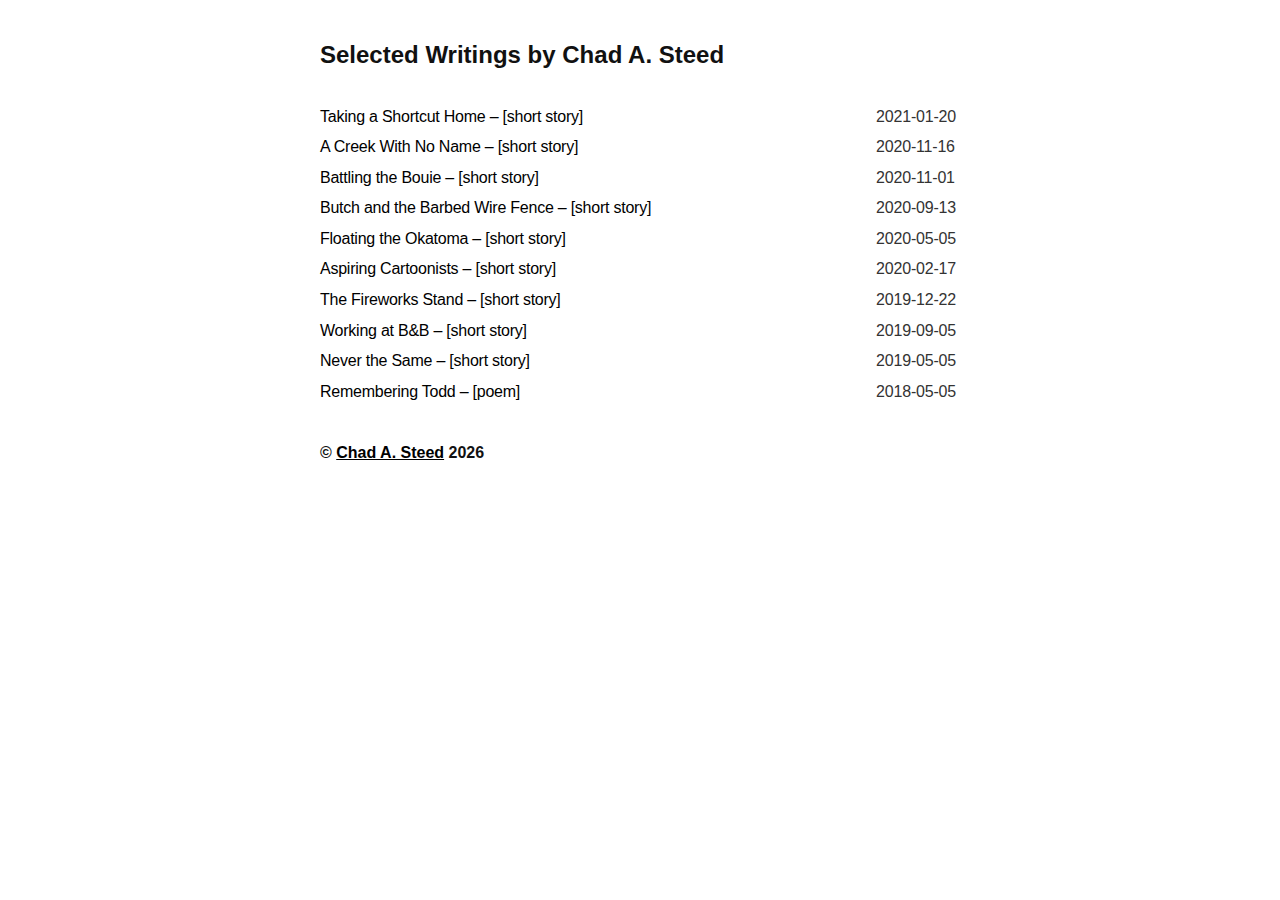
<file: index.html>
<!DOCTYPE html>
<html>
  <head>
    <!-- Global site tag (gtag.js) - Google Analytics -->
    <script async src="https://www.googletagmanager.com/gtag/js?id=G-EK3MWHSGHJ"></script>
    <script>
      window.dataLayer = window.dataLayer || [];
      function gtag(){dataLayer.push(arguments);}
      gtag('js', new Date());

      gtag('config', 'G-EK3MWHSGHJ');
    </script>

    <meta charset="utf-8">
    <meta http-equiv="Content-Type" content="text/html; charset=UTF-8">
    <title>Writings by Chad A.&nbsp;Steed</title>
    <meta name="viewport" content="width=device-width, initial-scale=1.0">
    <meta name="author" content="Chad A. Steed">
    <link rel="stylesheet" href="./css/cas_writings.css">
  </head>

  <body>
    <div class="pad2y limiter content">
      <h2>Selected Writings by Chad A. Steed</h2>
      
      <!-- <hr/> -->
      <br/>

      <div class="writing nu">
        <a href="./stories/shortcut_home_20210120.html">Taking a Shortcut Home &ndash; [short story]</a>
        <time>2021-01-20</time>
        <a href="./stories/creek_20201116.html">A Creek With No Name &ndash; [short story]</a>
        <time>2020-11-16</time>
        <a href="./stories/battling_the_bouie_20201101.html">Battling the Bouie &ndash; [short story]</a>
        <time>2020-11-01</time>
        <a href="./stories/butch_barbed_wire_20200913.html">Butch and the Barbed Wire Fence &ndash; [short story]</a>
        <time>2020-09-13</time>
        <a href="./stories/floating_the_okatoma_20200505.html">Floating the Okatoma &ndash; [short story]</a>
        <time>2020-05-05</time>
        <a href="./stories/aspiring_cartoonists_20200217.html">Aspiring Cartoonists &ndash; [short story]</a>
        <time>2020-02-17</time>
        <a href="./stories/the_fireworks_stand_20191222.html">The Fireworks Stand &ndash; [short story]</a>
        <time>2019-12-22</time>
        <a href="./stories/working_at_bandb_20190905.html">Working at B&amp;B &ndash; [short story]</a>
        <time>2019-09-05</time>
        <a href="./stories/never_the_same_20190505.html">Never the Same &ndash; [short story]</a>
        <time>2019-05-05</time>
        <a href="./poetry/remembering_todd_20180505.html">Remembering Todd &ndash; [poem]</a>
        <time>2018-05-05</time>
      </div>
      <div class="breaker"></div>
      <div class="pad2y">
        <div class="copyright">
          <p>
            &copy; <a href="https://csteed.com">Chad A. Steed</a>
            <script type="text/javascript">
              document.write(new Date().getFullYear());
            </script>
          </p>
        </div>
      </div>
    </div>
    
  </body>

</html>
</file>
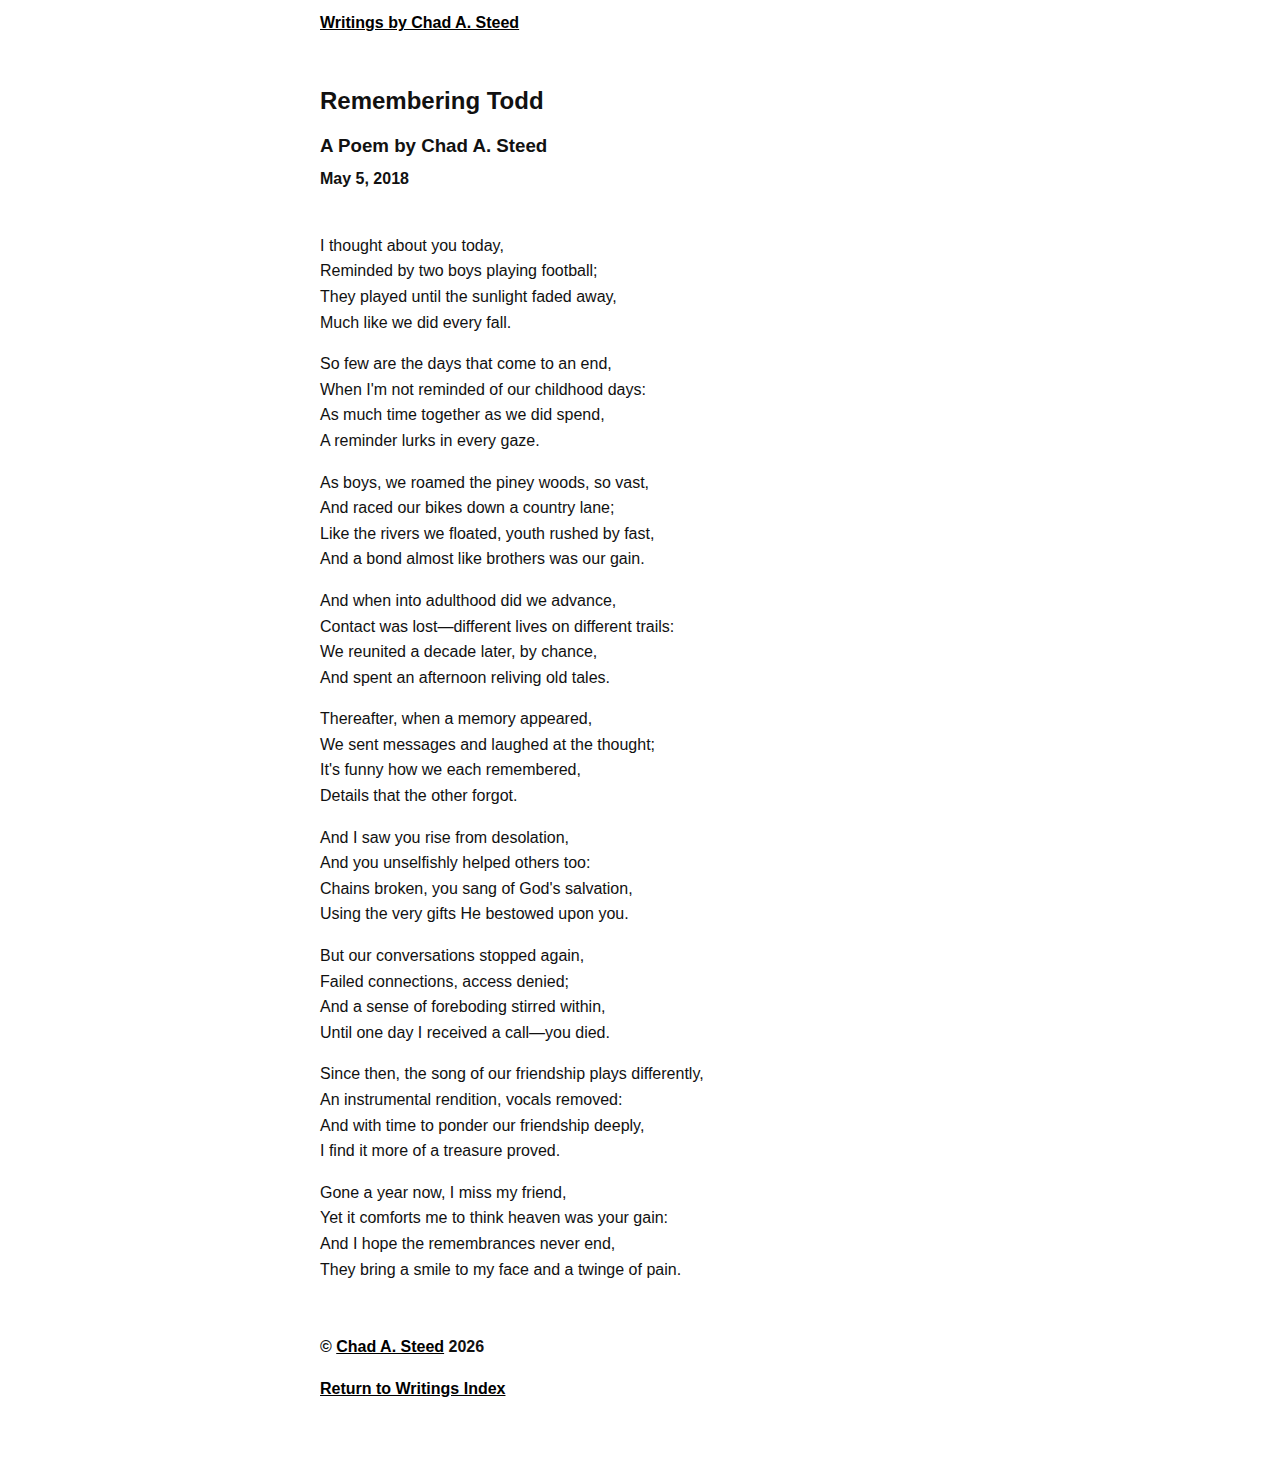
<file: poetry/remembering_todd_20180505.html>
<!DOCTYPE html>
<meta charset="utf-8">

<html>
<head>
  <!-- Global site tag (gtag.js) - Google Analytics -->
  <script async src="https://www.googletagmanager.com/gtag/js?id=G-EK3MWHSGHJ"></script>
  <script>
    window.dataLayer = window.dataLayer || [];
    function gtag(){dataLayer.push(arguments);}
    gtag('js', new Date());

    gtag('config', 'G-EK3MWHSGHJ');
  </script>
  
  <meta charset="utf-8">
  <meta http-equiv="Content-Type" content="text/html; charset=UTF-8">
  <title>Remembering Todd - A Poem by Chad A.&nbsp;Steed</title>
  <meta name="viewport" content="width=device-width, initial-scale=1.0">
  <meta name="author" content="Chad A. Steed">
  <link rel="stylesheet" href="../css/cas_writings.css">
</head>

<body>
  <div class="top">
    <div class="limiter" style="padding-top: 10px; padding-bottom: 10px; text-align: left;">
      <a href="../index.html"><strong>Writings by Chad A.&nbsp;Steed</strong></a>
    </div>
  </div>
  <div class="pad2y limiter content">
    <div class="title">
      <h2>Remembering Todd</h2>
      <h3>A Poem by Chad A.&nbsp;Steed</h3>
      <strong>May 5, 2018</strong>
    </div>
    <br/>
    <div class="body">
      <p>
        I thought about you today,<br/>
        Reminded by two boys playing football;<br/>
        They played until the sunlight faded away,<br/>
        Much like we did every fall.
      </p>
      <p>
        So few are the days that come to an end,<br/>
        When I'm not reminded of our childhood days:<br/>
        As much time together as we did spend,<br/>
        A reminder lurks in every gaze.
      </p>
      <p>
        As boys, we roamed the piney woods, so vast,<br/>
        And raced our bikes down a country lane;<br/>
        Like the rivers we floated, youth rushed by fast,<br/>
        And a bond almost like brothers was our gain.
      </p>
      <p>
        And when into adulthood did we advance,<br/>
        Contact was lost&mdash;different lives on different trails:<br/>
        We reunited a decade later, by chance,<br/>
        And spent an afternoon reliving old tales.
      </p>
      <p>
        Thereafter, when a memory appeared,<br/>
        We sent messages and laughed at the thought;<br/>
        It's funny how we each remembered,<br/>
        Details that the other forgot.
      </p>
      <p>
        And I saw you rise from desolation,<br/>
        And you unselfishly helped others too:<br/>
        Chains broken, you sang of God's salvation,<br/>
        Using the very gifts He bestowed upon you.
      </p>
      <p>
        But our conversations stopped again,<br/>
        Failed connections, access denied;<br/>
        And a sense of foreboding stirred within,<br/>
        Until one day I received a call&mdash;you died.
      </p>
      <p>
        Since then, the song of our friendship plays differently,<br/>
        An instrumental rendition, vocals removed:<br/>
        And with time to ponder our friendship deeply,<br/>
        I find it more of a treasure proved.
      </p>
      <p>
        Gone a year now, I miss my friend,<br/>
        Yet it comforts me to think heaven was your gain:<br/>
        And I hope the remembrances never end,<br/>
        They bring a smile to my face and a twinge of pain.
      </p>    
    </div>
    <div class="breaker"></div>
    <div class="pad2y">
      <div class="copyright">
        <p>
          &copy; <a href="https://csteed.com">Chad A. Steed</a>
          <script type="text/javascript">
            document.write(new Date().getFullYear());
          </script>
        </p>
        <p>
          <a href="../index.html"><strong>Return to Writings Index</strong></a>
        </p>
      </div>
    </div>
  </div>
</body>
</html>
</file>
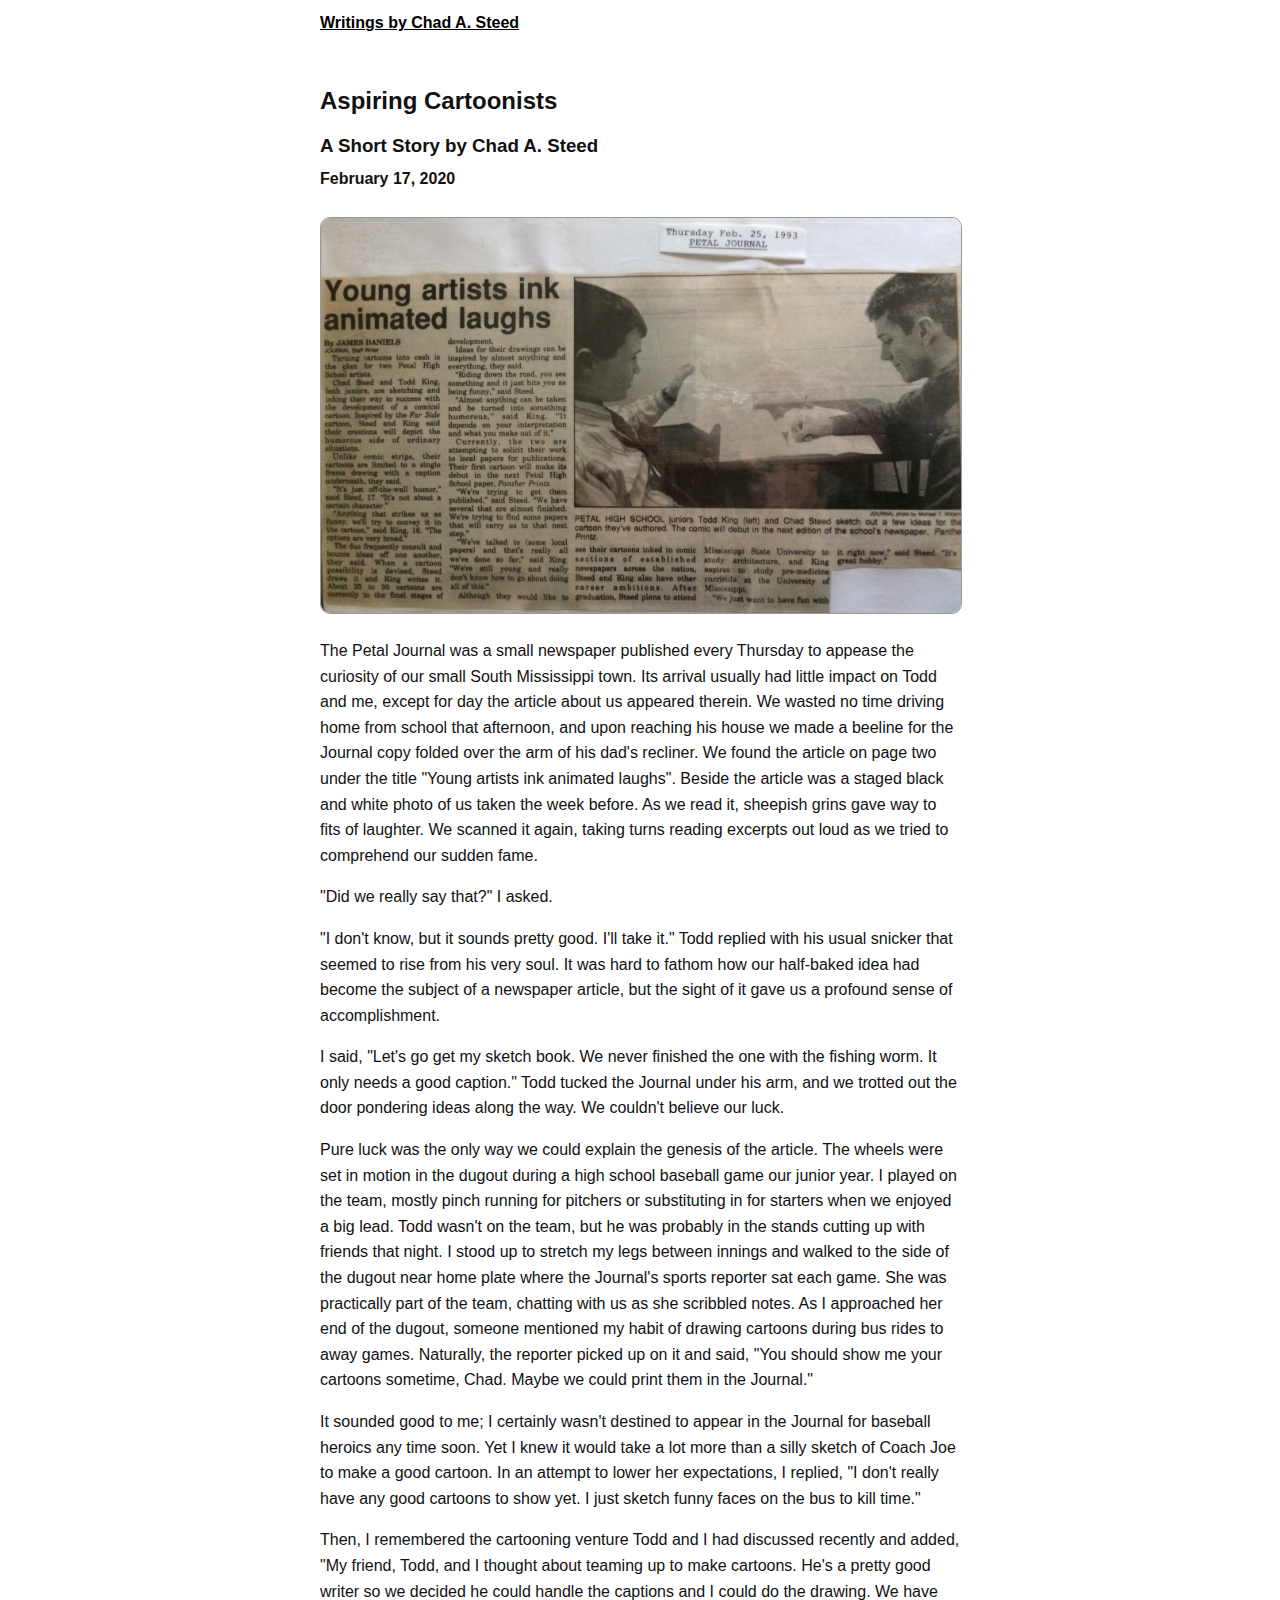
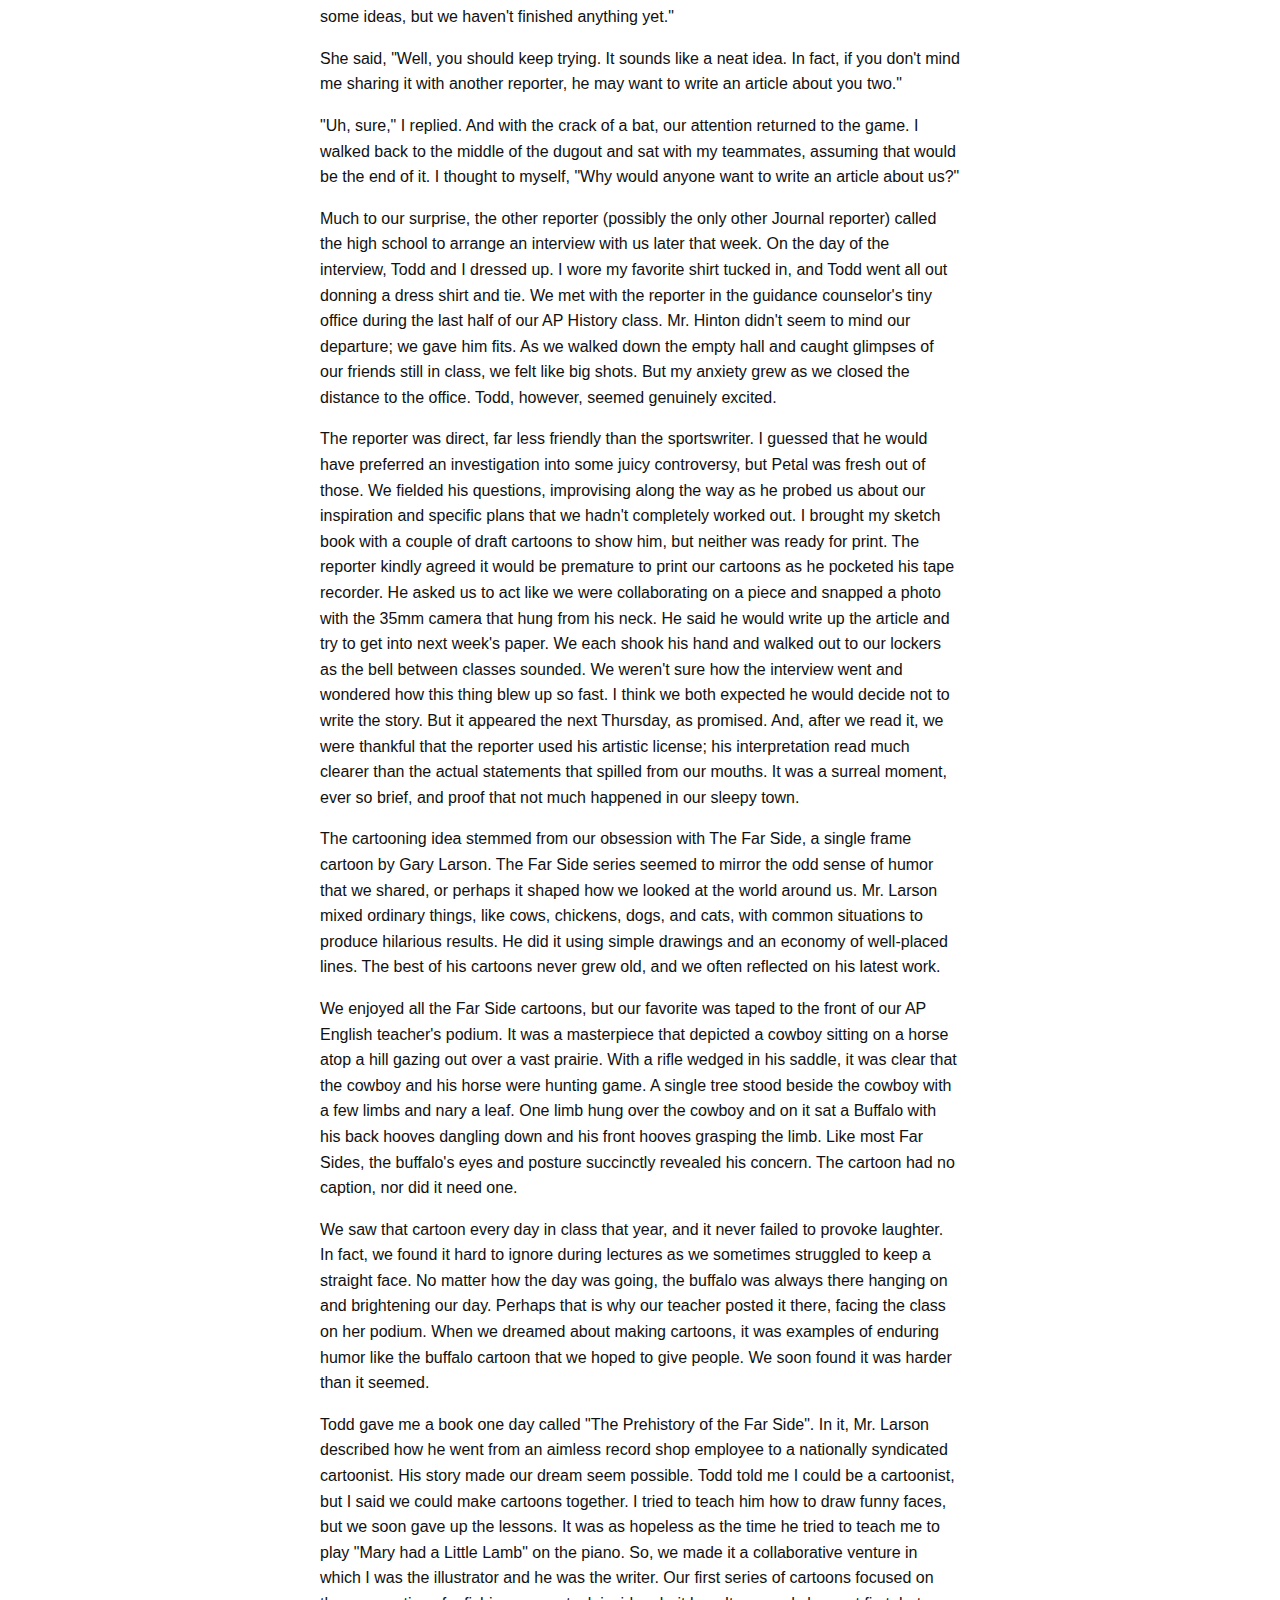
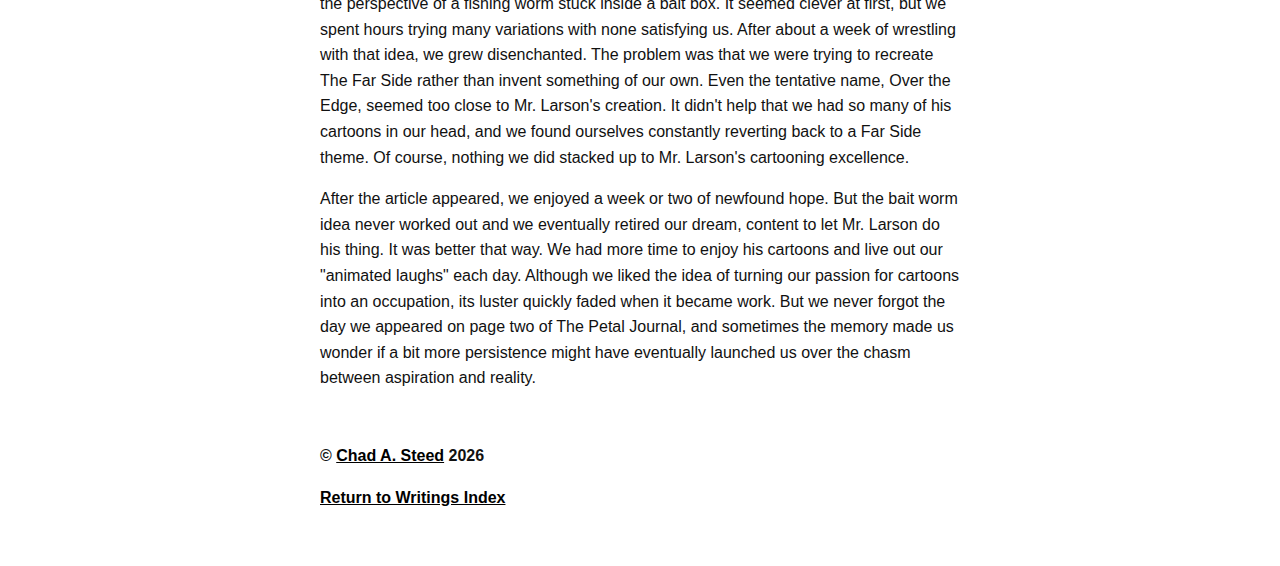
<file: stories/aspiring_cartoonists_20200217.html>
<!DOCTYPE html>
<meta charset="utf-8">

<html>
<head>
  <!-- Global site tag (gtag.js) - Google Analytics -->
  <script async src="https://www.googletagmanager.com/gtag/js?id=G-EK3MWHSGHJ"></script>
  <script>
    window.dataLayer = window.dataLayer || [];
    function gtag(){dataLayer.push(arguments);}
    gtag('js', new Date());

    gtag('config', 'G-EK3MWHSGHJ');
  </script>
  
  <meta charset="utf-8">
  <meta http-equiv="Content-Type" content="text/html; charset=UTF-8">
  <title>Aspiring Cartoonists - A Short Story by Chad A.&nbsp;Steed</title>
  <meta name="viewport" content="width=device-width, initial-scale=1.0">
  <meta name="author" content="Chad A. Steed">
  <meta property="og:image" content="http://csteed.com/writings/img/cartoonists.jpg" />
  <link rel="stylesheet" href="../css/cas_writings.css">
</head>

<body>
  <div class="top">
    <div class="limiter" style="padding-top: 10px; padding-bottom: 10px; text-align: left;">
      <a href="../index.html"><strong>Writings by Chad A.&nbsp;Steed</strong></a>
    </div>
  </div>
  <div class="pad2y limiter content">
    <div class="title">
      <h2>Aspiring Cartoonists</h2>
      <h3>A Short Story by Chad A.&nbsp;Steed</h3>
      <strong>February 17, 2020</strong>
    </div>
    <br/>
    <div class="body">
      <img src="../img/cartoonists.jpg">
      <p>
        The Petal Journal was a small newspaper published every Thursday to appease the curiosity of our small South Mississippi town. Its arrival usually had little impact on Todd and me, except for day the article about us appeared therein. We wasted no time driving home from school that afternoon, and upon reaching his house we made a beeline for the Journal copy folded over the arm of his dad's recliner. We found the article on page two under the title "Young artists ink animated laughs". Beside the article was a staged black and white photo of us taken the week before. As we read it, sheepish grins gave way to fits of laughter. We scanned it again, taking turns reading excerpts out loud as we tried to comprehend our sudden fame.
      </p>
      <p>
        "Did we really say that?" I asked.
      </p>
      <p>
        "I don't know, but it sounds pretty good. I'll take it." Todd replied with his usual snicker that seemed to rise from his very soul. It was hard to fathom how our half-baked idea had become the subject of a newspaper article, but the sight of it gave us a profound sense of accomplishment.
      </p>
      <p>
        I said, "Let's go get my sketch book. We never finished the one with the fishing worm. It only needs a good caption." Todd tucked the Journal under his arm, and we trotted out the door pondering ideas along the way. We couldn't believe our luck.
      </p>
      <p>
        Pure luck was the only way we could explain the genesis of the article. The wheels were set in motion in the dugout during a high school baseball game our junior year. I played on the team, mostly pinch running for pitchers or substituting in for starters when we enjoyed a big lead. Todd wasn't on the team, but he was probably in the stands cutting up with friends that night. I stood up to stretch my legs between innings and walked to the side of the dugout near home plate where the Journal's sports reporter sat each game. She was practically part of the team, chatting with us as she scribbled notes. As I approached her end of the dugout, someone mentioned my habit of drawing cartoons during bus rides to away games. Naturally, the reporter picked up on it and said, "You should show me your cartoons sometime, Chad. Maybe we could print them in the Journal."
      </p>
      <p>
        It sounded good to me; I certainly wasn't destined to appear in the Journal for baseball heroics any time soon. Yet I knew it would take a lot more than a silly sketch of Coach Joe to make a good cartoon. In an attempt to lower her expectations, I replied, "I don't really have any good cartoons to show yet. I just sketch funny faces on the bus to kill time."
      </p>
      <p>
        Then, I remembered the cartooning venture Todd and I had discussed recently and added, "My friend, Todd, and I thought about teaming up to make cartoons. He's a pretty good writer so we decided he could handle the captions and I could do the drawing. We have some ideas, but we haven't finished anything yet."
      </p>
      <p>
        She said, "Well, you should keep trying. It sounds like a neat idea. In fact, if you don't mind me sharing it with another reporter, he may want to write an article about you two."
      </p>
      <p>
        "Uh, sure," I replied. And with the crack of a bat, our attention returned to the game. I walked back to the middle of the dugout and sat with my teammates, assuming that would be the end of it. I thought to myself, "Why would anyone want to write an article about us?"
      </p>
      <p>
        Much to our surprise, the other reporter (possibly the only other Journal reporter) called the high school to arrange an interview with us later that week. On the day of the interview, Todd and I dressed up. I wore my favorite shirt tucked in, and Todd went all out donning a dress shirt and tie. We met with the reporter in the guidance counselor's tiny office during the last half of our AP History class. Mr. Hinton didn't seem to mind our departure; we gave him fits. As we walked down the empty hall and caught glimpses of our friends still in class, we felt like big shots. But my anxiety grew as we closed the distance to the office. Todd, however, seemed genuinely excited.
      </p>
      <p>
        The reporter was direct, far less friendly than the sportswriter. I guessed that he would have preferred an investigation into some juicy controversy, but Petal was fresh out of those. We fielded his questions, improvising along the way as he probed us about our inspiration and specific plans that we hadn't completely worked out. I brought my sketch book with a couple of draft cartoons to show him, but neither was ready for print. The reporter kindly agreed it would be premature to print our cartoons as he pocketed his tape recorder. He asked us to act like we were collaborating on a piece and snapped a photo with the 35mm camera that hung from his neck. He said he would write up the article and try to get into next week's paper. We each shook his hand and walked out to our lockers as the bell between classes sounded. We weren't sure how the interview went and wondered how this thing blew up so fast. I think we both expected he would decide not to write the story. But it appeared the next Thursday, as promised. And, after we read it, we were thankful that the reporter used his artistic license; his interpretation read much clearer than the actual statements that spilled from our mouths. It was a surreal moment, ever so brief, and proof that not much happened in our sleepy town.
      </p>
      <p>
        The cartooning idea stemmed from our obsession with The Far Side, a single frame cartoon by Gary Larson. The Far Side series seemed to mirror the odd sense of humor that we shared, or perhaps it shaped how we looked at the world around us. Mr. Larson mixed ordinary things, like cows, chickens, dogs, and cats, with common situations to produce hilarious results. He did it using simple drawings and an economy of well-placed lines. The best of his cartoons never grew old, and we often reflected on his latest work.
      </p>
      <p>
        We enjoyed all the Far Side cartoons, but our favorite was taped to the front of our AP English teacher's podium. It was a masterpiece that depicted a cowboy sitting on a horse atop a hill gazing out over a vast prairie. With a rifle wedged in his saddle, it was clear that the cowboy and his horse were hunting game. A single tree stood beside the cowboy with a few limbs and nary a leaf. One limb hung over the cowboy and on it sat a Buffalo with his back hooves dangling down and his front hooves grasping the limb. Like most Far Sides, the buffalo's eyes and posture succinctly revealed his concern. The cartoon had no caption, nor did it need one. 
      </p>
      <p>
        We saw that cartoon every day in class that year, and it never failed to provoke laughter. In fact, we found it hard to ignore during lectures as we sometimes struggled to keep a straight face. No matter how the day was going, the buffalo was always there hanging on and brightening our day. Perhaps that is why our teacher posted it there, facing the class on her podium. When we dreamed about making cartoons, it was examples of enduring humor like the buffalo cartoon that we hoped to give people. We soon found it was harder than it seemed.
      </p>
      <p>
        Todd gave me a book one day called "The Prehistory of the Far Side". In it, Mr. Larson described how he went from an aimless record shop employee to a nationally syndicated cartoonist. His story made our dream seem possible. Todd told me I could be a cartoonist, but I said we could make cartoons together. I tried to teach him how to draw funny faces, but we soon gave up the lessons. It was as hopeless as the time he tried to teach me to play "Mary had a Little Lamb" on the piano. So, we made it a collaborative venture in which I was the illustrator and he was the writer. Our first series of cartoons focused on the perspective of a fishing worm stuck inside a bait box. It seemed clever at first, but we spent hours trying many variations with none satisfying us. After about a week of wrestling with that idea, we grew disenchanted. The problem was that we were trying to recreate The Far Side rather than invent something of our own. Even the tentative name, Over the Edge, seemed too close to Mr. Larson's creation. It didn't help that we had so many of his cartoons in our head, and we found ourselves constantly reverting back to a Far Side theme. Of course, nothing we did stacked up to Mr. Larson's cartooning excellence.
      </p>
      <p>
        After the article appeared, we enjoyed a week or two of newfound hope. But the bait worm idea never worked out and we eventually retired our dream, content to let Mr. Larson do his thing. It was better that way. We had more time to enjoy his cartoons and live out our "animated laughs" each day. Although we liked the idea of turning our passion for cartoons into an occupation, its luster quickly faded when it became work. But we never forgot the day we appeared on page two of The Petal Journal, and sometimes the memory made us wonder if a bit more persistence might have eventually launched us over the chasm between aspiration and reality.
      </p>
    </div>
    <div class="breaker"></div>
    <div class="pad2y">
      <div class="copyright">
        <p>
          &copy; <a href="https://csteed.com">Chad A. Steed</a>
          <script type="text/javascript">
            document.write(new Date().getFullYear());
          </script>
        </p>
        <p>
          <a href="../index.html"><strong>Return to Writings Index</strong></a>
        </p>
      </div>
    </div>
  </div>
</body>
</html>
</file>
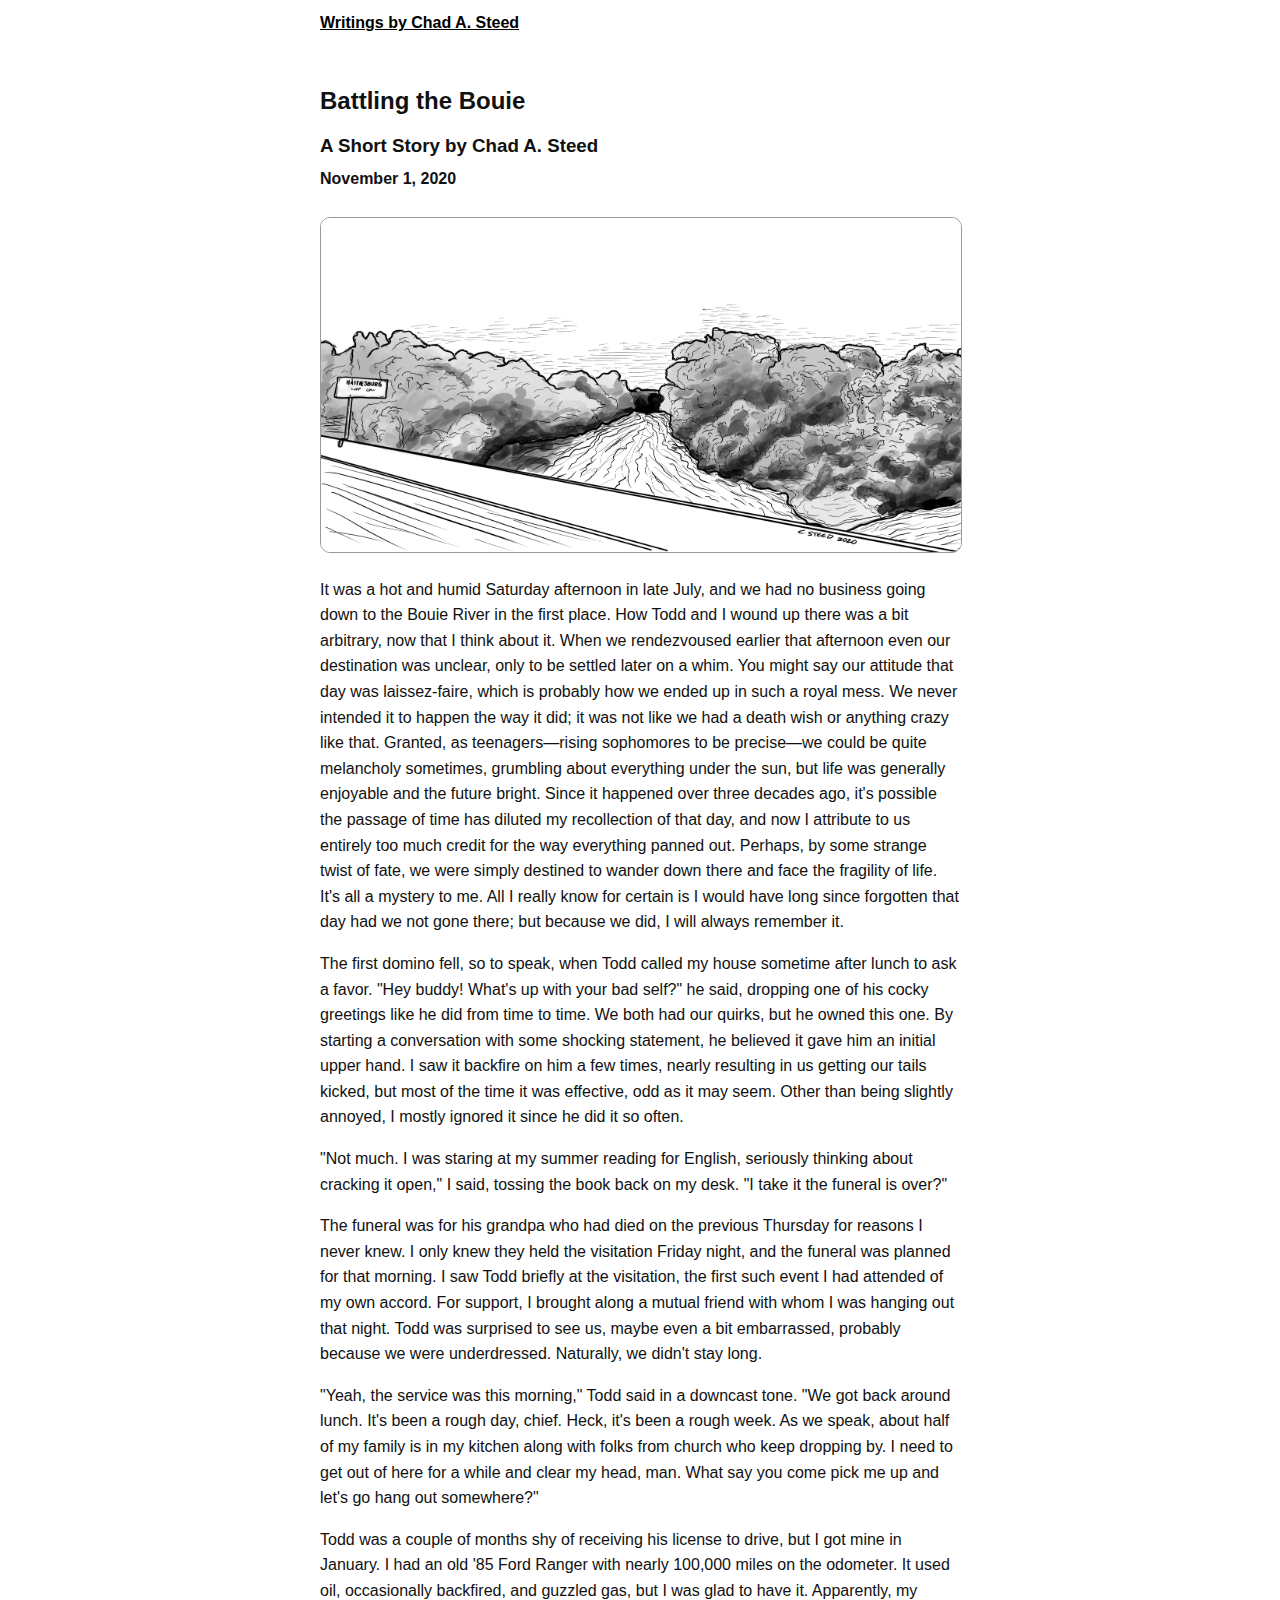
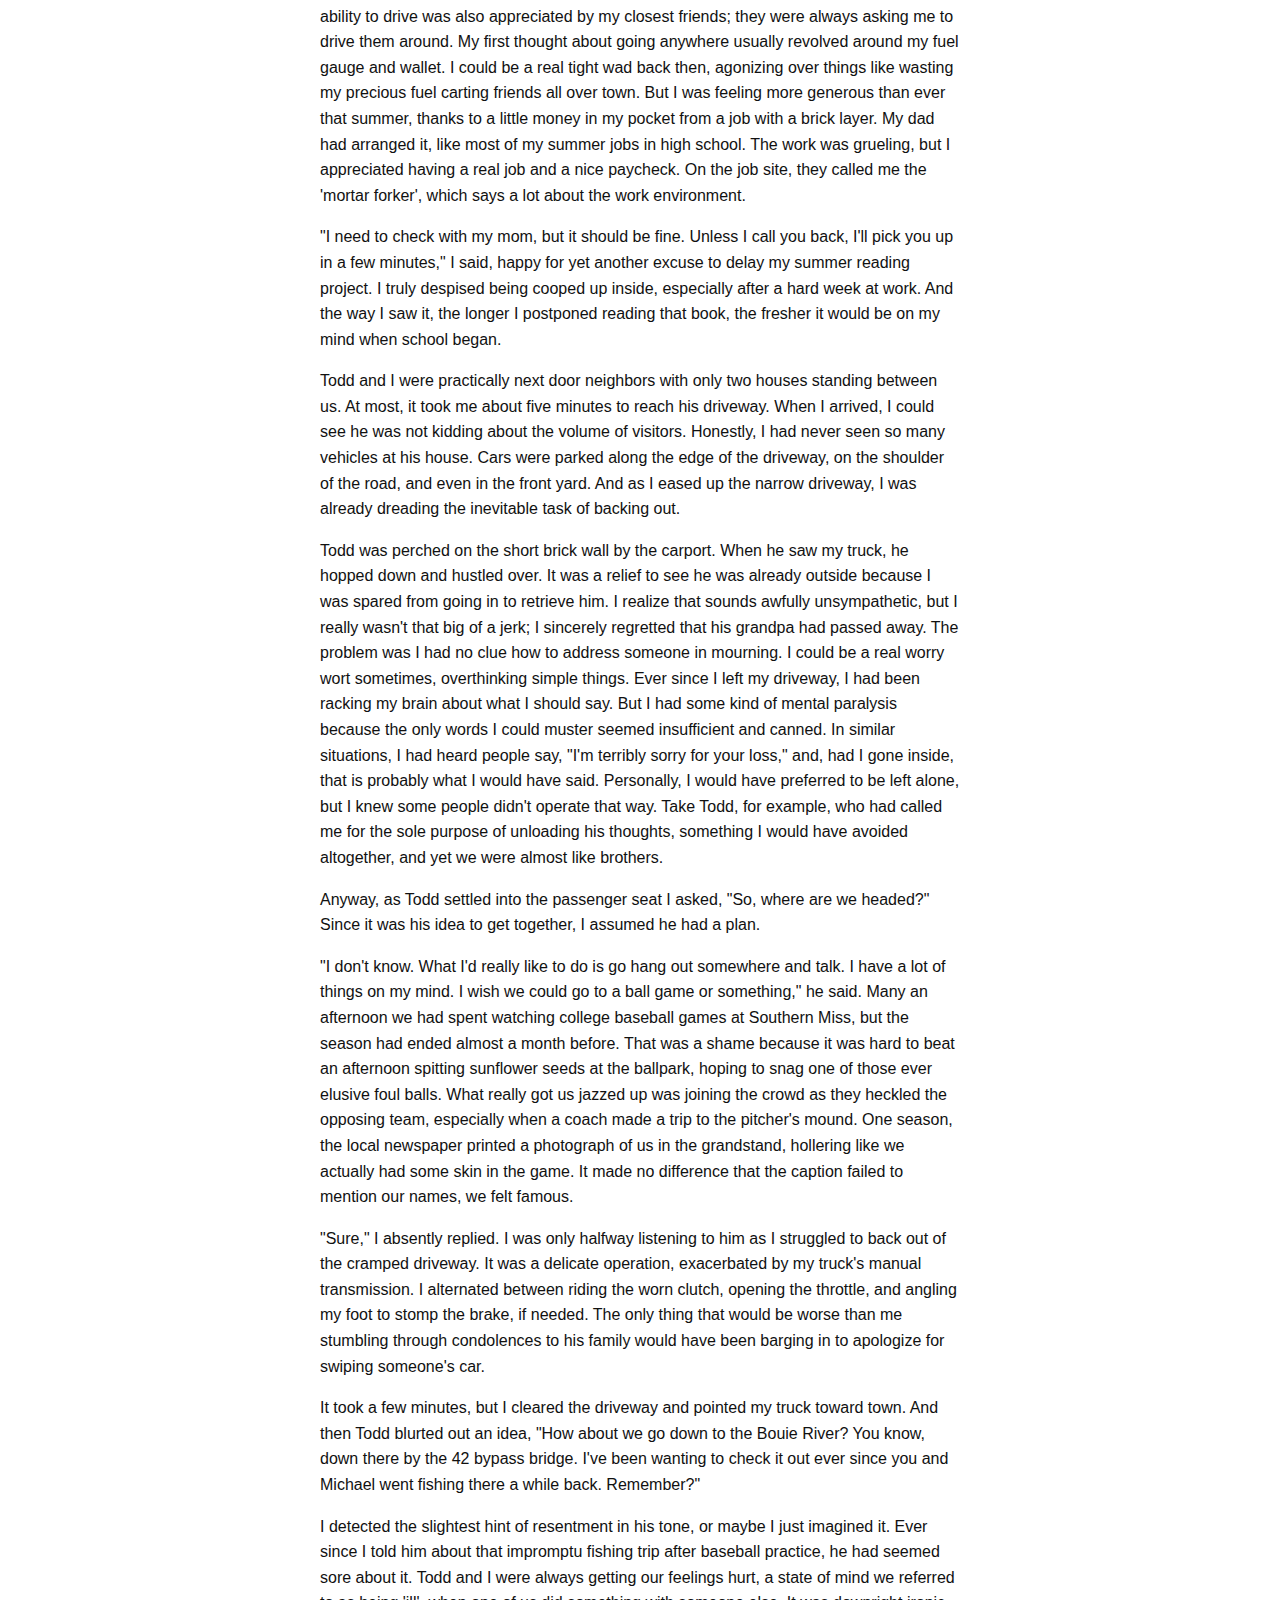
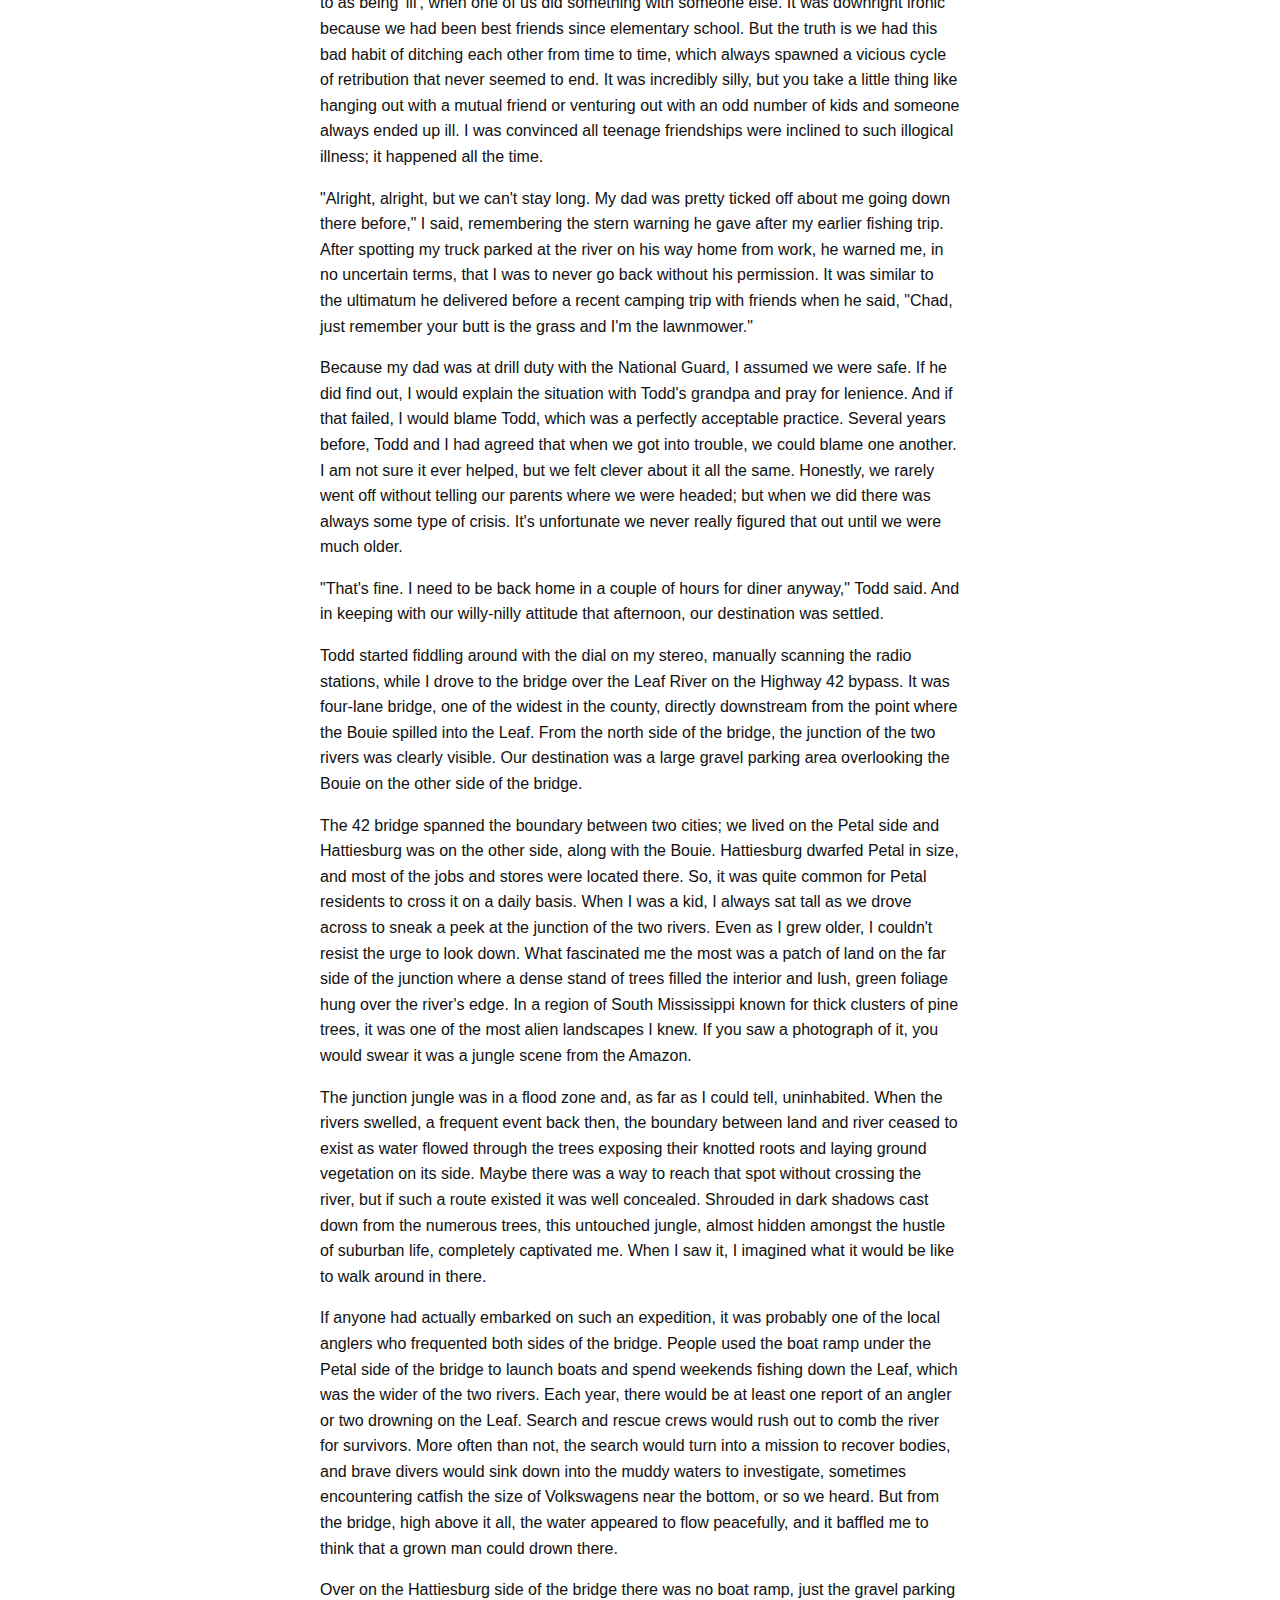
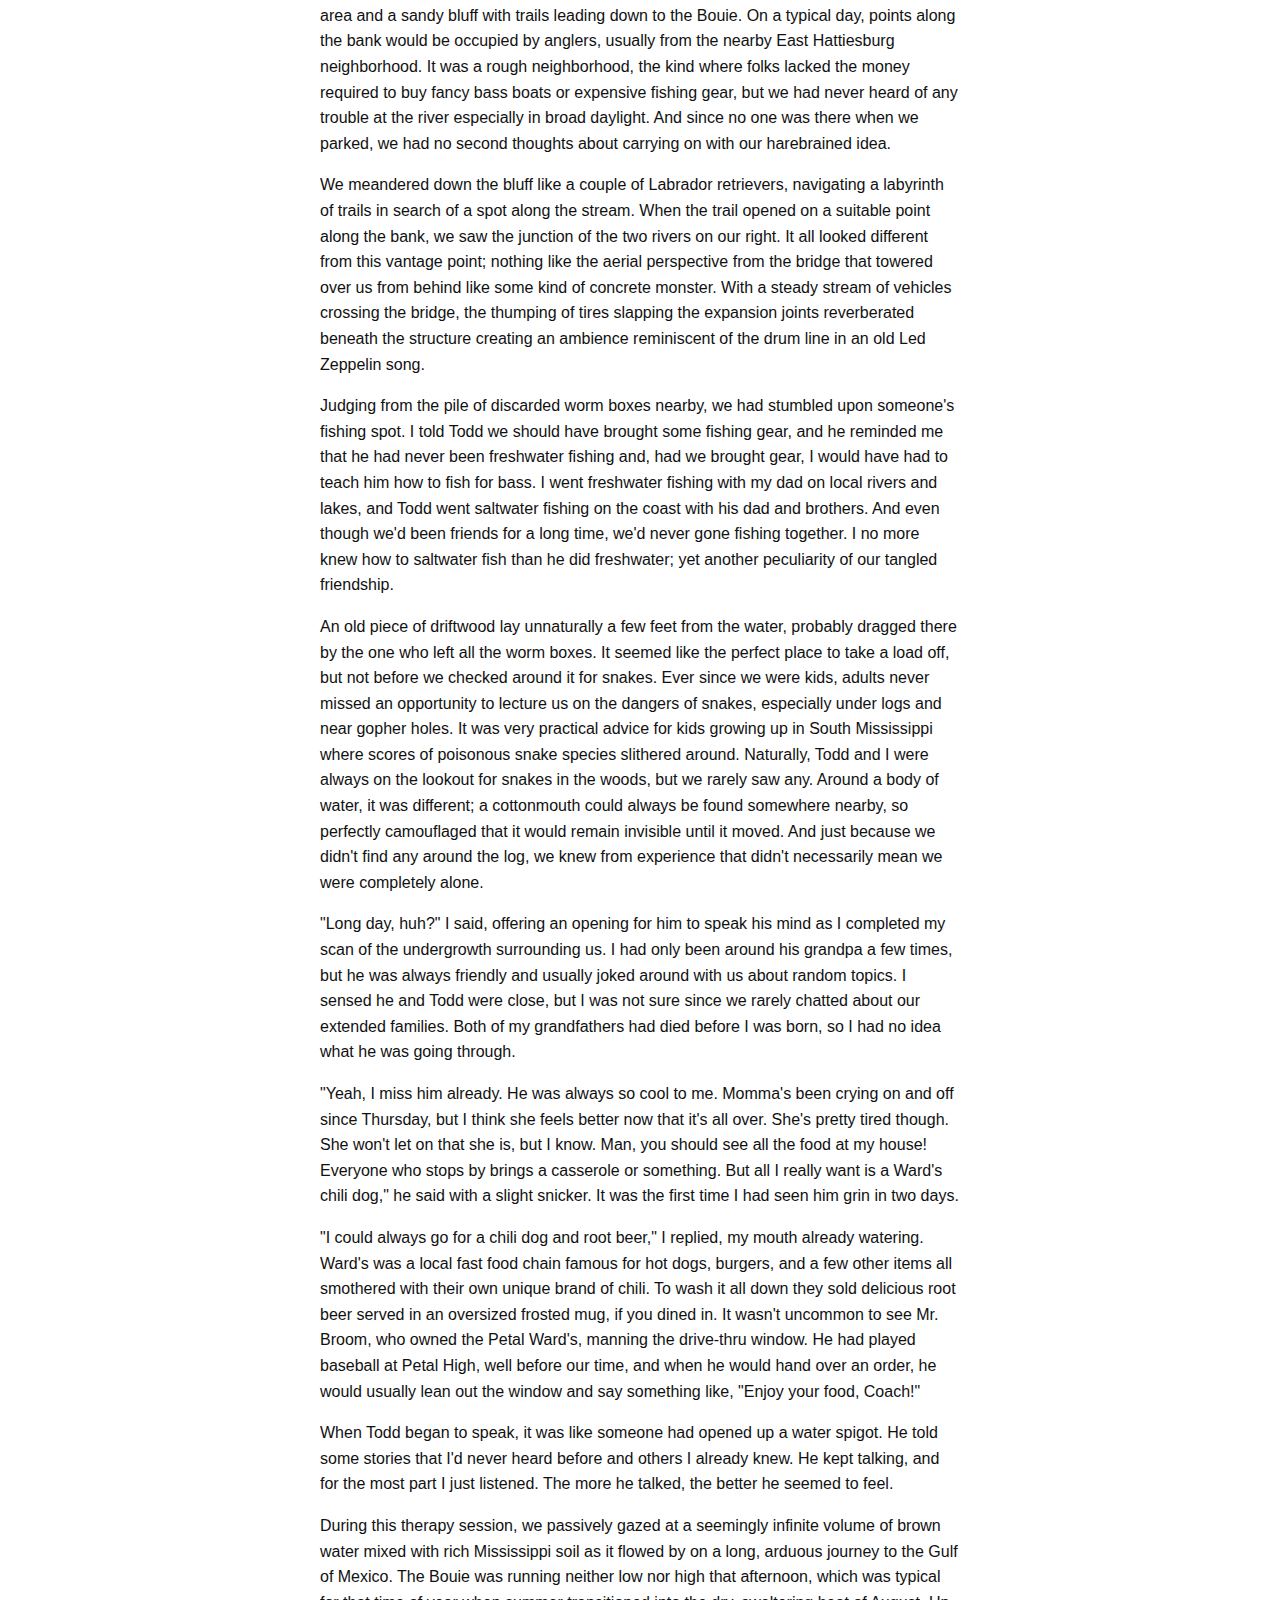
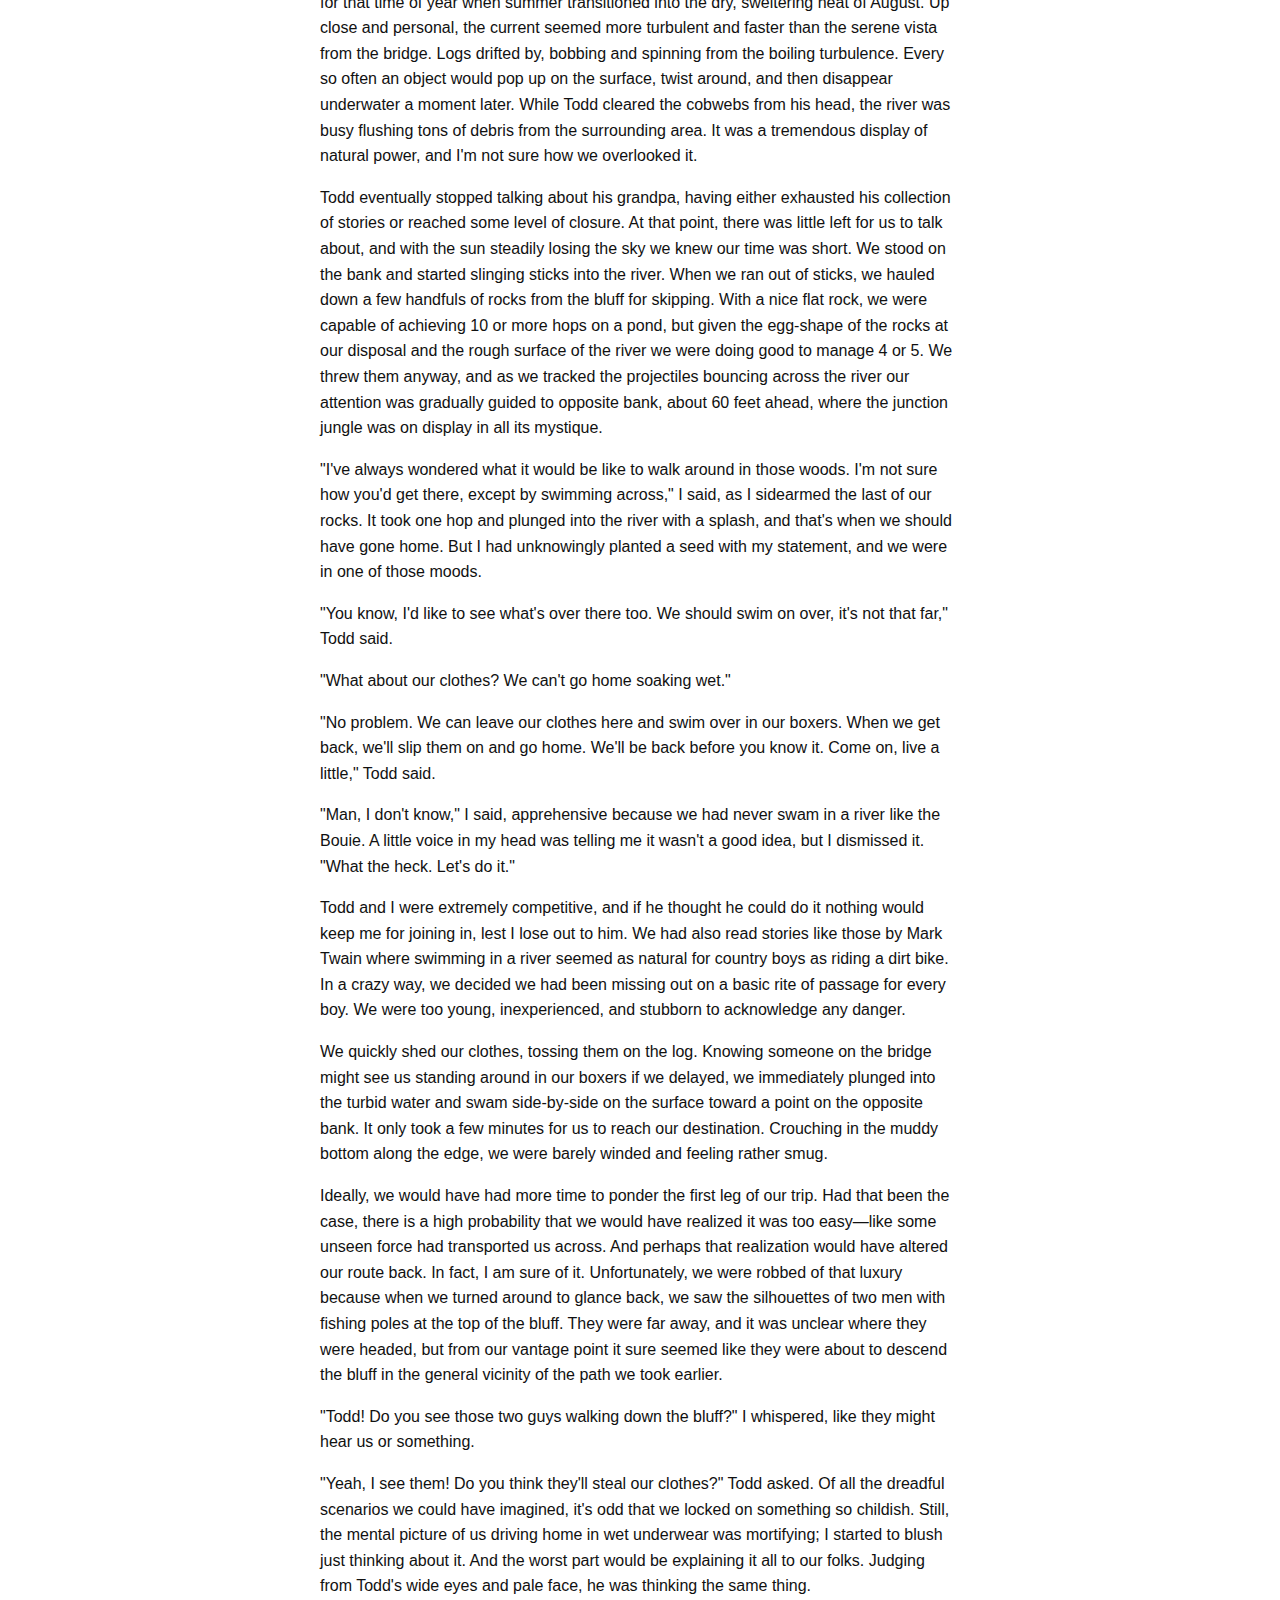
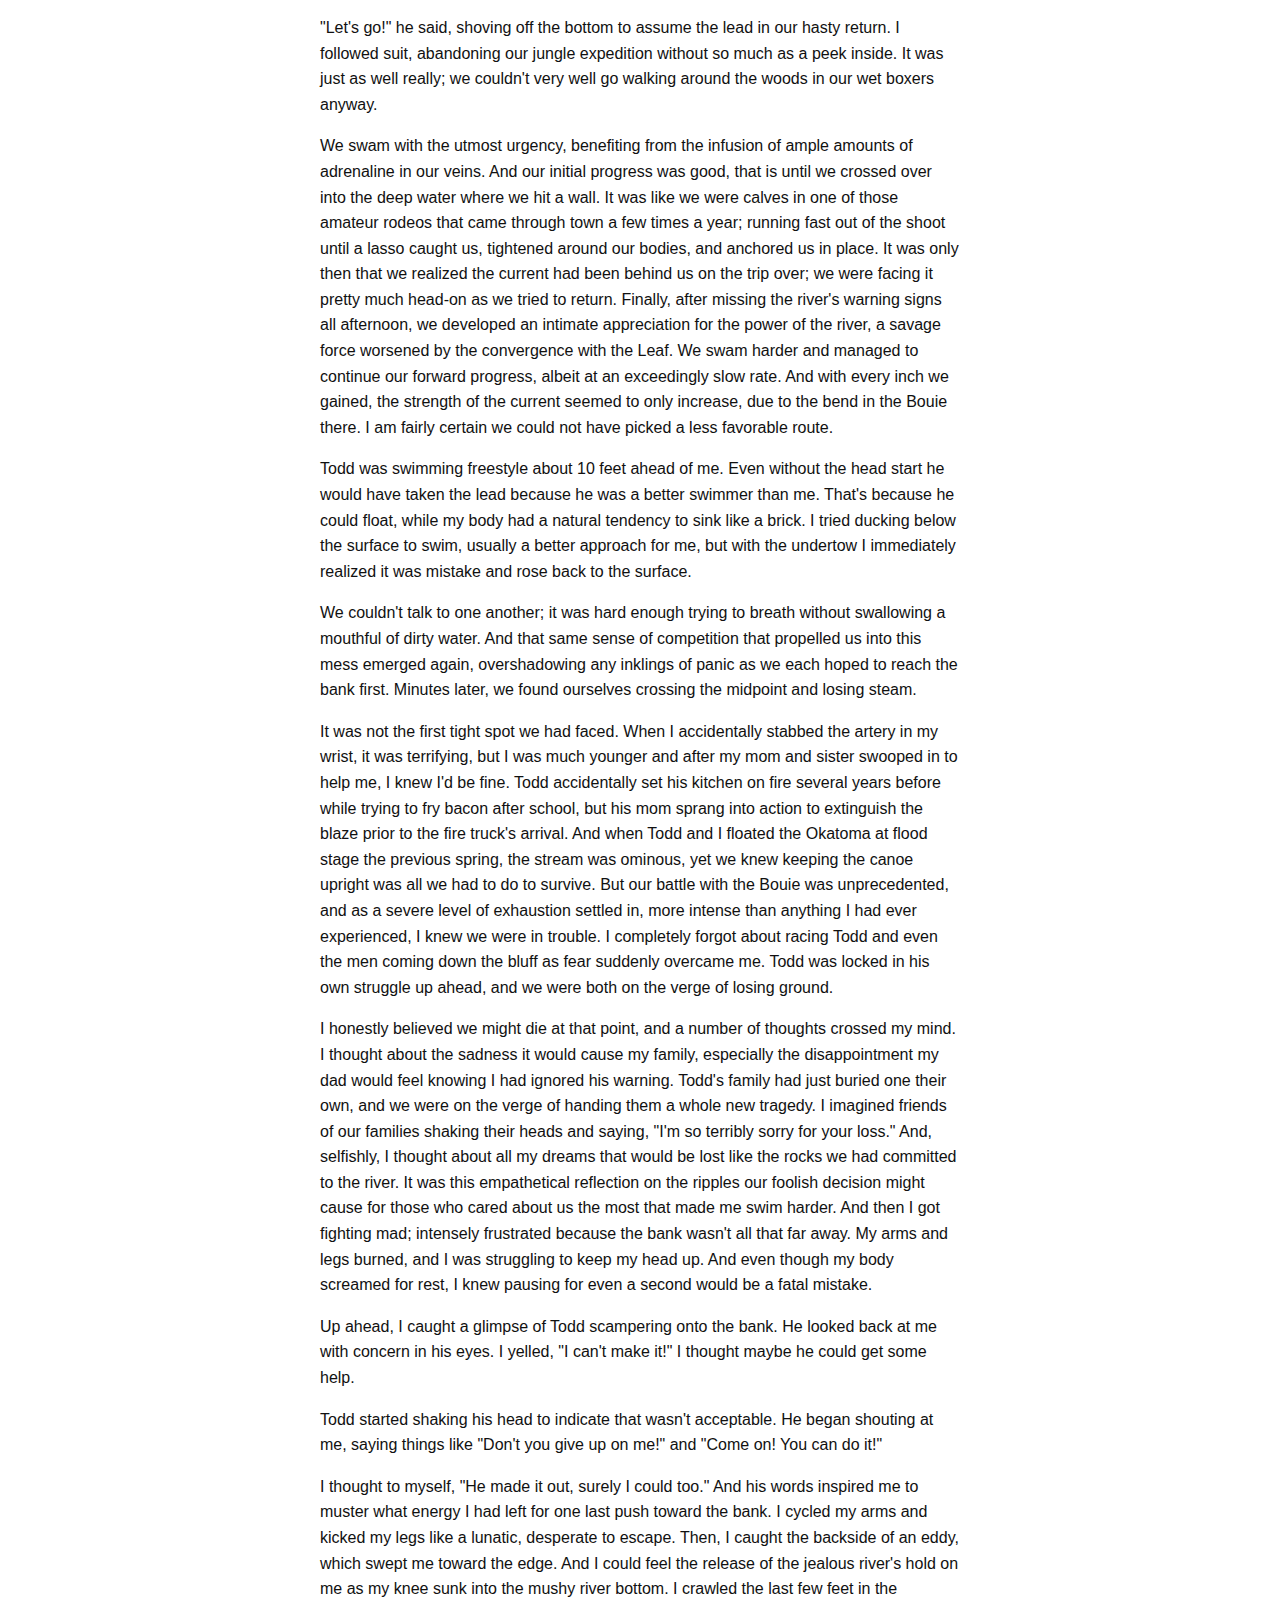
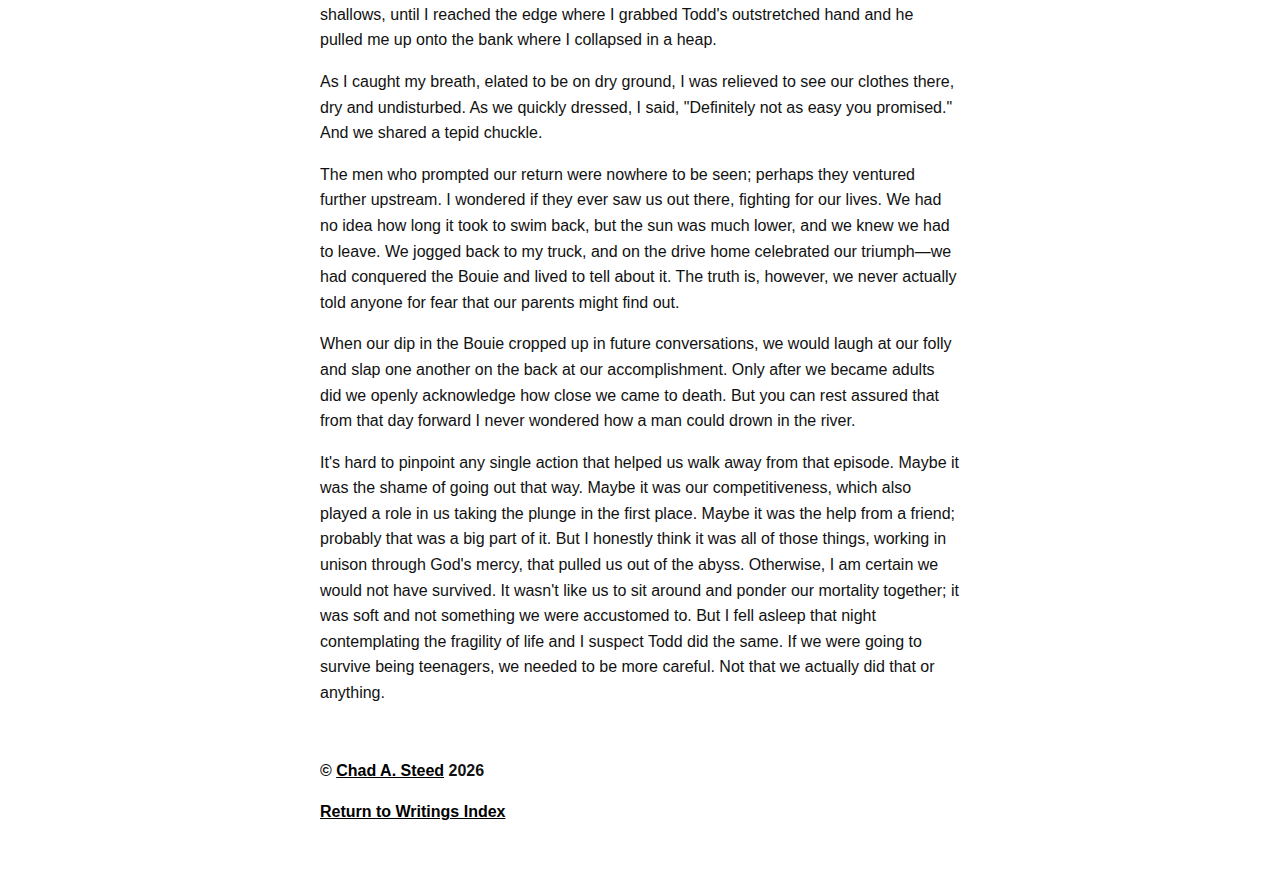
<file: stories/battling_the_bouie_20201101.html>
<!DOCTYPE html>
<meta charset="utf-8">

<html>
<head>
  <!-- Global site tag (gtag.js) - Google Analytics -->
  <script async src="https://www.googletagmanager.com/gtag/js?id=G-EK3MWHSGHJ"></script>
  <script>
    window.dataLayer = window.dataLayer || [];
    function gtag(){dataLayer.push(arguments);}
    gtag('js', new Date());

    gtag('config', 'G-EK3MWHSGHJ');
  </script>
  
  <meta charset="utf-8">
  <meta http-equiv="Content-Type" content="text/html; charset=UTF-8">
  <title>Battling the Bouie - A Short Story by Chad A.&nbsp;Steed</title>
  <meta name="viewport" content="width=device-width, initial-scale=1.0">
  <meta name="author" content="Chad A. Steed">
  <meta property="og:image" content="http://csteed.com/writings/img/bouie.png" />
  <meta property="og:description" content="It was a hot and humid Saturday afternoon in late July, and we had no business going down to the Bouie River in the first place. How Todd and I wound up there was a bit arbitrary, now that I think about it. When we rendezvoused earlier that afternoon even our destination was unclear, only to be settled later on a whim." />
  <link rel="stylesheet" href="../css/cas_writings.css">
</head>

<body>
  <div class="top">
    <div class="limiter" style="padding-top: 10px; padding-bottom: 10px; text-align: left;">
      <a href="../index.html"><strong>Writings by Chad A.&nbsp;Steed</strong></a>
    </div>
  </div>
  <div class="pad2y limiter content">
    <div class="title">
      <h2>Battling the Bouie</h2>
      <h3>A Short Story by Chad A.&nbsp;Steed</h3>
      <strong>November 1, 2020</strong>
    </div>
    <br/>
    <div class="body">
      <img src="../img/bouie.png">
      <p>
        It was a hot and humid Saturday afternoon in late July, and we had no business going down to the Bouie River in the first place. How Todd and I wound up there was a bit arbitrary, now that I think about it. When we rendezvoused earlier that afternoon even our destination was unclear, only to be settled later on a whim. You might say our attitude that day was laissez-faire, which is probably how we ended up in such a royal mess. We never intended it to happen the way it did; it was not like we had a death wish or anything crazy like that. Granted, as teenagers&mdash;rising sophomores to be precise&mdash;we could be quite melancholy sometimes, grumbling about everything under the sun, but life was generally enjoyable and the future bright. Since it happened over three decades ago, it's possible the passage of time has diluted my recollection of that day, and now I attribute to us entirely too much credit for the way everything panned out. Perhaps, by some strange twist of fate, we were simply destined to wander down there and face the fragility of life. It's all a mystery to me. All I really know for certain is I would have long since forgotten that day had we not gone there; but because we did, I will always remember it.
      </p>
      <p>
        The first domino fell, so to speak, when Todd called my house sometime after lunch to ask a favor. "Hey buddy! What's up with your bad self?" he said, dropping one of his cocky greetings like he did from time to time. We both had our quirks, but he owned this one. By starting a conversation with some shocking statement, he believed it gave him an initial upper hand. I saw it backfire on him a few times, nearly resulting in us getting our tails kicked, but most of the time it was effective, odd as it may seem. Other than being slightly annoyed, I mostly ignored it since he did it so often.
      </p>
      <p>
        "Not much. I was staring at my summer reading for English, seriously thinking about cracking it open," I said, tossing the book back on my desk. "I take it the funeral is over?"
      </p>

      <p>
        The funeral was for his grandpa who had died on the previous Thursday for reasons I never knew. I only knew they held the visitation Friday night, and the funeral was planned for that morning. I saw Todd briefly at the visitation, the first such event I had attended of my own accord. For support, I brought along a mutual friend with whom I was hanging out that night. Todd was surprised to see us, maybe even a bit embarrassed, probably because we were underdressed. Naturally, we didn't stay long.
      </p>
      <p>
        "Yeah, the service was this morning," Todd said in a downcast tone. "We got back around lunch. It's been a rough day, chief. Heck, it's been a rough week. As we speak, about half of my family is in my kitchen along with folks from church who keep dropping by. I need to get out of here for a while and clear my head, man. What say you come pick me up and let's go hang out somewhere?"
      </p>
      <p>
        Todd was a couple of months shy of receiving his license to drive, but I got mine in January. I had an old '85 Ford Ranger with nearly 100,000 miles on the odometer. It used oil, occasionally backfired, and guzzled gas, but I was glad to have it. Apparently, my ability to drive was also appreciated by my closest friends; they were always asking me to drive them around. My first thought about going anywhere usually revolved around my fuel gauge and wallet. I could be a real tight wad back then, agonizing over things like wasting my precious fuel carting friends all over town. But I was feeling more generous than ever that summer, thanks to a little money in my pocket from a job with a brick layer. My dad had arranged it, like most of my summer jobs in high school. The work was grueling, but I appreciated having a real job and a nice paycheck. On the job site, they called me the 'mortar forker', which says a lot about the work environment.
      </p>

      <p>
        "I need to check with my mom, but it should be fine. Unless I call you back, I'll pick you up in a few minutes," I said, happy for yet another excuse to delay my summer reading project. I truly despised being cooped up inside, especially after a hard week at work. And the way I saw it, the longer I postponed reading that book, the fresher it would be on my mind when school began.
      </p>
      <p>
        Todd and I were practically next door neighbors with only two houses standing between us. At most, it took me about five minutes to reach his driveway. When I arrived, I could see he was not kidding about the volume of visitors. Honestly, I had never seen so many vehicles at his house. Cars were parked along the edge of the driveway, on the shoulder of the road, and even in the front yard. And as I eased up the narrow driveway, I was already dreading the inevitable task of backing out.
      </p>
      <p>
        Todd was perched on the short brick wall by the carport. When he saw my truck, he hopped down and hustled over. It was a relief to see he was already outside because I was spared from going in to retrieve him. I realize that sounds awfully unsympathetic, but I really wasn't that big of a jerk; I sincerely regretted that his grandpa had passed away. The problem was I had no clue how to address someone in mourning. I could be a real worry wort sometimes, overthinking simple things. Ever since I left my driveway, I had been racking my brain about what I should say. But I had some kind of mental paralysis because the only words I could muster seemed insufficient and canned. In similar situations, I had heard people say, "I'm terribly sorry for your loss," and, had I gone inside, that is probably what I would have said. Personally, I would have preferred to be left alone, but I knew some people didn't operate that way. Take Todd, for example, who had called me for the sole purpose of unloading his thoughts, something I would have avoided altogether, and yet we were almost like brothers. 
      </p>
      <p>
        Anyway, as Todd settled into the passenger seat I asked, "So, where are we headed?" Since it was his idea to get together, I assumed he had a plan. 
      </p>
      <p>
        "I don't know. What I'd really like to do is go hang out somewhere and talk. I have a lot of things on my mind. I wish we could go to a ball game or something," he said. Many an afternoon we had spent watching college baseball games at Southern Miss, but the season had ended almost a month before. That was a shame because it was hard to beat an afternoon spitting sunflower seeds at the ballpark, hoping to snag one of those ever elusive foul balls. What really got us jazzed up was joining the crowd as they heckled the opposing team, especially when a coach made a trip to the pitcher's mound. One season, the local newspaper printed a photograph of us in the grandstand, hollering like we actually had some skin in the game. It made no difference that the caption failed to mention our names, we felt famous.
      </p>
      <p>
        "Sure," I absently replied. I was only halfway listening to him as I struggled to back out of the cramped driveway. It was a delicate operation, exacerbated by my truck's manual transmission. I alternated between riding the worn clutch, opening the throttle, and angling my foot to stomp the brake, if needed. The only thing that would be worse than me stumbling through condolences to his family would have been barging in to apologize for swiping someone's car.
      </p>
      <p>
        It took a few minutes, but I cleared the driveway and pointed my truck toward town. And then Todd blurted out an idea, "How about we go down to the Bouie River? You know, down there by the 42 bypass bridge. I've been wanting to check it out ever since you and Michael went fishing there a while back. Remember?" 
      </p>
      <p>
        I detected the slightest hint of resentment in his tone, or maybe I just imagined it. Ever since I told him about that impromptu fishing trip after baseball practice, he had seemed sore about it. Todd and I were always getting our feelings hurt, a state of mind we referred to as being 'ill', when one of us did something with someone else. It was downright ironic because we had been best friends since elementary school. But the truth is we had this bad habit of ditching each other from time to time, which always spawned a vicious cycle of retribution that never seemed to end. It was incredibly silly, but you take a little thing like hanging out with a mutual friend or venturing out with an odd number of kids and someone always ended up ill. I was convinced all teenage friendships were inclined to such illogical illness; it happened all the time.
      </p>
      <p>
        "Alright, alright, but we can't stay long. My dad was pretty ticked off about me going down there before," I said, remembering the stern warning he gave after my earlier fishing trip. After spotting my truck parked at the river on his way home from work, he warned me, in no uncertain terms, that I was to never go back without his permission. It was similar to the ultimatum he delivered before a recent camping trip with friends when he said, "Chad, just remember your butt is the grass and I'm the lawnmower." 
      </p>
      <p>
        Because my dad was at drill duty with the National Guard, I assumed we were safe. If he did find out, I would explain the situation with Todd's grandpa and pray for lenience. And if that failed, I would blame Todd, which was a perfectly acceptable practice. Several years before, Todd and I had agreed that when we got into trouble, we could blame one another. I am not sure it ever helped, but we felt clever about it all the same. Honestly, we rarely went off without telling our parents where we were headed; but when we did there was always some type of crisis. It's unfortunate we never really figured that out until we were much older.
      </p>
      <p>
        "That's fine. I need to be back home in a couple of hours for diner anyway," Todd said. And in keeping with our willy-nilly attitude that afternoon, our destination was settled.
      </p>
      <p>
        Todd started fiddling around with the dial on my stereo, manually scanning the radio stations, while I drove to the bridge over the Leaf River on the Highway 42 bypass. It was four-lane bridge, one of the widest in the county, directly downstream from the point where the Bouie spilled into the Leaf. From the north side of the bridge, the junction of the two rivers was clearly visible. Our destination was a large gravel parking area overlooking the Bouie on the other side of the bridge. 
      </p>
      <p>
        The 42 bridge spanned the boundary between two cities; we lived on the Petal side and Hattiesburg was on the other side, along with the Bouie. Hattiesburg dwarfed Petal in size, and most of the jobs and stores were located there. So, it was quite common for Petal residents to cross it on a daily basis. When I was a kid, I always sat tall as we drove across to sneak a peek at the junction of the two rivers. Even as I grew older, I couldn't resist the urge to look down. What fascinated me the most was a patch of land on the far side of the junction where a dense stand of trees filled the interior and lush, green foliage hung over the river's edge. In a region of South Mississippi known for thick clusters of pine trees, it was one of the most alien landscapes I knew. If you saw a photograph of it, you would swear it was a jungle scene from the Amazon. 
      </p>
      <p>
        The junction jungle was in a flood zone and, as far as I could tell, uninhabited. When the rivers swelled, a frequent event back then, the boundary between land and river ceased to exist as water flowed through the trees exposing their knotted roots and laying ground vegetation on its side. Maybe there was a way to reach that spot without crossing the river, but if such a route existed it was well concealed. Shrouded in dark shadows cast down from the numerous trees, this untouched jungle, almost hidden amongst the hustle of suburban life, completely captivated me. When I saw it, I imagined what it would be like to walk around in there. 
      </p>
      <p>
        If anyone had actually embarked on such an expedition, it was probably one of the local anglers who frequented both sides of the bridge. People used the boat ramp under the Petal side of the bridge to launch boats and spend weekends fishing down the Leaf, which was the wider of the two rivers. Each year, there would be at least one report of an angler or two drowning on the Leaf. Search and rescue crews would rush out to comb the river for survivors. More often than not, the search would turn into a mission to recover bodies, and brave divers would sink down into the muddy waters to investigate, sometimes encountering catfish the size of Volkswagens near the bottom, or so we heard. But from the bridge, high above it all, the water appeared to flow peacefully, and it baffled me to think that a grown man could drown there.
      </p>
      <p>
        Over on the Hattiesburg side of the bridge there was no boat ramp, just the gravel parking area and a sandy bluff with trails leading down to the Bouie. On a typical day, points along the bank would be occupied by anglers, usually from the nearby East Hattiesburg neighborhood. It was a rough neighborhood, the kind where folks lacked the money required to buy fancy bass boats or expensive fishing gear, but we had never heard of any trouble at the river especially in broad daylight. And since no one was there when we parked, we had no second thoughts about carrying on with our harebrained idea.
      </p>
      <p>
        We meandered down the bluff like a couple of Labrador retrievers, navigating a labyrinth of trails in search of a spot along the stream. When the trail opened on a suitable point along the bank, we saw the junction of the two rivers on our right. It all looked different from this vantage point; nothing like the aerial perspective from the bridge that towered over us from behind like some kind of concrete monster. With a steady stream of vehicles crossing the bridge, the thumping of tires slapping the expansion joints reverberated beneath the structure creating an ambience reminiscent of the drum line in an old Led Zeppelin song.
      </p>
      <p>
        Judging from the pile of discarded worm boxes nearby, we had stumbled upon someone's fishing spot. I told Todd we should have brought some fishing gear, and he reminded me that he had never been freshwater fishing and, had we brought gear, I would have had to teach him how to fish for bass. I went freshwater fishing with my dad on local rivers and lakes, and Todd went saltwater fishing on the coast with his dad and brothers. And even though we'd been friends for a long time, we'd never gone fishing together. I no more knew how to saltwater fish than he did freshwater; yet another peculiarity of our tangled friendship.
      </p>
      <p>
        An old piece of driftwood lay unnaturally a few feet from the water, probably dragged there by the one who left all the worm boxes. It seemed like the perfect place to take a load off, but not before we checked around it for snakes. Ever since we were kids, adults never missed an opportunity to lecture us on the dangers of snakes, especially under logs and near gopher holes. It was very practical advice for kids growing up in South Mississippi where scores of poisonous snake species slithered around. Naturally, Todd and I were always on the lookout for snakes in the woods, but we rarely saw any. Around a body of water, it was different; a cottonmouth could always be found somewhere nearby, so perfectly camouflaged that it would remain invisible until it moved. And just because we didn't find any around the log, we knew from experience that didn't necessarily mean we were completely alone.
      </p>
      <p>
        "Long day, huh?" I said, offering an opening for him to speak his mind as I completed my scan of the undergrowth surrounding us. I had only been around his grandpa a few times, but he was always friendly and usually joked around with us about random topics. I sensed he and Todd were close, but I was not sure since we rarely chatted about our extended families. Both of my grandfathers had died before I was born, so I had no idea what he was going through.
      </p>
      <p>
        "Yeah, I miss him already. He was always so cool to me. Momma's been crying on and off since Thursday, but I think she feels better now that it's all over. She's pretty tired though. She won't let on that she is, but I know. Man, you should see all the food at my house! Everyone who stops by brings a casserole or something. But all I really want is a Ward's chili dog," he said with a slight snicker. It was the first time I had seen him grin in two days.
      </p>
      <p>
        "I could always go for a chili dog and root beer," I replied, my mouth already watering. Ward's was a local fast food chain famous for hot dogs, burgers, and a few other items all smothered with their own unique brand of chili. To wash it all down they sold delicious root beer served in an oversized frosted mug, if you dined in. It wasn't uncommon to see Mr. Broom, who owned the Petal Ward's, manning the drive-thru window. He had played baseball at Petal High, well before our time, and when he would hand over an order, he would usually lean out the window and say something like, "Enjoy your food, Coach!"
      </p>
      <p>
        When Todd began to speak, it was like someone had opened up a water spigot. He told some stories that I'd never heard before and others I already knew. He kept talking, and for the most part I just listened. The more he talked, the better he seemed to feel.
        <!-- body, like the time his grandpa cured a strange habit Todd had when he a youngster. For no apparent reason, Todd would stick an arm out and rub his cheek against his shoulder over and over.  -->
      </p>
      <!-- <p>
        "One day Grandpa told me I needed stop it before my folks put me in a special class," Todd said. "It scared the crap out of me, so I quit. Problem solved." He proceeded to repeat the move a couple of times, complete with the facial contortions that had accompanied it, and we couldn't help breaking out in a fit of laughter. He kept talking, and for the most part I just listened. The more he talked, the better he seemed to feel.
      </p> -->
      <p>
        During this therapy session, we passively gazed at a seemingly infinite volume of brown water mixed with rich Mississippi soil as it flowed by on a long, arduous journey to the Gulf of Mexico. The Bouie was running neither low nor high that afternoon, which was typical for that time of year when summer transitioned into the dry, sweltering heat of August. Up close and personal, the current seemed more turbulent and faster than the serene vista from the bridge. Logs drifted by, bobbing and spinning from the boiling turbulence. Every so often an object would pop up on the surface, twist around, and then disappear underwater a moment later. While Todd cleared the cobwebs from his head, the river was busy flushing tons of debris from the surrounding area. It was a tremendous display of natural power, and I'm not sure how we overlooked it.
      </p>
      <p>
        Todd eventually stopped talking about his grandpa, having either exhausted his collection of stories or reached some level of closure. At that point, there was little left for us to talk about, and with the sun steadily losing the sky we knew our time was short. We stood on the bank and started slinging sticks into the river. When we ran out of sticks, we hauled down a few handfuls of rocks from the bluff for skipping. With a nice flat rock, we were capable of achieving 10 or more hops on a pond, but given the egg-shape of the rocks at our disposal and the rough surface of the river we were doing good to manage 4 or 5. We threw them anyway, and as we tracked the projectiles bouncing across the river our attention was gradually guided to opposite bank, about 60 feet ahead, where the junction jungle was on display in all its mystique.
      </p>
      <p>
        "I've always wondered what it would be like to walk around in those woods. I'm not sure how you'd get there, except by swimming across," I said, as I sidearmed the last of our rocks. It took one hop and plunged into the river with a splash, and that's when we should have gone home. But I had unknowingly planted a seed with my statement, and we were in one of those moods.
      </p>
      <p>
        "You know, I'd like to see what's over there too. We should swim on over, it's not that far," Todd said.
      </p>
      <p>
        "What about our clothes? We can't go home soaking wet."
      </p>
      <p>
        "No problem. We can leave our clothes here and swim over in our boxers. When we get back, we'll slip them on and go home. We'll be back before you know it. Come on, live a little," Todd said.
      </p>
      <p>
        "Man, I don't know," I said, apprehensive because we had never swam in a river like the Bouie. A little voice in my head was telling me it wasn't a good idea, but I dismissed it. "What the heck. Let's do it." 
      </p>
      <p>
        Todd and I were extremely competitive, and if he thought he could do it nothing would keep me for joining in, lest I lose out to him. We had also read stories like those by Mark Twain where swimming in a river seemed as natural for country boys as riding a dirt bike. In a crazy way, we decided we had been missing out on a basic rite of passage for every boy. We were too young, inexperienced, and stubborn to acknowledge any danger.
      </p>
      <p>
        We quickly shed our clothes, tossing them on the log. Knowing someone on the bridge might see us standing around in our boxers if we delayed, we immediately plunged into the turbid water and swam side-by-side on the surface toward a point on the opposite bank. It only took a few minutes for us to reach our destination. Crouching in the muddy bottom along the edge, we were barely winded and feeling rather smug. 
      </p>
      <p>
        Ideally, we would have had more time to ponder the first leg of our trip. Had that been the case, there is a high probability that we would have realized it was too easy&mdash;like some unseen force had transported us across. And perhaps that realization would have altered our route back. In fact, I am sure of it. Unfortunately, we were robbed of that luxury because when we turned around to glance back, we saw the silhouettes of two men with fishing poles at the top of the bluff. They were far away, and it was unclear where they were headed, but from our vantage point it sure seemed like they were about to descend the bluff in the general vicinity of the path we took earlier. 
      </p>
      <p>
        "Todd! Do you see those two guys walking down the bluff?" I whispered, like they might hear us or something.  
      </p>
      <p>
        "Yeah, I see them! Do you think they'll steal our clothes?" Todd asked. Of all the dreadful scenarios we could have imagined, it's odd that we locked on something so childish. Still, the mental picture of us driving home in wet underwear was mortifying; I started to blush just thinking about it. And the worst part would be explaining it all to our folks. Judging from Todd's wide eyes and pale face, he was thinking the same thing. 
      </p>
      <p>
        "Let's go!" he said, shoving off the bottom to assume the lead in our hasty return. I followed suit, abandoning our jungle expedition without so much as a peek inside. It was just as well really; we couldn't very well go walking around the woods in our wet boxers anyway. 
      </p>
      <p>
        We swam with the utmost urgency, benefiting from the infusion of ample amounts of adrenaline in our veins. And our initial progress was good, that is until we crossed over into the deep water where we hit a wall. It was like we were calves in one of those amateur rodeos that came through town a few times a year; running fast out of the shoot until a lasso caught us, tightened around our bodies, and anchored us in place. It was only then that we realized the current had been behind us on the trip over; we were facing it pretty much head-on as we tried to return. Finally, after missing the river's warning signs all afternoon, we developed an intimate appreciation for the power of the river, a savage force worsened by the convergence with the Leaf. We swam harder and managed to continue our forward progress, albeit at an exceedingly slow rate. And with every inch we gained, the strength of the current seemed to only increase, due to the bend in the Bouie there. I am fairly certain we could not have picked a less favorable route.
      </p>
      <p>
        Todd was swimming freestyle about 10 feet ahead of me. Even without the head start he would have taken the lead because he was a better swimmer than me. That's because he could float, while my body had a natural tendency to sink like a brick. I tried ducking below the surface to swim, usually a better approach for me, but with the undertow I immediately realized it was mistake and rose back to the surface. 
      </p>
      <p>
        We couldn't talk to one another; it was hard enough trying to breath without swallowing a mouthful of dirty water. And that same sense of competition that propelled us into this mess emerged again, overshadowing any inklings of panic as we each hoped to reach the bank first. Minutes later, we found ourselves crossing the midpoint and losing steam. 
      </p>
      <p>
        It was not the first tight spot we had faced. When I accidentally stabbed the artery in my wrist, it was terrifying, but I was much younger and after my mom and sister swooped in to help me, I knew I'd be fine. Todd accidentally set his kitchen on fire several years before while trying to fry bacon after school, but his mom sprang into action to extinguish the blaze prior to the fire truck's arrival. And when Todd and I floated the Okatoma at flood stage the previous spring, the stream was ominous, yet we knew keeping the canoe upright was all we had to do to survive. But our battle with the Bouie was unprecedented, and as a severe level of exhaustion settled in, more intense than anything I had ever experienced, I knew we were in trouble. I completely forgot about racing Todd and even the men coming down the bluff as fear suddenly overcame me. Todd was locked in his own struggle up ahead, and we were both on the verge of losing ground.
      </p>
      <p>
        I honestly believed we might die at that point, and a number of thoughts crossed my mind. I thought about the sadness it would cause my family, especially the disappointment my dad would feel knowing I had ignored his warning. Todd's family had just buried one their own, and we were on the verge of handing them a whole new tragedy. I imagined friends of our families shaking their heads and saying, "I'm so terribly sorry for your loss." And, selfishly, I thought about all my dreams that would be lost like the rocks we had committed to the river. It was this empathetical reflection on the ripples our foolish decision might cause for those who cared about us the most that made me swim harder. And then I got fighting mad; intensely frustrated because the bank wasn't all that far away. My arms and legs burned, and I was struggling to keep my head up. And even though my body screamed for rest, I knew pausing for even a second would be a fatal mistake.
      </p>
      <p>
        Up ahead, I caught a glimpse of Todd scampering onto the bank. He looked back at me with concern in his eyes. I yelled, "I can't make it!" I thought maybe he could get some help.
      </p>
      <p>
        Todd started shaking his head to indicate that wasn't acceptable. He began shouting at me, saying things like "Don't you give up on me!" and "Come on! You can do it!" 
      </p>
      <p>
        I thought to myself, "He made it out, surely I could too." And his words inspired me to muster what energy I had left for one last push toward the bank. I cycled my arms and kicked my legs like a lunatic, desperate to escape. Then, I caught the backside of an eddy, which swept me toward the edge. And I could feel the release of the jealous river's hold on me as my knee sunk into the mushy river bottom. I crawled the last few feet in the shallows, until I reached the edge where I grabbed Todd's outstretched hand and he pulled me up onto the bank where I collapsed in a heap.
      </p>
      <p>
        As I caught my breath, elated to be on dry ground, I was relieved to see our clothes there, dry and undisturbed. As we quickly dressed, I said, "Definitely not as easy you promised." And we shared a tepid chuckle.
      </p>
      <p>
        The men who prompted our return were nowhere to be seen; perhaps they ventured further upstream. I wondered if they ever saw us out there, fighting for our lives. We had no idea how long it took to swim back, but the sun was much lower, and we knew we had to leave. We jogged back to my truck, and on the drive home celebrated our triumph&mdash;we had conquered the Bouie and lived to tell about it. The truth is, however, we never actually told anyone for fear that our parents might find out.
      </p>
      <p>
        When our dip in the Bouie cropped up in future conversations, we would laugh at our folly and slap one another on the back at our accomplishment. Only after we became adults did we openly acknowledge how close we came to death. But you can rest assured that from that day forward I never wondered how a man could drown in the river.
      </p>
      <p>
        It's hard to pinpoint any single action that helped us walk away from that episode. Maybe it was the shame of going out that way. Maybe it was our competitiveness, which also played a role in us taking the plunge in the first place. Maybe it was the help from a friend; probably that was a big part of it. But I honestly think it was all of those things, working in unison through God's mercy, that pulled us out of the abyss. Otherwise, I am certain we would not have survived. It wasn't like us to sit around and ponder our mortality together; it was soft and not something we were accustomed to. But I fell asleep that night contemplating the fragility of life and I suspect Todd did the same. If we were going to survive being teenagers, we needed to be more careful. Not that we actually did that or anything.
      </p>
    </div>
    <div class="breaker"></div>
    <div class="pad2y">
      <div class="copyright">
        <p>
          &copy; <a href="https://csteed.com">Chad A. Steed</a>
          <script type="text/javascript">
            document.write(new Date().getFullYear());
          </script>
        </p>
        <p>
          <a href="../index.html"><strong>Return to Writings Index</strong></a>
        </p>
      </div>
    </div>
  </div>
</body>
</html>
</file>
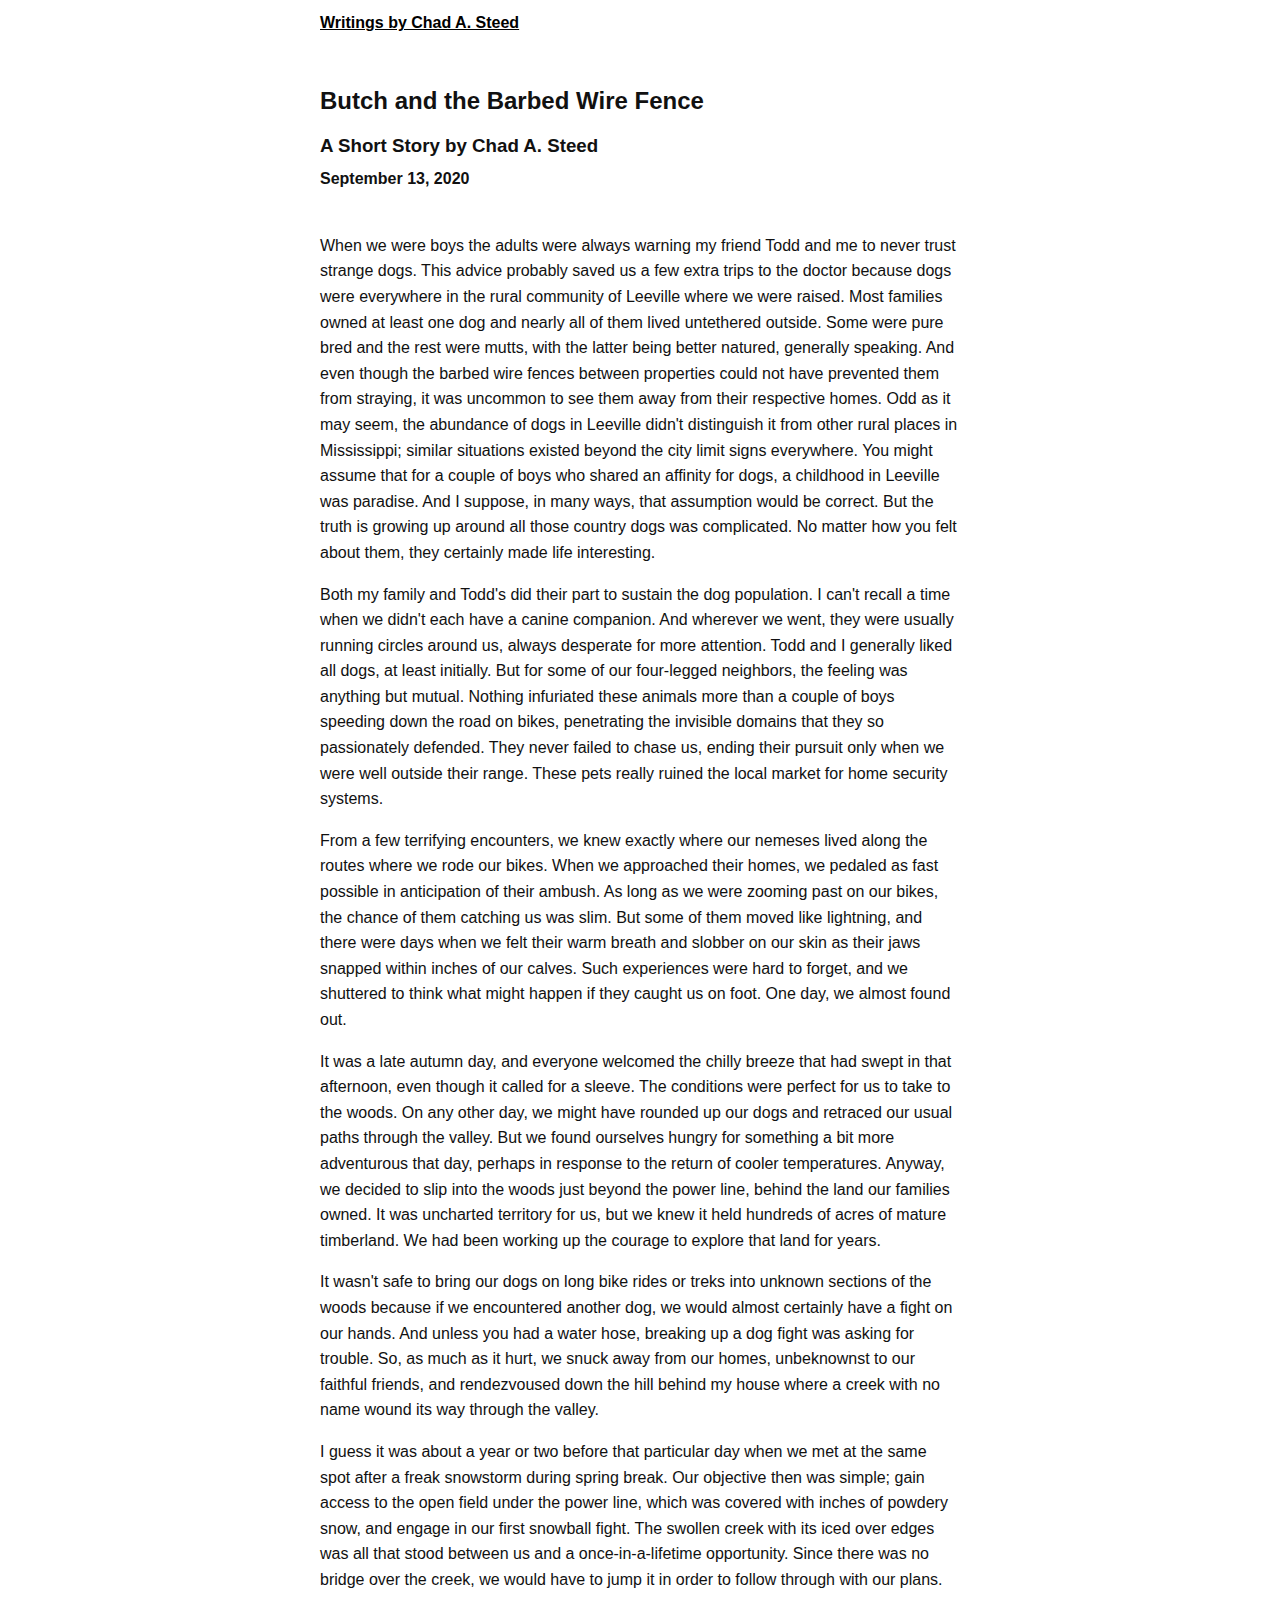
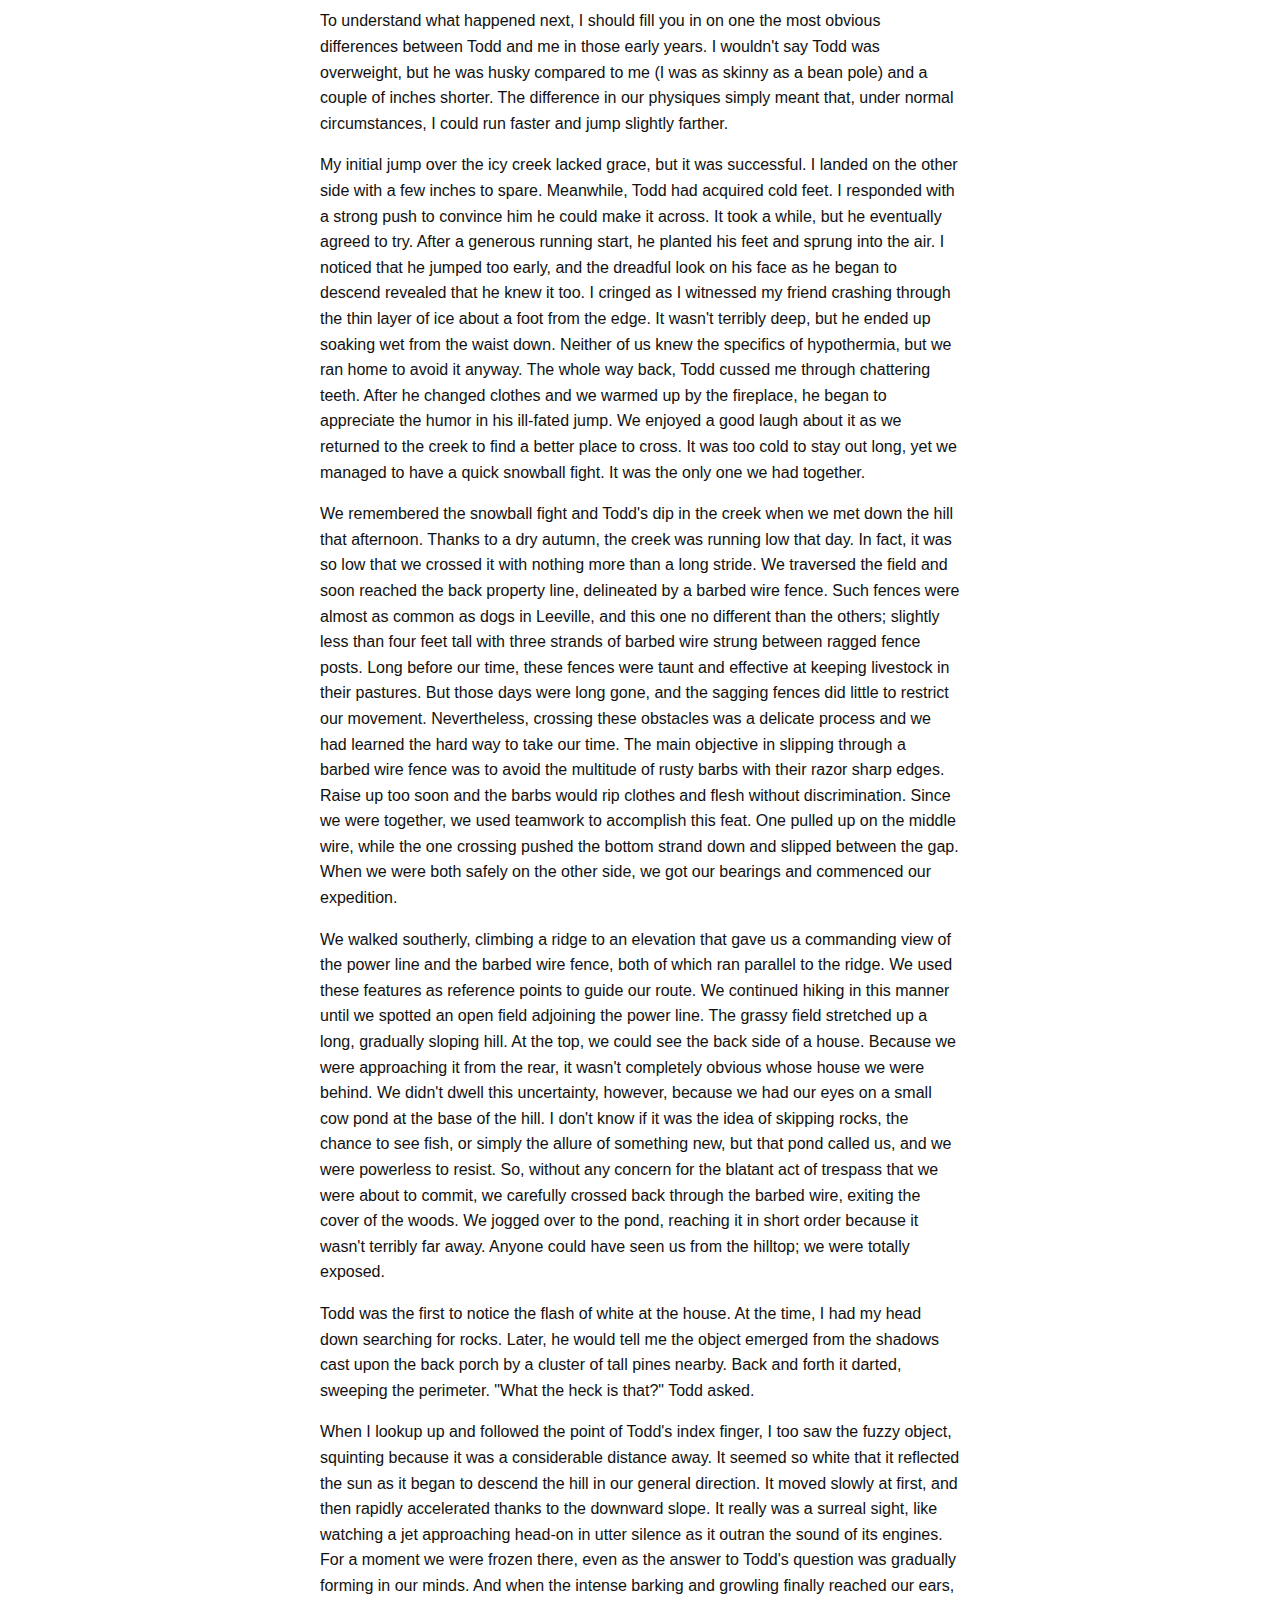
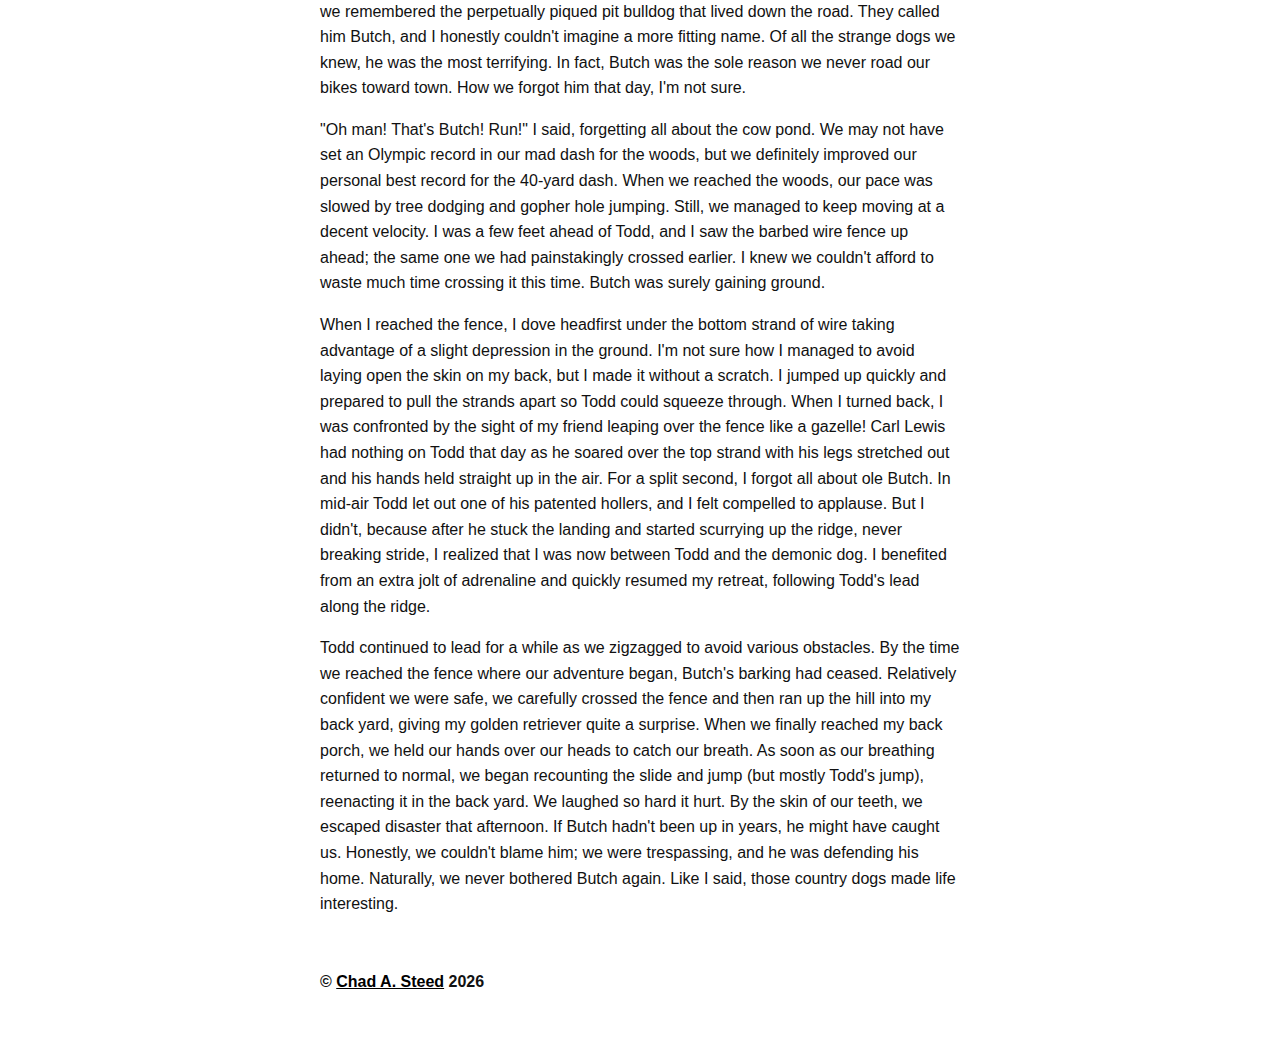
<file: stories/butch_barbed_wire_20200913 copy.html>
<!DOCTYPE html>
<meta charset="utf-8">

<html>
<head>
  <meta charset="utf-8">
  <meta http-equiv="Content-Type" content="text/html; charset=UTF-8">
  <title>Butch and the Barbed Wire Fence - A Short Story by Chad A.&nbsp;Steed</title>
  <meta name="viewport" content="width=device-width, initial-scale=1.0">
  <meta name="author" content="Chad A. Steed">
  <link rel="stylesheet" href="../css/cas_writings.css">
</head>

<body>
  <div class="top">
    <div class="limiter" style="padding-top: 10px; padding-bottom: 10px; text-align: left;">
      <a href="../index.html"><strong>Writings by Chad A.&nbsp;Steed</strong></a>
    </div>
  </div>
  <div class="pad2y limiter content">
    <div class="title">
      <h2>Butch and the Barbed Wire Fence</h2>
      <h3>A Short Story by Chad A.&nbsp;Steed</h3>
      <strong>September 13, 2020</strong>
    </div>
    <br/>
    <div class="body">
      <p>
        When we were boys the adults were always warning my friend Todd and me to never trust strange dogs. This advice probably saved us a few extra trips to the doctor because dogs were everywhere in the rural community of Leeville where we were raised. Most families owned at least one dog and nearly all of them lived untethered outside. Some were pure bred and the rest were mutts, with the latter being better natured, generally speaking. And even though the barbed wire fences between properties could not have prevented them from straying, it was uncommon to see them away from their respective homes. Odd as it may seem, the abundance of dogs in Leeville didn't distinguish it from other rural places in Mississippi; similar situations existed beyond the city limit signs everywhere. You might assume that for a couple of boys who shared an affinity for dogs, a childhood in Leeville was paradise. And I suppose, in many ways, that assumption would be correct. But the truth is growing up around all those country dogs was complicated. No matter how you felt about them, they certainly made life interesting.
      </p>
      <p>
        Both my family and Todd's did their part to sustain the dog population. I can't recall a time when we didn't each have a canine companion. And wherever we went, they were usually running circles around us, always desperate for more attention. Todd and I generally liked all dogs, at least initially. But for some of our four-legged neighbors, the feeling was anything but mutual. Nothing infuriated these animals more than a couple of boys speeding down the road on bikes, penetrating the invisible domains that they so passionately defended. They never failed to chase us, ending their pursuit only when we were well outside their range. These pets really ruined the local market for home security systems.
      </p>
      <p>
        From a few terrifying encounters, we knew exactly where our nemeses lived along the routes where we rode our bikes. When we approached their homes, we pedaled as fast possible in anticipation of their ambush. As long as we were zooming past on our bikes, the chance of them catching us was slim. But some of them moved like lightning, and there were days when we felt their warm breath and slobber on our skin as their jaws snapped within inches of our calves. Such experiences were hard to forget, and we shuttered to think what might happen if they caught us on foot. One day, we almost found out.
      </p>
      <p>
        It was a late autumn day, and everyone welcomed the chilly breeze that had swept in that afternoon, even though it called for a sleeve. The conditions were perfect for us to take to the woods. On any other day, we might have rounded up our dogs and retraced our usual paths through the valley. But we found ourselves hungry for something a bit more adventurous that day, perhaps in response to the return of cooler temperatures. Anyway, we decided to slip into the woods just beyond the power line, behind the land our families owned. It was uncharted territory for us, but we knew it held hundreds of acres of mature timberland. We had been working up the courage to explore that land for years. 
      </p>
      <p>
        It wasn't safe to bring our dogs on long bike rides or treks into unknown sections of the woods because if we encountered another dog, we would almost certainly have a fight on our hands. And unless you had a water hose, breaking up a dog fight was asking for trouble. So, as much as it hurt, we snuck away from our homes, unbeknownst to our faithful friends, and rendezvoused down the hill behind my house where a creek with no name wound its way through the valley.
      </p>
      <p>
        I guess it was about a year or two before that particular day when we met at the same spot after a freak snowstorm during spring break. Our objective then was simple; gain access to the open field under the power line, which was covered with inches of powdery snow, and engage in our first snowball fight. The swollen creek with its iced over edges was all that stood between us and a once-in-a-lifetime opportunity. Since there was no bridge over the creek, we would have to jump it in order to follow through with our plans.
      </p>
      <p>
        To understand what happened next, I should fill you in on one the most obvious differences between Todd and me in those early years. I wouldn't say Todd was overweight, but he was husky compared to me (I was as skinny as a bean pole) and a couple of inches shorter. The difference in our physiques simply meant that, under normal circumstances, I could run faster and jump slightly farther. 
      </p>
      <p>
        My initial jump over the icy creek lacked grace, but it was successful. I landed on the other side with a few inches to spare. Meanwhile, Todd had acquired cold feet. I responded with a strong push to convince him he could make it across. It took a while, but he eventually agreed to try. After a generous running start, he planted his feet and sprung into the air. I noticed that he jumped too early, and the dreadful look on his face as he began to descend revealed that he knew it too. I cringed as I witnessed my friend crashing through the thin layer of ice about a foot from the edge. It wasn't terribly deep, but he ended up soaking wet from the waist down. Neither of us knew the specifics of hypothermia, but we ran home to avoid it anyway. The whole way back, Todd cussed me through chattering teeth. After he changed clothes and we warmed up by the fireplace, he began to appreciate the humor in his ill-fated jump. We enjoyed a good laugh about it as we returned to the creek to find a better place to cross. It was too cold to stay out long, yet we managed to have a quick snowball fight. It was the only one we had together.
      </p>
      <p>
        We remembered the snowball fight and Todd's dip in the creek when we met down the hill that afternoon. Thanks to a dry autumn, the creek was running low that day. In fact, it was so low that we crossed it with nothing more than a long stride. We traversed the field and soon reached the back property line, delineated by a barbed wire fence. Such fences were almost as common as dogs in Leeville, and this one no different than the others; slightly less than four feet tall with three strands of barbed wire strung between ragged fence posts. Long before our time, these fences were taunt and effective at keeping livestock in their pastures. But those days were long gone, and the sagging fences did little to restrict our movement. Nevertheless, crossing these obstacles was a delicate process and we had learned the hard way to take our time. The main objective in slipping through a barbed wire fence was to avoid the multitude of rusty barbs with their razor sharp edges. Raise up too soon and the barbs would rip clothes and flesh without discrimination. Since we were together, we used teamwork to accomplish this feat. One pulled up on the middle wire, while the one crossing pushed the bottom strand down and slipped between the gap. When we were both safely on the other side, we got our bearings and commenced our expedition.
      </p>
      <p>
        We walked southerly, climbing a ridge to an elevation that gave us a commanding view of the power line and the barbed wire fence, both of which ran parallel to the ridge. We used these features as reference points to guide our route. We continued hiking in this manner until we spotted an open field adjoining the power line. The grassy field stretched up a long, gradually sloping hill. At the top, we could see the back side of a house. Because we were approaching it from the rear, it wasn't completely obvious whose house we were behind. We didn't dwell this uncertainty, however, because we had our eyes on a small cow pond at the base of the hill. I don't know if it was the idea of skipping rocks, the chance to see fish, or simply the allure of something new, but that pond called us, and we were powerless to resist. So, without any concern for the blatant act of trespass that we were about to commit, we carefully crossed back through the barbed wire, exiting the cover of the woods. We jogged over to the pond, reaching it in short order because it wasn't terribly far away. Anyone could have seen us from the hilltop; we were totally exposed.
      </p>
      <p>
        Todd was the first to notice the flash of white at the house. At the time, I had my head down searching for rocks. Later, he would tell me the object emerged from the shadows cast upon the back porch by a cluster of tall pines nearby. Back and forth it darted, sweeping the perimeter. "What the heck is that?" Todd asked. 
      </p>
      <p>
        When I lookup up and followed the point of Todd's index finger, I too saw the fuzzy object, squinting because it was a considerable distance away. It seemed so white that it reflected the sun as it began to descend the hill in our general direction. It moved slowly at first, and then rapidly accelerated thanks to the downward slope. It really was a surreal sight, like watching a jet approaching head-on in utter silence as it outran the sound of its engines. For a moment we were frozen there, even as the answer to Todd's question was gradually forming in our minds. And when the intense barking and growling finally reached our ears, we remembered the perpetually piqued pit bulldog that lived down the road. They called him Butch, and I honestly couldn't imagine a more fitting name. Of all the strange dogs we knew, he was the most terrifying. In fact, Butch was the sole reason we never road our bikes toward town. How we forgot him that day, I'm not sure.
      </p>
      <p>
        "Oh man! That's Butch! Run!" I said, forgetting all about the cow pond. We may not have set an Olympic record in our mad dash for the woods, but we definitely improved our personal best record for the 40-yard dash. When we reached the woods, our pace was slowed by tree dodging and gopher hole jumping. Still, we managed to keep moving at a decent velocity. I was a few feet ahead of Todd, and I saw the barbed wire fence up ahead; the same one we had painstakingly crossed earlier. I knew we couldn't afford to waste much time crossing it this time. Butch was surely gaining ground.
      </p>
      <p>
        When I reached the fence, I dove headfirst under the bottom strand of wire taking advantage of a slight depression in the ground. I'm not sure how I managed to avoid laying open the skin on my back, but I made it without a scratch. I jumped up quickly and prepared to pull the strands apart so Todd could squeeze through. When I turned back, I was confronted by the sight of my friend leaping over the fence like a gazelle! Carl Lewis had nothing on Todd that day as he soared over the top strand with his legs stretched out and his hands held straight up in the air. For a split second, I forgot all about ole Butch. In mid-air Todd let out one of his patented hollers, and I felt compelled to applause. But I didn't, because after he stuck the landing and started scurrying up the ridge, never breaking stride, I realized that I was now between Todd and the demonic dog. I benefited from an extra jolt of adrenaline and quickly resumed my retreat, following Todd's lead along the ridge.
      </p>
      <p>
        Todd continued to lead for a while as we zigzagged to avoid various obstacles. By the time we reached the fence where our adventure began, Butch's barking had ceased. Relatively confident we were safe, we carefully crossed the fence and then ran up the hill into my back yard, giving my golden retriever quite a surprise. When we finally reached my back porch, we held our hands over our heads to catch our breath. As soon as our breathing returned to normal, we began recounting the slide and jump (but mostly Todd's jump), reenacting it in the back yard. We laughed so hard it hurt. By the skin of our teeth, we escaped disaster that afternoon. If Butch hadn't been up in years, he might have caught us. Honestly, we couldn't blame him; we were trespassing, and he was defending his home. Naturally, we never bothered Butch again. Like I said, those country dogs made life interesting.
      </p>
    </div>
    <div class="breaker"></div>
    <div class="pad2y">
      <div class="copyright">
        <p>
          &copy; <a href="https://csteed.com">Chad A. Steed</a>
          <script type="text/javascript">
            document.write(new Date().getFullYear());
          </script>
        </p>
      </div>
    </div>
  </div>
</body>
</html>
</file>
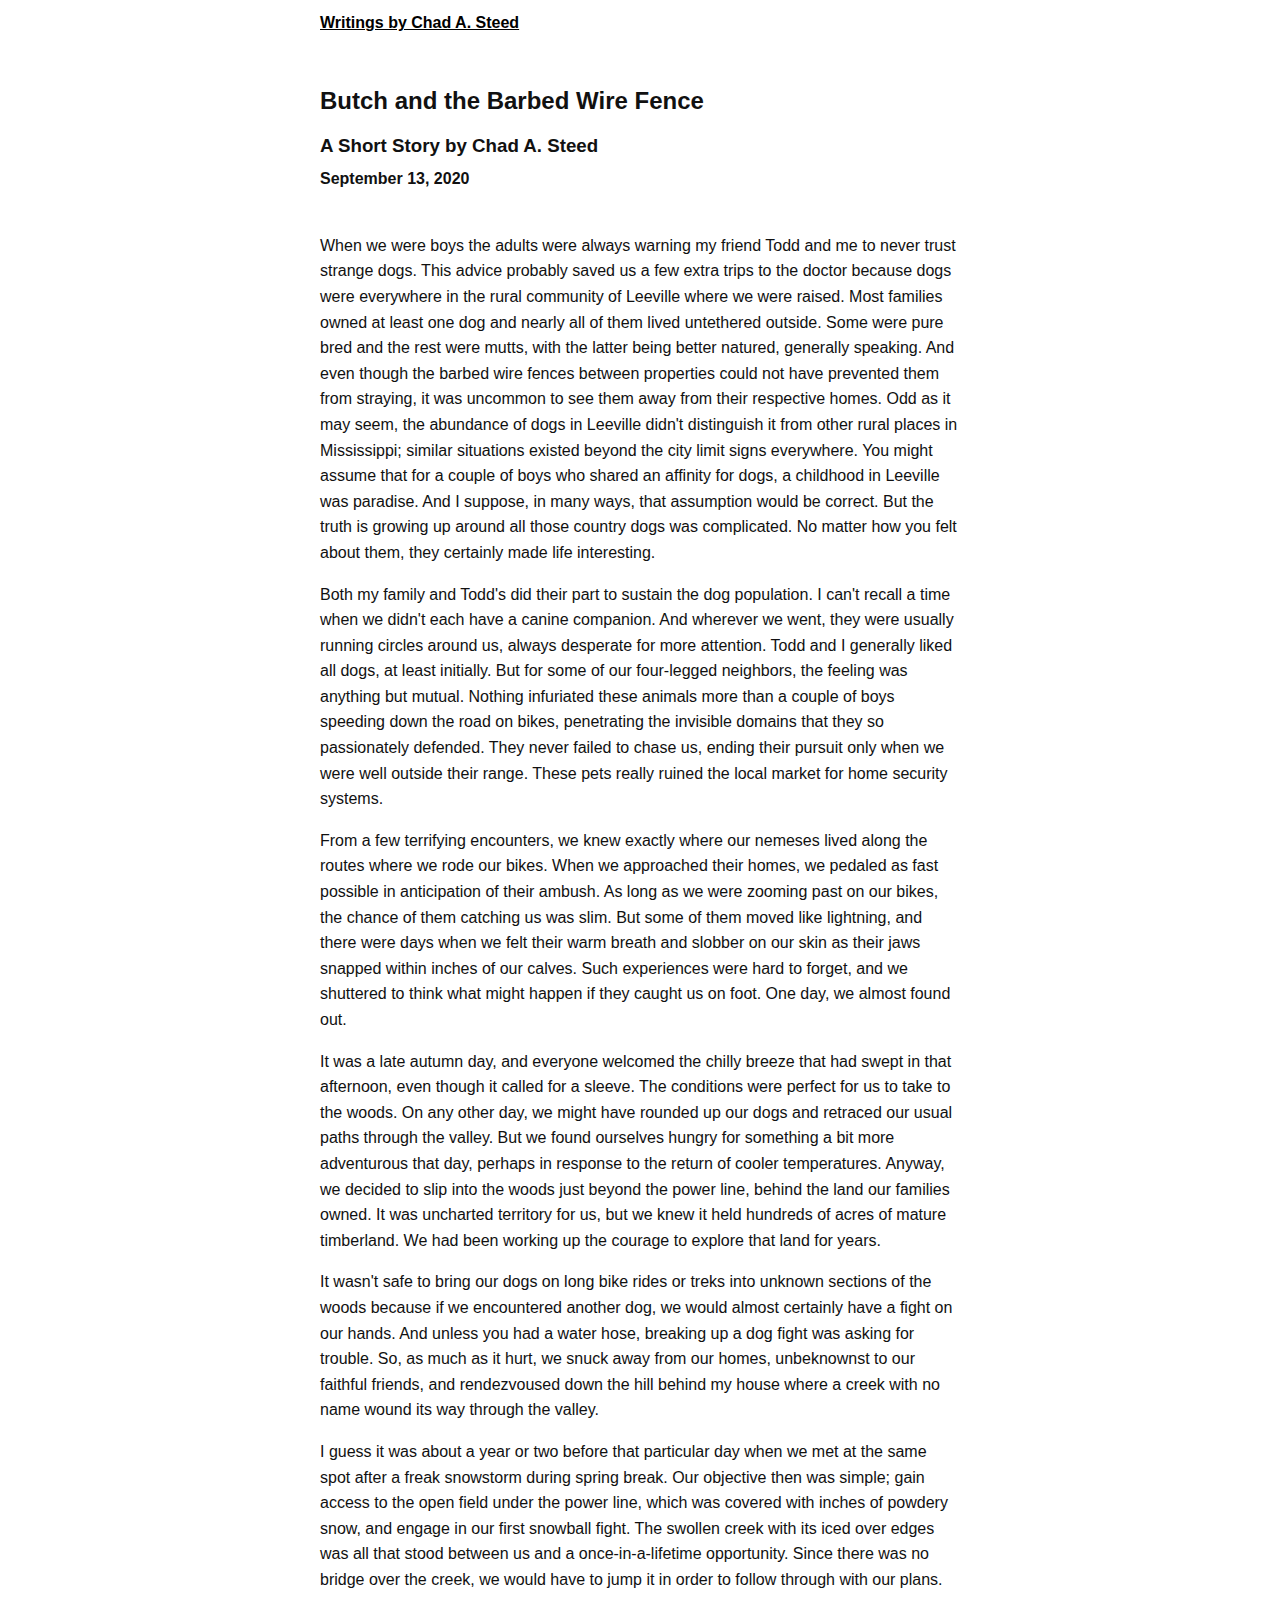
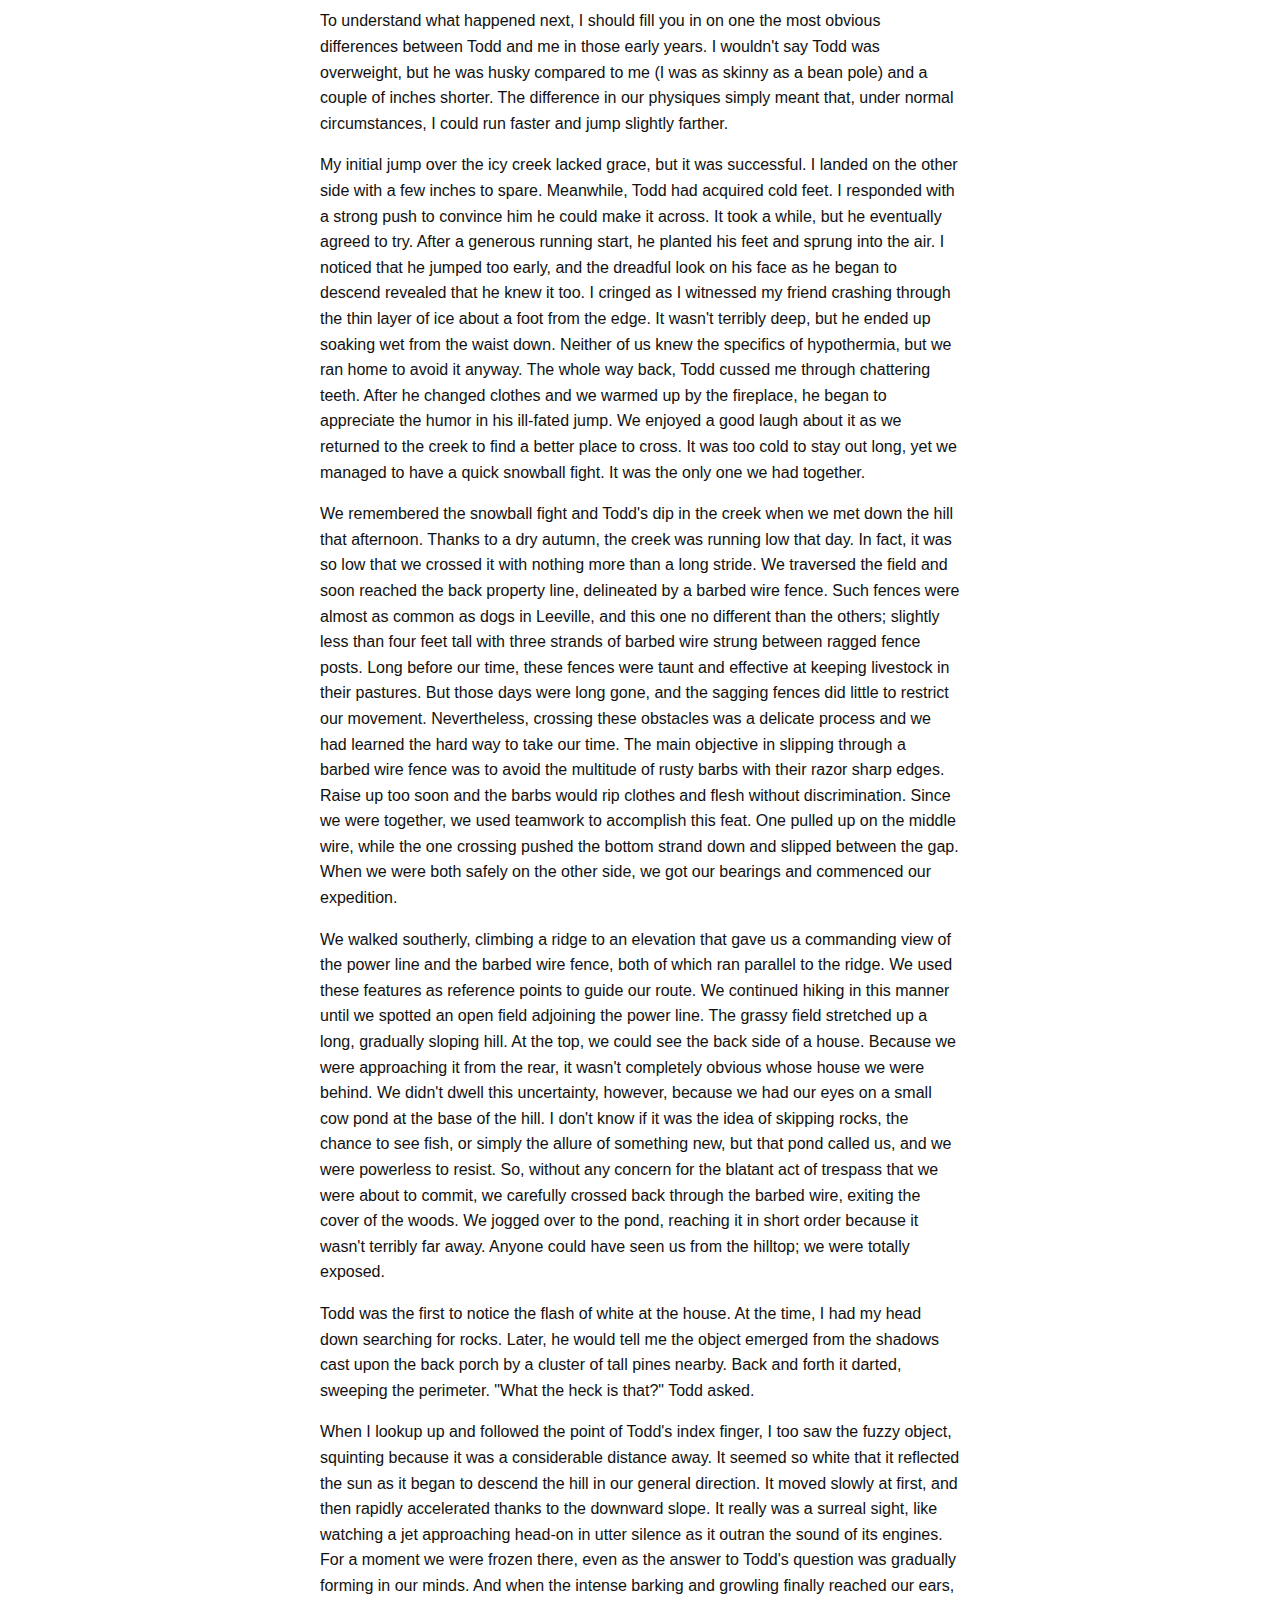
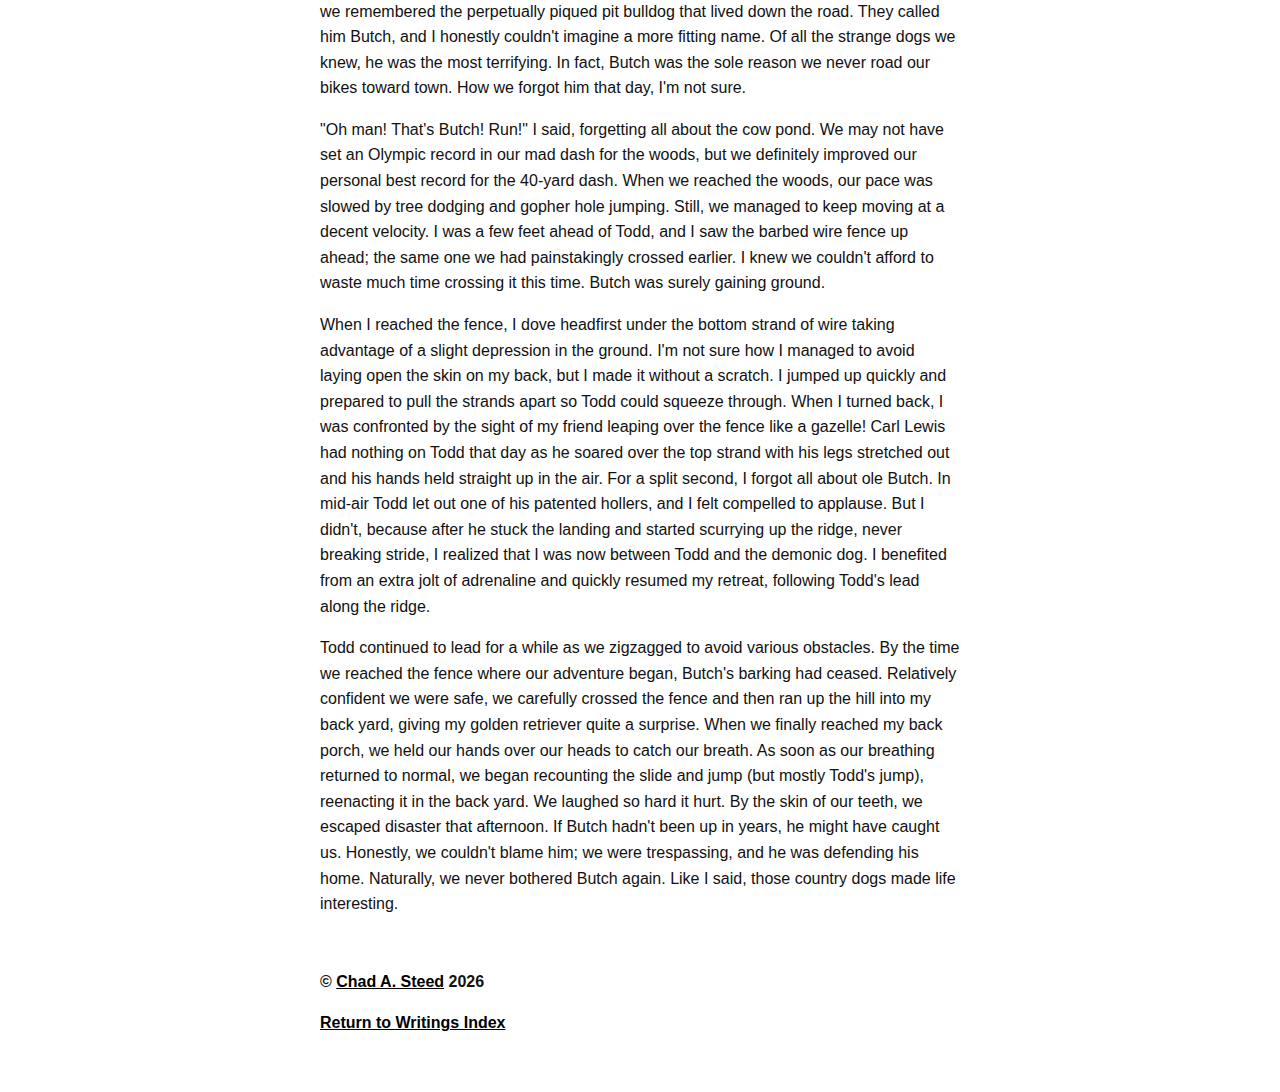
<file: stories/butch_barbed_wire_20200913.html>
<!DOCTYPE html>
<meta charset="utf-8">

<html>
<head>
  <!-- Global site tag (gtag.js) - Google Analytics -->
  <script async src="https://www.googletagmanager.com/gtag/js?id=G-EK3MWHSGHJ"></script>
  <script>
    window.dataLayer = window.dataLayer || [];
    function gtag(){dataLayer.push(arguments);}
    gtag('js', new Date());

    gtag('config', 'G-EK3MWHSGHJ');
  </script>
  
  <meta charset="utf-8">
  <meta http-equiv="Content-Type" content="text/html; charset=UTF-8">
  <title>Butch and the Barbed Wire Fence - A Short Story by Chad A.&nbsp;Steed</title>
  <meta name="viewport" content="width=device-width, initial-scale=1.0">
  <meta name="author" content="Chad A. Steed">
  <link rel="stylesheet" href="../css/cas_writings.css">
</head>

<body>
  <div class="top">
    <div class="limiter" style="padding-top: 10px; padding-bottom: 10px; text-align: left;">
      <a href="../index.html"><strong>Writings by Chad A.&nbsp;Steed</strong></a>
    </div>
  </div>
  <div class="pad2y limiter content">
    <div class="title">
      <h2>Butch and the Barbed Wire Fence</h2>
      <h3>A Short Story by Chad A.&nbsp;Steed</h3>
      <strong>September 13, 2020</strong>
    </div>
    <br/>
    <div class="body">
      <p>
        When we were boys the adults were always warning my friend Todd and me to never trust strange dogs. This advice probably saved us a few extra trips to the doctor because dogs were everywhere in the rural community of Leeville where we were raised. Most families owned at least one dog and nearly all of them lived untethered outside. Some were pure bred and the rest were mutts, with the latter being better natured, generally speaking. And even though the barbed wire fences between properties could not have prevented them from straying, it was uncommon to see them away from their respective homes. Odd as it may seem, the abundance of dogs in Leeville didn't distinguish it from other rural places in Mississippi; similar situations existed beyond the city limit signs everywhere. You might assume that for a couple of boys who shared an affinity for dogs, a childhood in Leeville was paradise. And I suppose, in many ways, that assumption would be correct. But the truth is growing up around all those country dogs was complicated. No matter how you felt about them, they certainly made life interesting.
      </p>
      <p>
        Both my family and Todd's did their part to sustain the dog population. I can't recall a time when we didn't each have a canine companion. And wherever we went, they were usually running circles around us, always desperate for more attention. Todd and I generally liked all dogs, at least initially. But for some of our four-legged neighbors, the feeling was anything but mutual. Nothing infuriated these animals more than a couple of boys speeding down the road on bikes, penetrating the invisible domains that they so passionately defended. They never failed to chase us, ending their pursuit only when we were well outside their range. These pets really ruined the local market for home security systems.
      </p>
      <p>
        From a few terrifying encounters, we knew exactly where our nemeses lived along the routes where we rode our bikes. When we approached their homes, we pedaled as fast possible in anticipation of their ambush. As long as we were zooming past on our bikes, the chance of them catching us was slim. But some of them moved like lightning, and there were days when we felt their warm breath and slobber on our skin as their jaws snapped within inches of our calves. Such experiences were hard to forget, and we shuttered to think what might happen if they caught us on foot. One day, we almost found out.
      </p>
      <p>
        It was a late autumn day, and everyone welcomed the chilly breeze that had swept in that afternoon, even though it called for a sleeve. The conditions were perfect for us to take to the woods. On any other day, we might have rounded up our dogs and retraced our usual paths through the valley. But we found ourselves hungry for something a bit more adventurous that day, perhaps in response to the return of cooler temperatures. Anyway, we decided to slip into the woods just beyond the power line, behind the land our families owned. It was uncharted territory for us, but we knew it held hundreds of acres of mature timberland. We had been working up the courage to explore that land for years. 
      </p>
      <p>
        It wasn't safe to bring our dogs on long bike rides or treks into unknown sections of the woods because if we encountered another dog, we would almost certainly have a fight on our hands. And unless you had a water hose, breaking up a dog fight was asking for trouble. So, as much as it hurt, we snuck away from our homes, unbeknownst to our faithful friends, and rendezvoused down the hill behind my house where a creek with no name wound its way through the valley.
      </p>
      <p>
        I guess it was about a year or two before that particular day when we met at the same spot after a freak snowstorm during spring break. Our objective then was simple; gain access to the open field under the power line, which was covered with inches of powdery snow, and engage in our first snowball fight. The swollen creek with its iced over edges was all that stood between us and a once-in-a-lifetime opportunity. Since there was no bridge over the creek, we would have to jump it in order to follow through with our plans.
      </p>
      <p>
        To understand what happened next, I should fill you in on one the most obvious differences between Todd and me in those early years. I wouldn't say Todd was overweight, but he was husky compared to me (I was as skinny as a bean pole) and a couple of inches shorter. The difference in our physiques simply meant that, under normal circumstances, I could run faster and jump slightly farther. 
      </p>
      <p>
        My initial jump over the icy creek lacked grace, but it was successful. I landed on the other side with a few inches to spare. Meanwhile, Todd had acquired cold feet. I responded with a strong push to convince him he could make it across. It took a while, but he eventually agreed to try. After a generous running start, he planted his feet and sprung into the air. I noticed that he jumped too early, and the dreadful look on his face as he began to descend revealed that he knew it too. I cringed as I witnessed my friend crashing through the thin layer of ice about a foot from the edge. It wasn't terribly deep, but he ended up soaking wet from the waist down. Neither of us knew the specifics of hypothermia, but we ran home to avoid it anyway. The whole way back, Todd cussed me through chattering teeth. After he changed clothes and we warmed up by the fireplace, he began to appreciate the humor in his ill-fated jump. We enjoyed a good laugh about it as we returned to the creek to find a better place to cross. It was too cold to stay out long, yet we managed to have a quick snowball fight. It was the only one we had together.
      </p>
      <p>
        We remembered the snowball fight and Todd's dip in the creek when we met down the hill that afternoon. Thanks to a dry autumn, the creek was running low that day. In fact, it was so low that we crossed it with nothing more than a long stride. We traversed the field and soon reached the back property line, delineated by a barbed wire fence. Such fences were almost as common as dogs in Leeville, and this one no different than the others; slightly less than four feet tall with three strands of barbed wire strung between ragged fence posts. Long before our time, these fences were taunt and effective at keeping livestock in their pastures. But those days were long gone, and the sagging fences did little to restrict our movement. Nevertheless, crossing these obstacles was a delicate process and we had learned the hard way to take our time. The main objective in slipping through a barbed wire fence was to avoid the multitude of rusty barbs with their razor sharp edges. Raise up too soon and the barbs would rip clothes and flesh without discrimination. Since we were together, we used teamwork to accomplish this feat. One pulled up on the middle wire, while the one crossing pushed the bottom strand down and slipped between the gap. When we were both safely on the other side, we got our bearings and commenced our expedition.
      </p>
      <p>
        We walked southerly, climbing a ridge to an elevation that gave us a commanding view of the power line and the barbed wire fence, both of which ran parallel to the ridge. We used these features as reference points to guide our route. We continued hiking in this manner until we spotted an open field adjoining the power line. The grassy field stretched up a long, gradually sloping hill. At the top, we could see the back side of a house. Because we were approaching it from the rear, it wasn't completely obvious whose house we were behind. We didn't dwell this uncertainty, however, because we had our eyes on a small cow pond at the base of the hill. I don't know if it was the idea of skipping rocks, the chance to see fish, or simply the allure of something new, but that pond called us, and we were powerless to resist. So, without any concern for the blatant act of trespass that we were about to commit, we carefully crossed back through the barbed wire, exiting the cover of the woods. We jogged over to the pond, reaching it in short order because it wasn't terribly far away. Anyone could have seen us from the hilltop; we were totally exposed.
      </p>
      <p>
        Todd was the first to notice the flash of white at the house. At the time, I had my head down searching for rocks. Later, he would tell me the object emerged from the shadows cast upon the back porch by a cluster of tall pines nearby. Back and forth it darted, sweeping the perimeter. "What the heck is that?" Todd asked. 
      </p>
      <p>
        When I lookup up and followed the point of Todd's index finger, I too saw the fuzzy object, squinting because it was a considerable distance away. It seemed so white that it reflected the sun as it began to descend the hill in our general direction. It moved slowly at first, and then rapidly accelerated thanks to the downward slope. It really was a surreal sight, like watching a jet approaching head-on in utter silence as it outran the sound of its engines. For a moment we were frozen there, even as the answer to Todd's question was gradually forming in our minds. And when the intense barking and growling finally reached our ears, we remembered the perpetually piqued pit bulldog that lived down the road. They called him Butch, and I honestly couldn't imagine a more fitting name. Of all the strange dogs we knew, he was the most terrifying. In fact, Butch was the sole reason we never road our bikes toward town. How we forgot him that day, I'm not sure.
      </p>
      <p>
        "Oh man! That's Butch! Run!" I said, forgetting all about the cow pond. We may not have set an Olympic record in our mad dash for the woods, but we definitely improved our personal best record for the 40-yard dash. When we reached the woods, our pace was slowed by tree dodging and gopher hole jumping. Still, we managed to keep moving at a decent velocity. I was a few feet ahead of Todd, and I saw the barbed wire fence up ahead; the same one we had painstakingly crossed earlier. I knew we couldn't afford to waste much time crossing it this time. Butch was surely gaining ground.
      </p>
      <p>
        When I reached the fence, I dove headfirst under the bottom strand of wire taking advantage of a slight depression in the ground. I'm not sure how I managed to avoid laying open the skin on my back, but I made it without a scratch. I jumped up quickly and prepared to pull the strands apart so Todd could squeeze through. When I turned back, I was confronted by the sight of my friend leaping over the fence like a gazelle! Carl Lewis had nothing on Todd that day as he soared over the top strand with his legs stretched out and his hands held straight up in the air. For a split second, I forgot all about ole Butch. In mid-air Todd let out one of his patented hollers, and I felt compelled to applause. But I didn't, because after he stuck the landing and started scurrying up the ridge, never breaking stride, I realized that I was now between Todd and the demonic dog. I benefited from an extra jolt of adrenaline and quickly resumed my retreat, following Todd's lead along the ridge.
      </p>
      <p>
        Todd continued to lead for a while as we zigzagged to avoid various obstacles. By the time we reached the fence where our adventure began, Butch's barking had ceased. Relatively confident we were safe, we carefully crossed the fence and then ran up the hill into my back yard, giving my golden retriever quite a surprise. When we finally reached my back porch, we held our hands over our heads to catch our breath. As soon as our breathing returned to normal, we began recounting the slide and jump (but mostly Todd's jump), reenacting it in the back yard. We laughed so hard it hurt. By the skin of our teeth, we escaped disaster that afternoon. If Butch hadn't been up in years, he might have caught us. Honestly, we couldn't blame him; we were trespassing, and he was defending his home. Naturally, we never bothered Butch again. Like I said, those country dogs made life interesting.
      </p>
    </div>
    <div class="breaker"></div>
    <div class="pad2y">
      <div class="copyright">
        <p>
          &copy; <a href="https://csteed.com">Chad A. Steed</a>
          <script type="text/javascript">
            document.write(new Date().getFullYear());
          </script>
        </p>
        <p>
          <a href="../index.html"><strong>Return to Writings Index</strong></a>
        </p>
      </div>
    </div>
  </div>
</body>
</html>
</file>
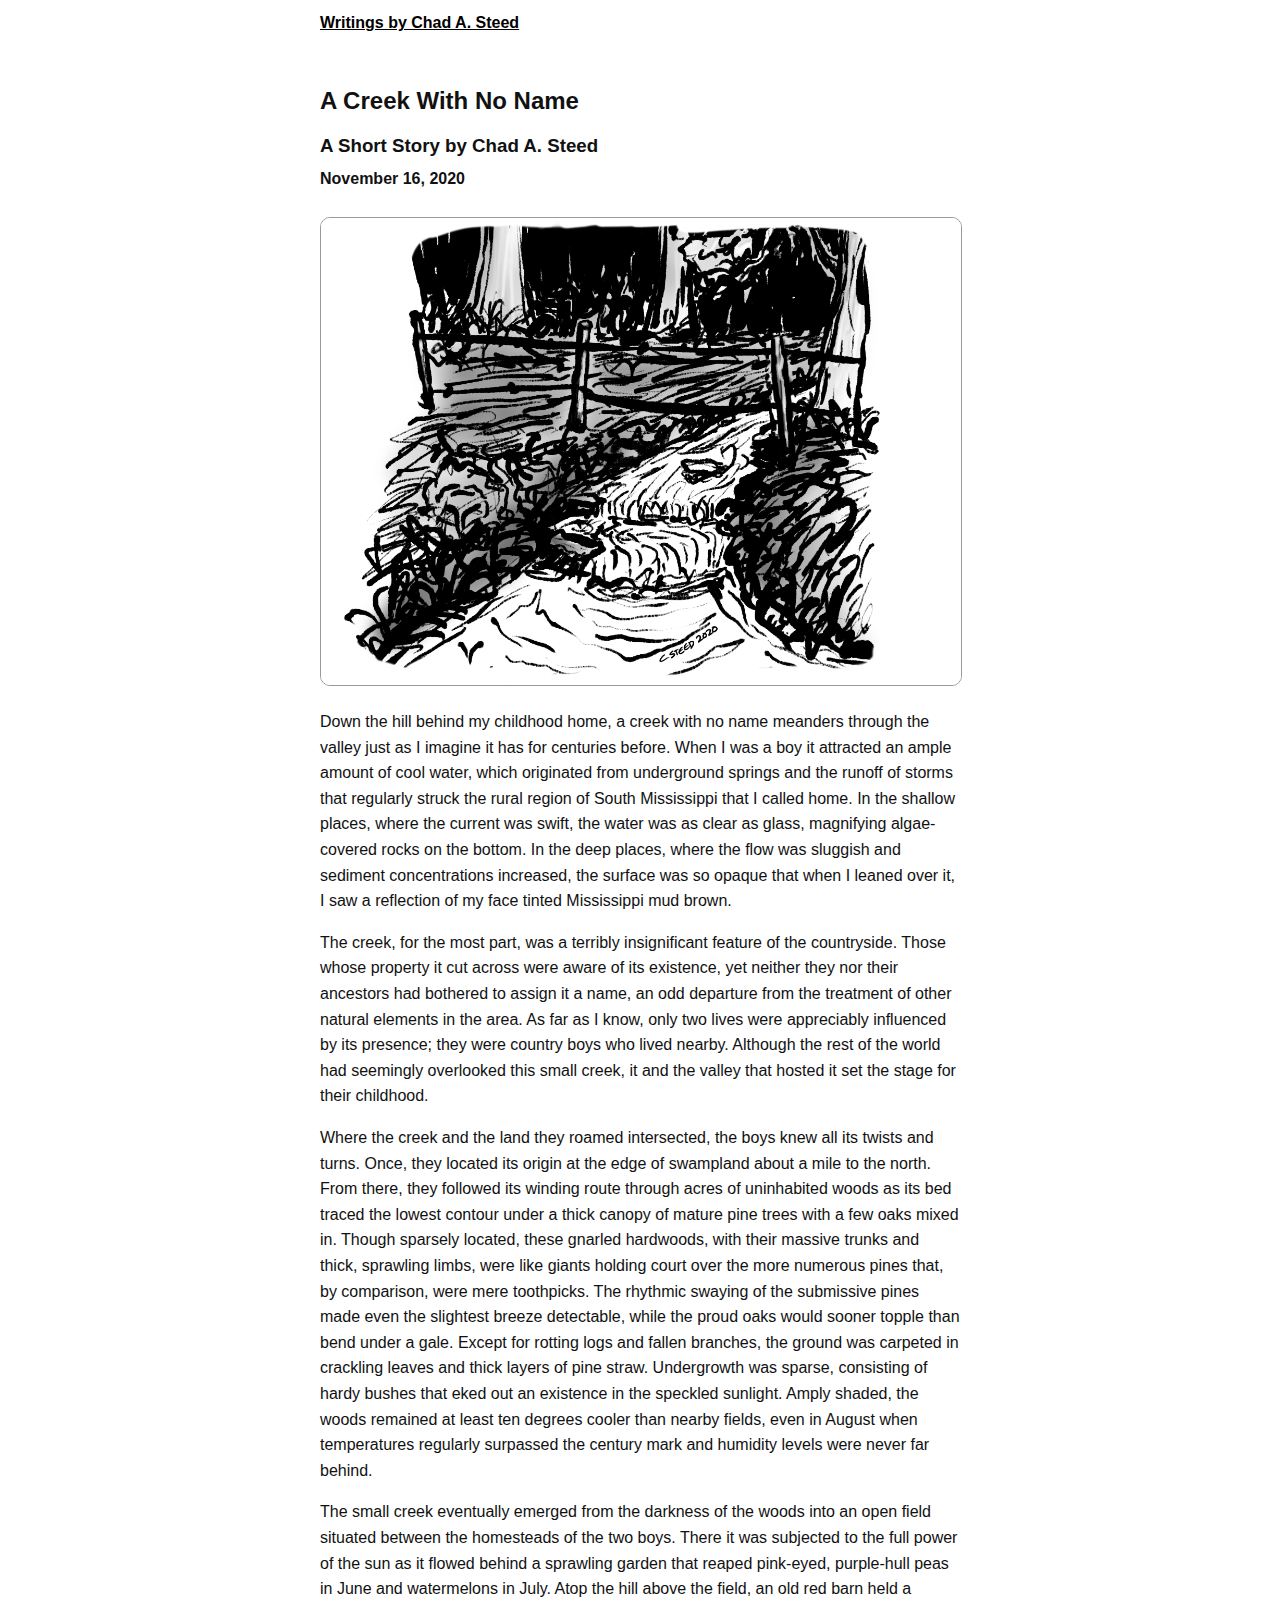
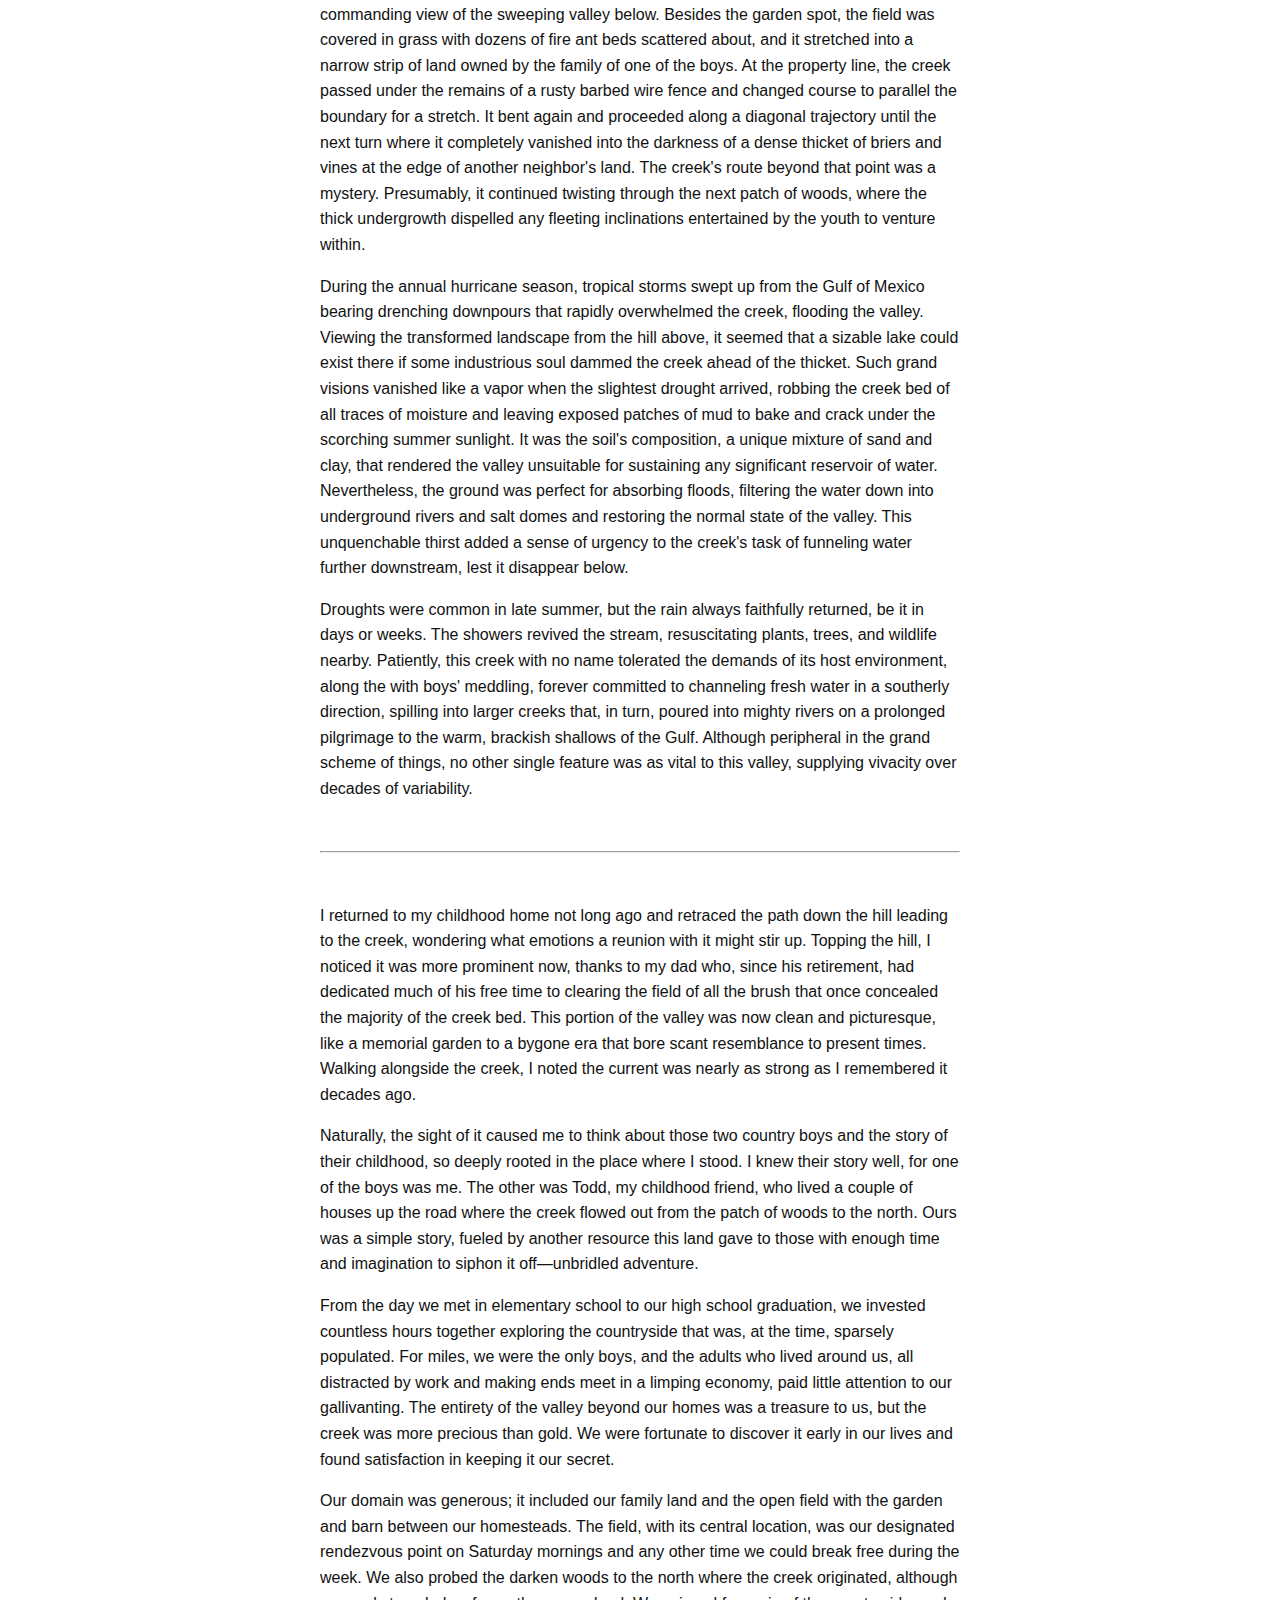
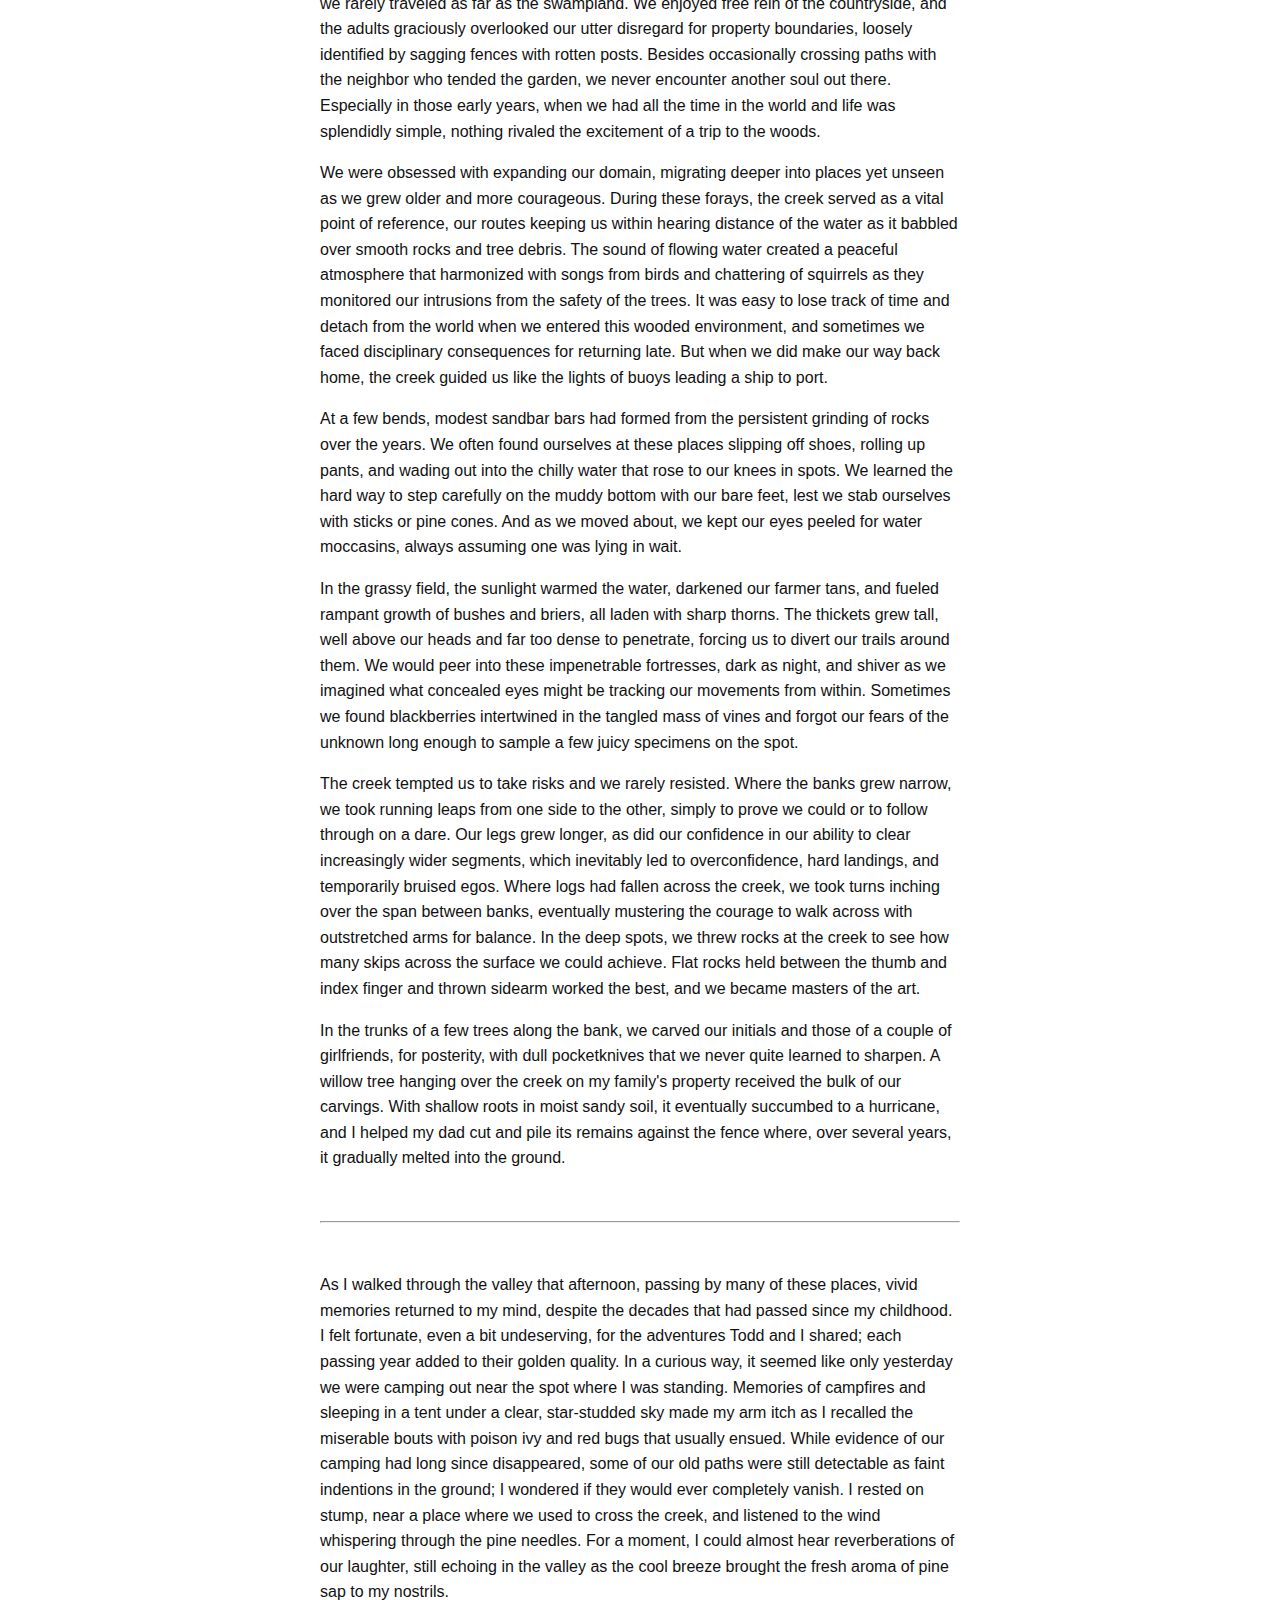
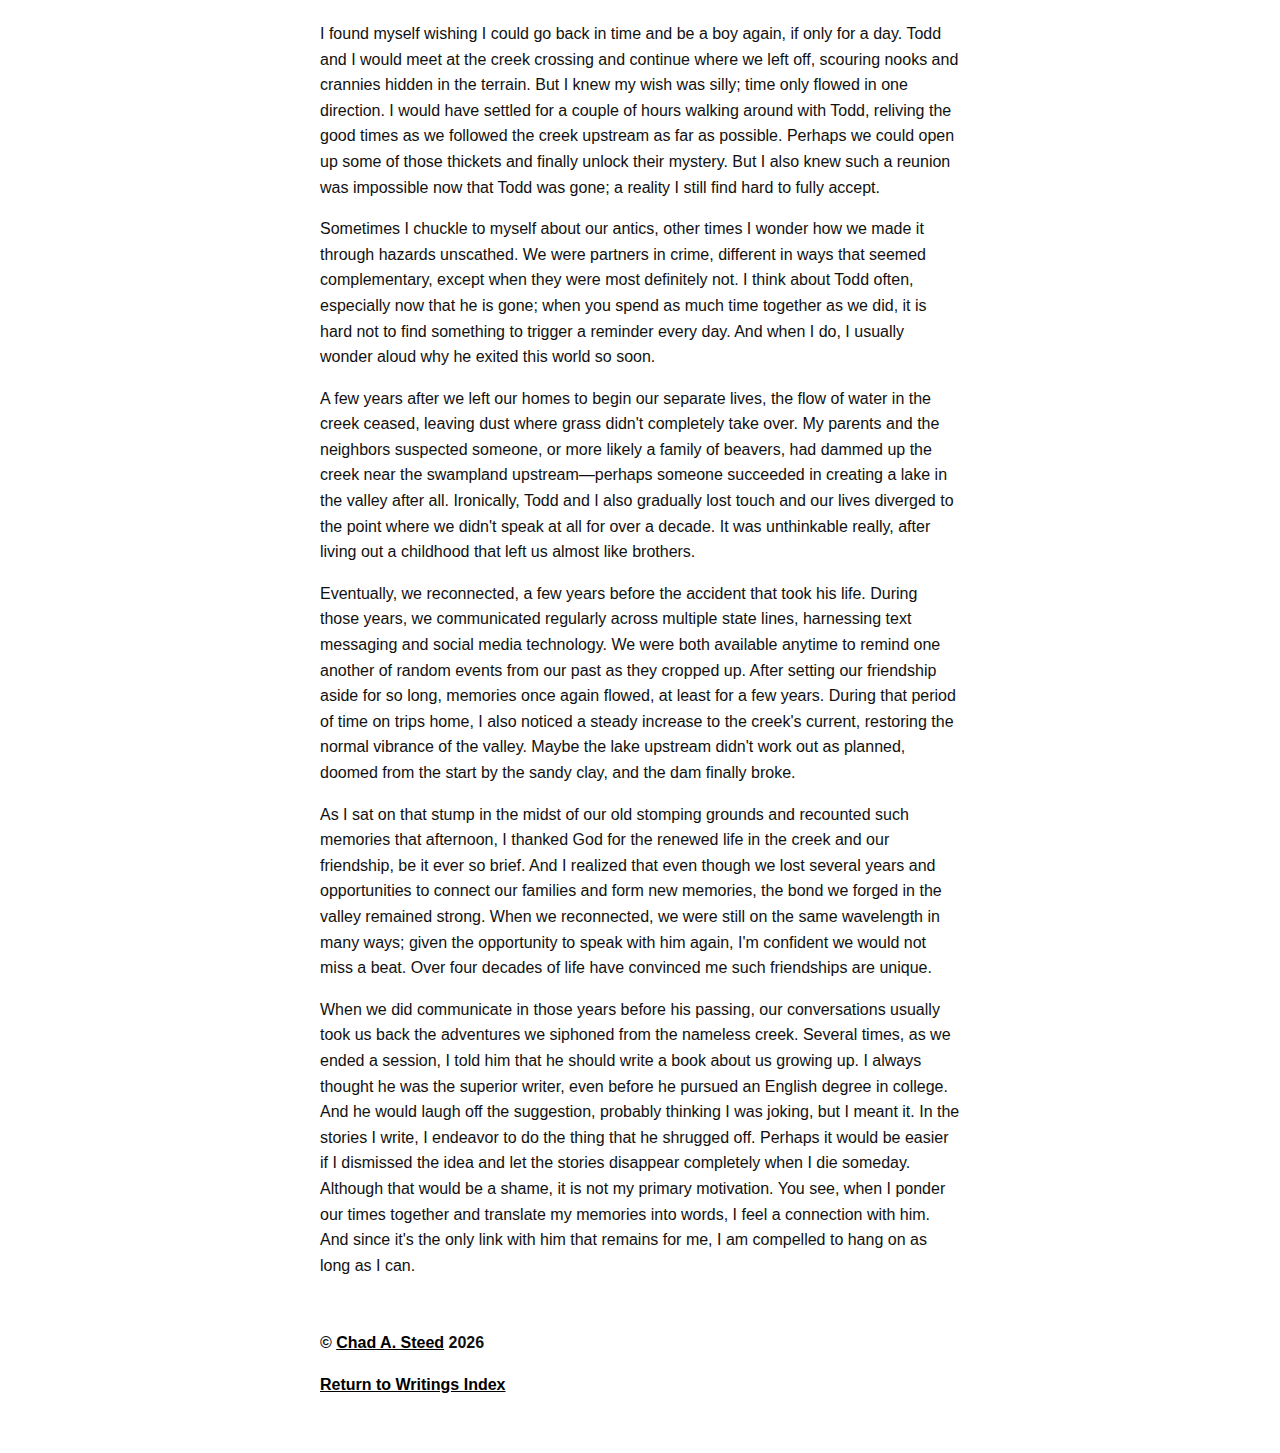
<file: stories/creek_20201116.html>
<!DOCTYPE html>
<meta charset="utf-8">

<html>
<head>
  <!-- Global site tag (gtag.js) - Google Analytics -->
  <script async src="https://www.googletagmanager.com/gtag/js?id=G-EK3MWHSGHJ"></script>
  <script>
    window.dataLayer = window.dataLayer || [];
    function gtag(){dataLayer.push(arguments);}
    gtag('js', new Date());

    gtag('config', 'G-EK3MWHSGHJ');
  </script>
  
  <meta charset="utf-8">
  <meta http-equiv="Content-Type" content="text/html; charset=UTF-8">
  <title>A Creek With No Name - A Short Story by Chad A.&nbsp;Steed</title>
  <meta name="viewport" content="width=device-width, initial-scale=1.0">
  <meta name="author" content="Chad A. Steed">
  <meta property="og:image" content="http://csteed.com/writings/img/creek4.png" />
  <meta property="og:description" content="Down the hill behind my childhood home, a creek with no name meanders through the valley just as I imagine it has for centuries before. When I was a boy it attracted an ample amount of cool water, which originated from underground springs and the runoff of storms that regularly struck the rural region of South Mississippi that I called home." />
  <link rel="stylesheet" href="../css/cas_writings.css">
</head>

<body>
  <div class="top">
    <div class="limiter" style="padding-top: 10px; padding-bottom: 10px; text-align: left;">
      <a href="../index.html"><strong>Writings by Chad A.&nbsp;Steed</strong></a>
    </div>
  </div>
  <div class="pad2y limiter content">
    <div class="title">
      <h2>A Creek With No Name</h2>
      <h3>A Short Story by Chad A.&nbsp;Steed</h3>
      <strong>November 16, 2020</strong>
    </div>
    <br/>
    <div class="body">
      <center>
      <img src="../img/creek4.png">
      </center>
      <p>
        Down the hill behind my childhood home, a creek with no name meanders through the valley just as I imagine it has for centuries before. When I was a boy it attracted an ample amount of cool water, which originated from underground springs and the runoff of storms that regularly struck the rural region of South Mississippi that I called home. In the shallow places, where the current was swift, the water was as clear as glass, magnifying algae-covered rocks on the bottom. In the deep places, where the flow was sluggish and sediment concentrations increased, the surface was so opaque that when I leaned over it, I saw a reflection of my face tinted Mississippi mud brown.
      </p>
      <p>
        The creek, for the most part, was a terribly insignificant feature of the countryside. Those whose property it cut across were aware of its existence, yet neither they nor their ancestors had bothered to assign it a name, an odd departure from the treatment of other natural elements in the area. As far as I know, only two lives were appreciably influenced by its presence; they were country boys who lived nearby. Although the rest of the world had seemingly overlooked this small creek, it and the valley that hosted it set the stage for their childhood.
      </p>
      <p>
        Where the creek and the land they roamed intersected, the boys knew all its twists and turns. Once, they located its origin at the edge of swampland about a mile to the north. From there, they followed its winding route through acres of uninhabited woods as its bed traced the lowest contour under a thick canopy of mature pine trees with a few oaks mixed in. Though sparsely located, these gnarled hardwoods, with their massive trunks and thick, sprawling limbs, were like giants holding court over the more numerous pines that, by comparison, were mere toothpicks. The rhythmic swaying of the submissive pines made even the slightest breeze detectable, while the proud oaks would sooner topple than bend under a gale. Except for rotting logs and fallen branches, the ground was carpeted in crackling leaves and thick layers of pine straw. Undergrowth was sparse, consisting of hardy bushes that eked out an existence in the speckled sunlight. Amply shaded, the woods remained at least ten degrees cooler than nearby fields, even in August when temperatures regularly surpassed the century mark and humidity levels were never far behind.
      </p>
      <p>
        The small creek eventually emerged from the darkness of the woods into an open field situated between the homesteads of the two boys. There it was subjected to the full power of the sun as it flowed behind a sprawling garden that reaped pink-eyed, purple-hull peas in June and watermelons in July. Atop the hill above the field, an old red barn held a commanding view of the sweeping valley below. Besides the garden spot, the field was covered in grass with dozens of fire ant beds scattered about, and it stretched into a narrow strip of land owned by the family of one of the boys. At the property line, the creek passed under the remains of a rusty barbed wire fence and changed course to parallel the boundary for a stretch. It bent again and proceeded along a diagonal trajectory until the next turn where it completely vanished into the darkness of a dense thicket of briers and vines at the edge of another neighbor's land. The creek's route beyond that point was a mystery. Presumably, it continued twisting through the next patch of woods, where the thick undergrowth dispelled any fleeting inclinations entertained by the youth to venture within.
      </p>
      <p>
        During the annual hurricane season, tropical storms swept up from the Gulf of Mexico bearing drenching downpours that rapidly overwhelmed the creek, flooding the valley. Viewing the transformed landscape from the hill above, it seemed that a sizable lake could exist there if some industrious soul dammed the creek ahead of the thicket. Such grand visions vanished like a vapor when the slightest drought arrived, robbing the creek bed of all traces of moisture and leaving exposed patches of mud to bake and crack under the scorching summer sunlight. It was the soil's composition, a unique mixture of sand and clay, that rendered the valley unsuitable for sustaining any significant reservoir of water. Nevertheless, the ground was perfect for absorbing floods, filtering the water down into underground rivers and salt domes and restoring the normal state of the valley. This unquenchable thirst added a sense of urgency to the creek's task of funneling water further downstream, lest it disappear below.
      </p>
      <p>
        Droughts were common in late summer, but the rain always faithfully returned, be it in days or weeks. The showers revived the stream, resuscitating plants, trees, and wildlife nearby. Patiently, this creek with no name tolerated the demands of its host environment, along the with boys' meddling, forever committed to channeling fresh water in a southerly direction, spilling into larger creeks that, in turn, poured into mighty rivers on a prolonged pilgrimage to the warm, brackish shallows of the Gulf. Although peripheral in the grand scheme of things, no other single feature was as vital to this valley, supplying vivacity over decades of variability.
      </p>
      <br/>
      <hr/>
      <br/>
      <p>
        I returned to my childhood home not long ago and retraced the path down the hill leading to the creek, wondering what emotions a reunion with it might stir up. Topping the hill, I noticed it was more prominent now, thanks to my dad who, since his retirement, had dedicated much of his free time to clearing the field of all the brush that once concealed the majority of the creek bed. This portion of the valley was now clean and picturesque, like a memorial garden to a bygone era that bore scant resemblance to present times. Walking alongside the creek, I noted the current was nearly as strong as I remembered it decades ago. 
      </p>
      <p>
        Naturally, the sight of it caused me to think about those two country boys and the story of their childhood, so deeply rooted in the place where I stood. I knew their story well, for one of the boys was me. The other was Todd, my childhood friend, who lived a couple of houses up the road where the creek flowed out from the patch of woods to the north. Ours was a simple story, fueled by another resource this land gave to those with enough time and imagination to siphon it off&mdash;unbridled adventure. 
      </p>
      <p>
        From the day we met in elementary school to our high school graduation, we invested countless hours together exploring the countryside that was, at the time, sparsely populated. For miles, we were the only boys, and the adults who lived around us, all distracted by work and making ends meet in a limping economy, paid little attention to our gallivanting. The entirety of the valley beyond our homes was a treasure to us, but the creek was more precious than gold. We were fortunate to discover it early in our lives and found satisfaction in keeping it our secret.
      </p>
      <p>
        Our domain was generous; it included our family land and the open field with the garden and barn between our homesteads. The field, with its central location, was our designated rendezvous point on Saturday mornings and any other time we could break free during the week. We also probed the darken woods to the north where the creek originated, although we rarely traveled as far as the swampland. We enjoyed free rein of the countryside, and the adults graciously overlooked our utter disregard for property boundaries, loosely identified by sagging fences with rotten posts. Besides occasionally crossing paths with the neighbor who tended the garden, we never encounter another soul out there. Especially in those early years, when we had all the time in the world and life was splendidly simple, nothing rivaled the excitement of a trip to the woods.
      </p>
      <p>
        We were obsessed with expanding our domain, migrating deeper into places yet unseen as we grew older and more courageous. During these forays, the creek served as a vital point of reference, our routes keeping us within hearing distance of the water as it babbled over smooth rocks and tree debris. The sound of flowing water created a peaceful atmosphere that harmonized with songs from birds and chattering of squirrels as they monitored our intrusions from the safety of the trees. It was easy to lose track of time and detach from the world when we entered this wooded environment, and sometimes we faced disciplinary consequences for returning late. But when we did make our way back home, the creek guided us like the lights of buoys leading a ship to port.
      </p>
      <p>
        At a few bends, modest sandbar bars had formed from the persistent grinding of rocks over the years. We often found ourselves at these places slipping off shoes, rolling up pants, and wading out into the chilly water that rose to our knees in spots. We learned the hard way to step carefully on the muddy bottom with our bare feet, lest we stab ourselves with sticks or pine cones. And as we moved about, we kept our eyes peeled for water moccasins, always assuming one was lying in wait.
      </p>
      <p>
        In the grassy field, the sunlight warmed the water, darkened our farmer tans, and fueled rampant growth of bushes and briers, all laden with sharp thorns. The thickets grew tall, well above our heads and far too dense to penetrate, forcing us to divert our trails around them. We would peer into these impenetrable fortresses, dark as night, and shiver as we imagined what concealed eyes might be tracking our movements from within. Sometimes we found blackberries intertwined in the tangled mass of vines and forgot our fears of the unknown long enough to sample a few juicy specimens on the spot.
      </p>
      <p>
        The creek tempted us to take risks and we rarely resisted. Where the banks grew narrow, we took running leaps from one side to the other, simply to prove we could or to follow through on a dare. Our legs grew longer, as did our confidence in our ability to clear increasingly wider segments, which inevitably led to overconfidence, hard landings, and temporarily bruised egos. Where logs had fallen across the creek, we took turns inching over the span between banks, eventually mustering the courage to walk across with outstretched arms for balance. In the deep spots, we threw rocks at the creek to see how many skips across the surface we could achieve. Flat rocks held between the thumb and index finger and thrown sidearm worked the best, and we became masters of the art. 
      </p>
      <p>
        In the trunks of a few trees along the bank, we carved our initials and those of a couple of girlfriends, for posterity, with dull pocketknives that we never quite learned to sharpen. A willow tree hanging over the creek on my family's property received the bulk of our carvings. With shallow roots in moist sandy soil, it eventually succumbed to a hurricane, and I helped my dad cut and pile its remains against the fence where, over several years, it gradually melted into the ground.
      </p>
      <br/>
      <hr/>
      <br/>
      <p>
        As I walked through the valley that afternoon, passing by many of these places, vivid memories returned to my mind, despite the decades that had passed since my childhood. I felt fortunate, even a bit undeserving, for the adventures Todd and I shared; each passing year added to their golden quality. In a curious way, it seemed like only yesterday we were camping out near the spot where I was standing. Memories of campfires and sleeping in a tent under a clear, star-studded sky made my arm itch as I recalled the miserable bouts with poison ivy and red bugs that usually ensued. While evidence of our camping had long since disappeared, some of our old paths were still detectable as faint indentions in the ground; I wondered if they would ever completely vanish. I rested on stump, near a place where we used to cross the creek, and listened to the wind whispering through the pine needles. For a moment, I could almost hear reverberations of our laughter, still echoing in the valley as the cool breeze brought the fresh aroma of pine sap to my nostrils.
      </p>
      <p>
        I found myself wishing I could go back in time and be a boy again, if only for a day. Todd and I would meet at the creek crossing and continue where we left off, scouring nooks and crannies hidden in the terrain. But I knew my wish was silly; time only flowed in one direction. I would have settled for a couple of hours walking around with Todd, reliving the good times as we followed the creek upstream as far as possible. Perhaps we could open up some of those thickets and finally unlock their mystery. But I also knew such a reunion was impossible now that Todd was gone; a reality I still find hard to fully accept.
      </p>
      <p>
        Sometimes I chuckle to myself about our antics, other times I wonder how we made it through hazards unscathed. We were partners in crime, different in ways that seemed complementary, except when they were most definitely not. I think about Todd often, especially now that he is gone; when you spend as much time together as we did, it is hard not to find something to trigger a reminder every day. And when I do, I usually wonder aloud why he exited this world so soon.
      </p>
      <p>
        A few years after we left our homes to begin our separate lives, the flow of water in the creek ceased, leaving dust where grass didn't completely take over. My parents and the neighbors suspected someone, or more likely a family of beavers, had dammed up the creek near the swampland upstream&mdash;perhaps someone succeeded in creating a lake in the valley after all. Ironically, Todd and I also gradually lost touch and our lives diverged to the point where we didn't speak at all for over a decade. It was unthinkable really, after living out a childhood that left us almost like brothers. 
      </p>
      <p>
        Eventually, we reconnected, a few years before the accident that took his life. During those years, we communicated regularly across multiple state lines, harnessing text messaging and social media technology. We were both available anytime to remind one another of random events from our past as they cropped up. After setting our friendship aside for so long, memories once again flowed, at least for a few years. During that period of time on trips home, I also noticed  a steady increase to the creek's current, restoring the normal vibrance of the valley. Maybe the lake upstream didn't work out as planned, doomed from the start by the sandy clay, and the dam finally broke. 
      </p>
      <p>
        As I sat on that stump in the midst of our old stomping grounds and recounted such memories that afternoon, I thanked God for the renewed life in the creek and our friendship, be it ever so brief. And I realized that even though we lost several years and opportunities to connect our families and form new memories, the bond we forged in the valley remained strong. When we reconnected, we were still on the same wavelength in many ways; given the opportunity to speak with him again, I'm confident we would not miss a beat. Over four decades of life have convinced me such friendships are unique.
      </p>
      <p>
        When we did communicate in those years before his passing, our conversations usually took us back the adventures we siphoned from the nameless creek. Several times, as we ended a session, I told him that he should write a book about us growing up. I always thought he was the superior writer, even before he pursued an English degree in college. And he would laugh off the suggestion, probably thinking I was joking, but I meant it. In the stories I write, I endeavor to do the thing that he shrugged off. Perhaps it would be easier if I dismissed the idea and let the stories disappear completely when I die someday. Although that would be a shame, it is not my primary motivation. You see, when I ponder our times together and translate my memories into words, I feel a connection with him. And since it's the only link with him that remains for me, I am compelled to hang on as long as I can.
      </p>
    </div>
    <div class="breaker"></div>
    <div class="pad2y">
      <div class="copyright">
        <p>
          &copy; <a href="https://csteed.com">Chad A. Steed</a>
          <script type="text/javascript">
            document.write(new Date().getFullYear());
          </script>
        </p>
        <p>
          <a href="../index.html"><strong>Return to Writings Index</strong></a>
        </p>
      </div>
    </div>
  </div>
</body>
</html>
</file>
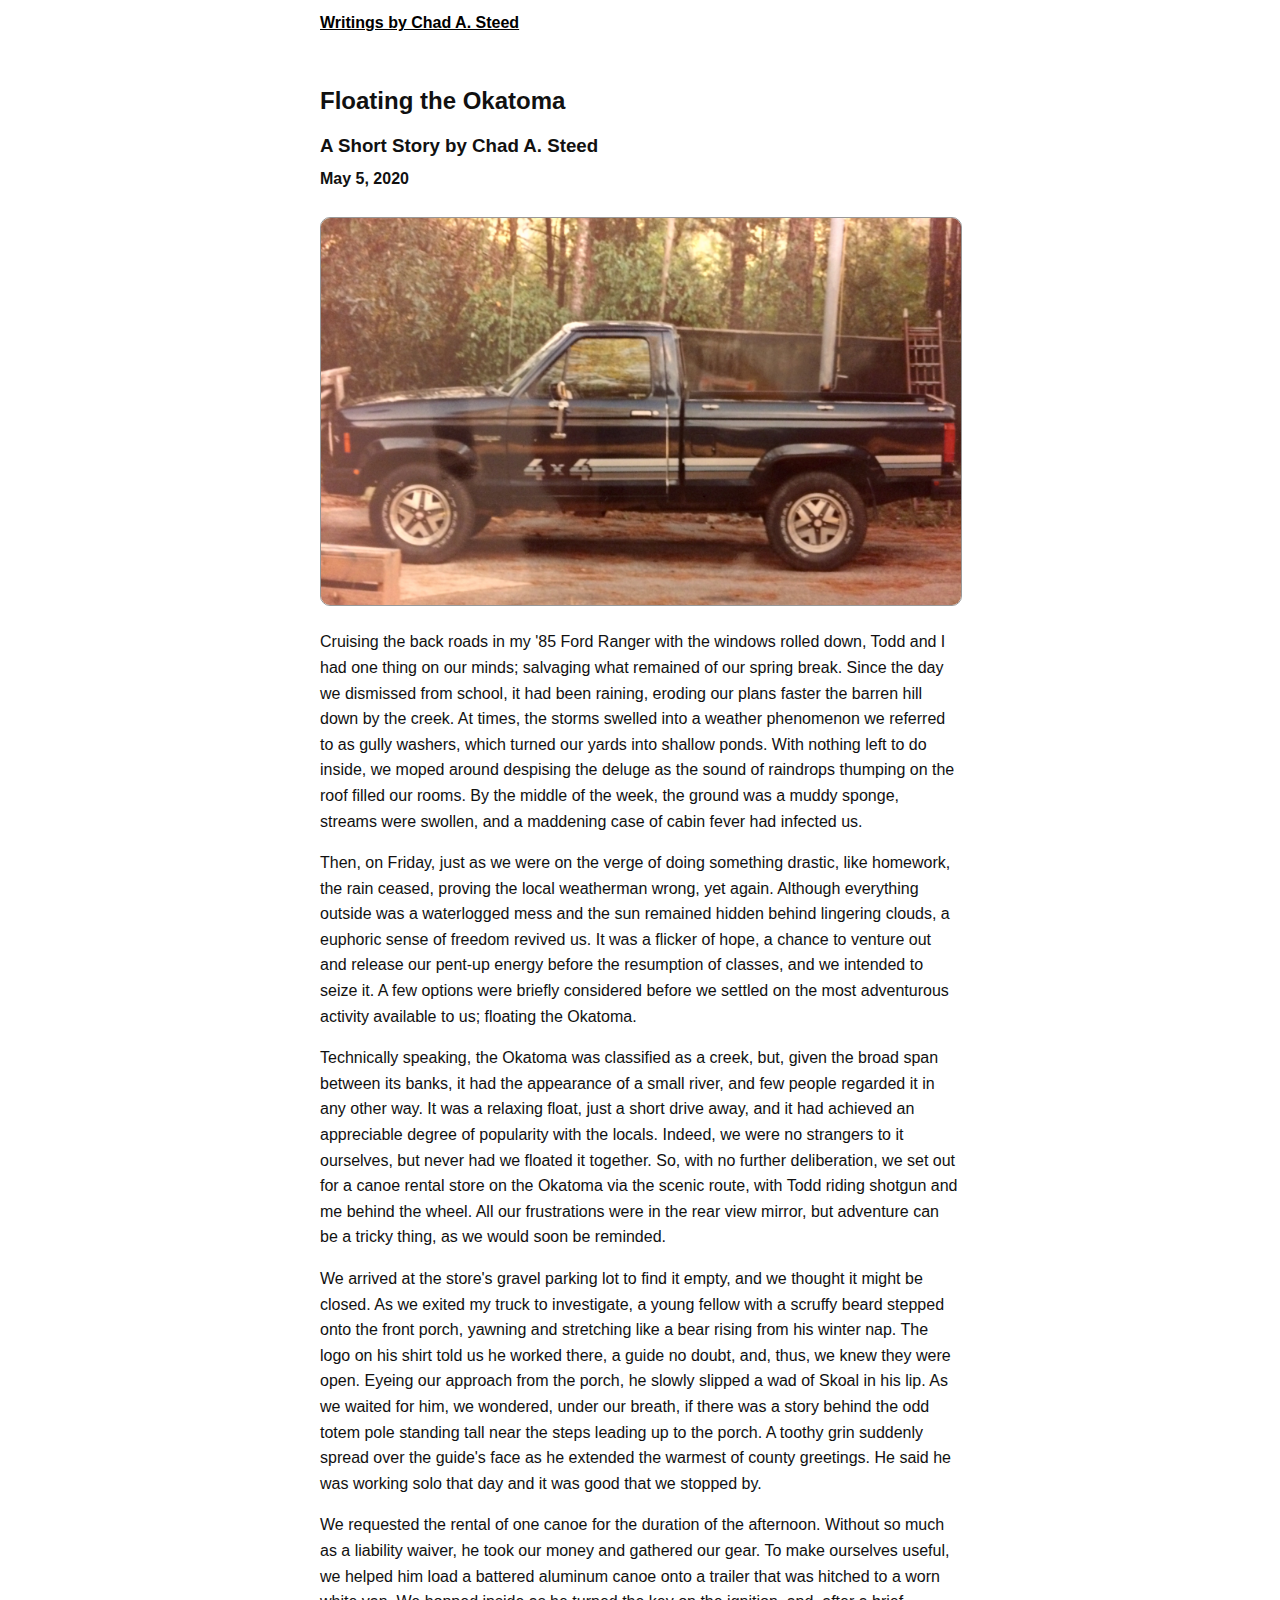
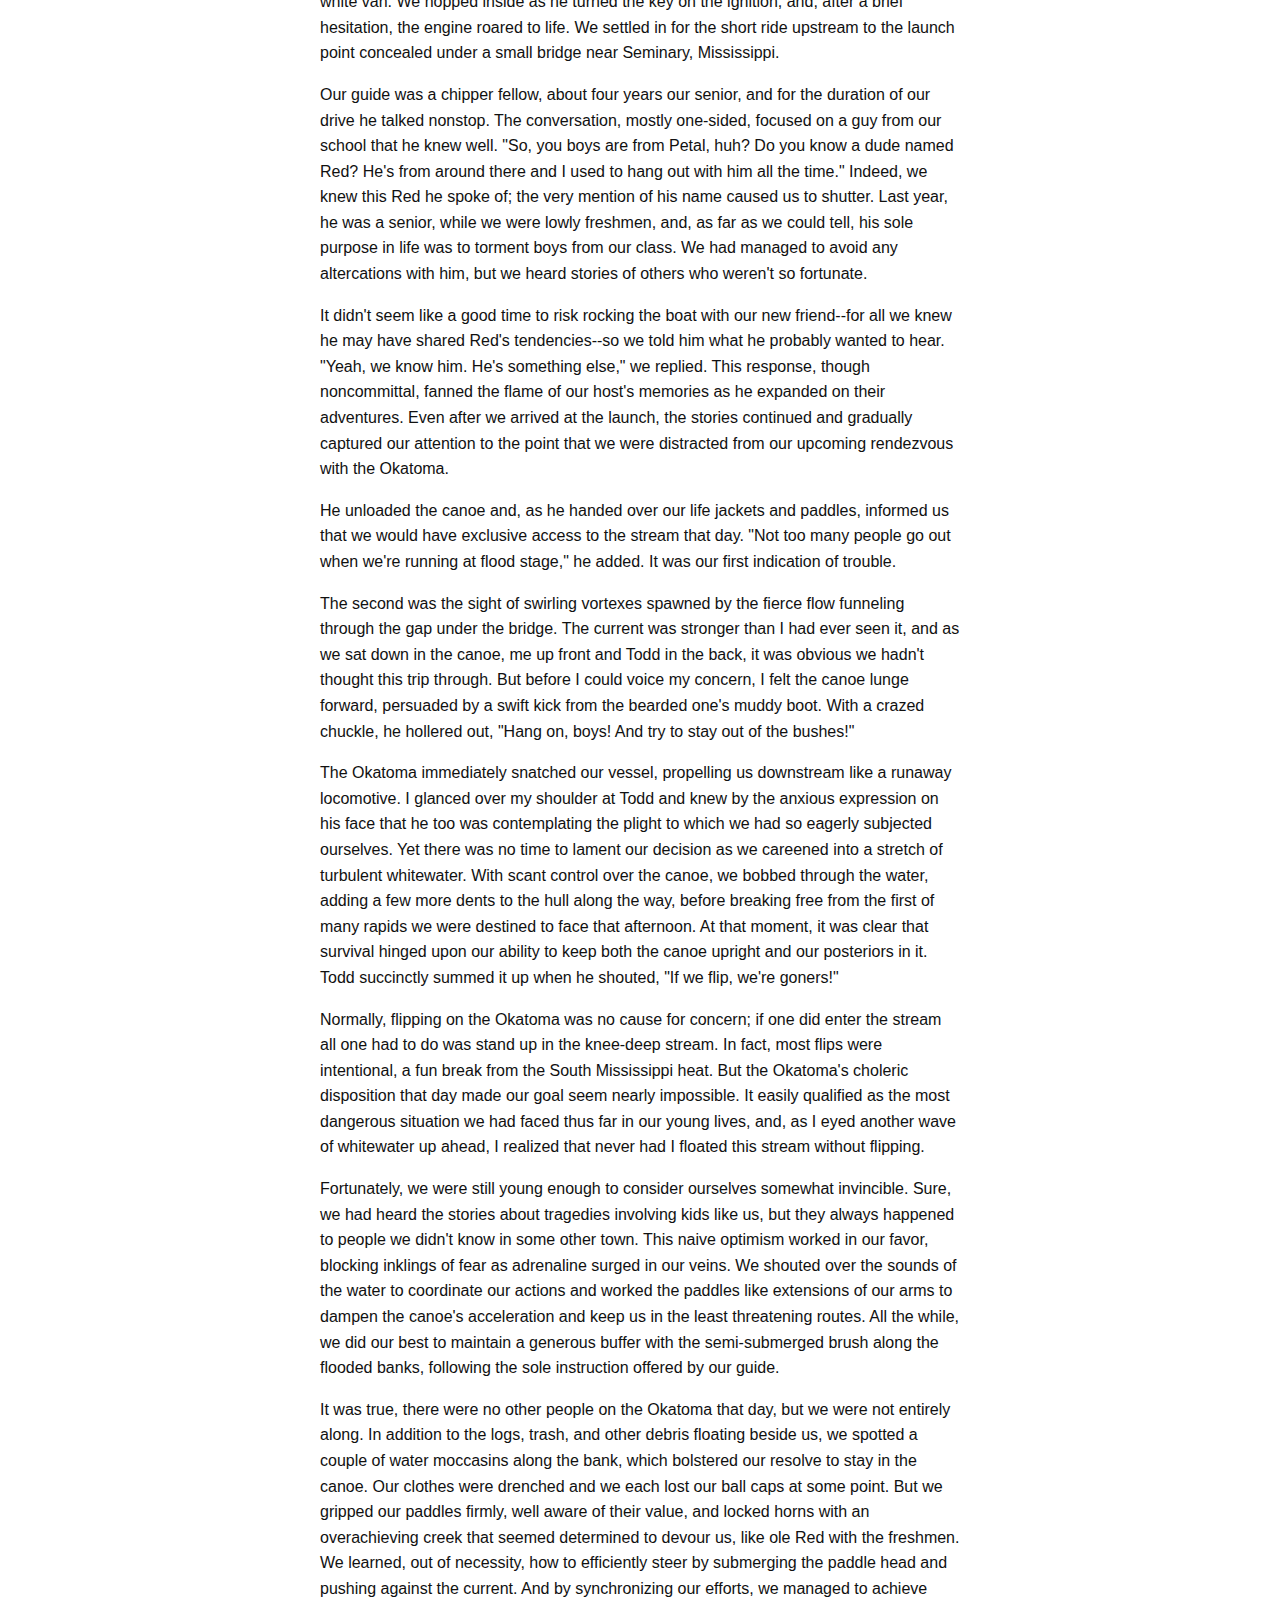
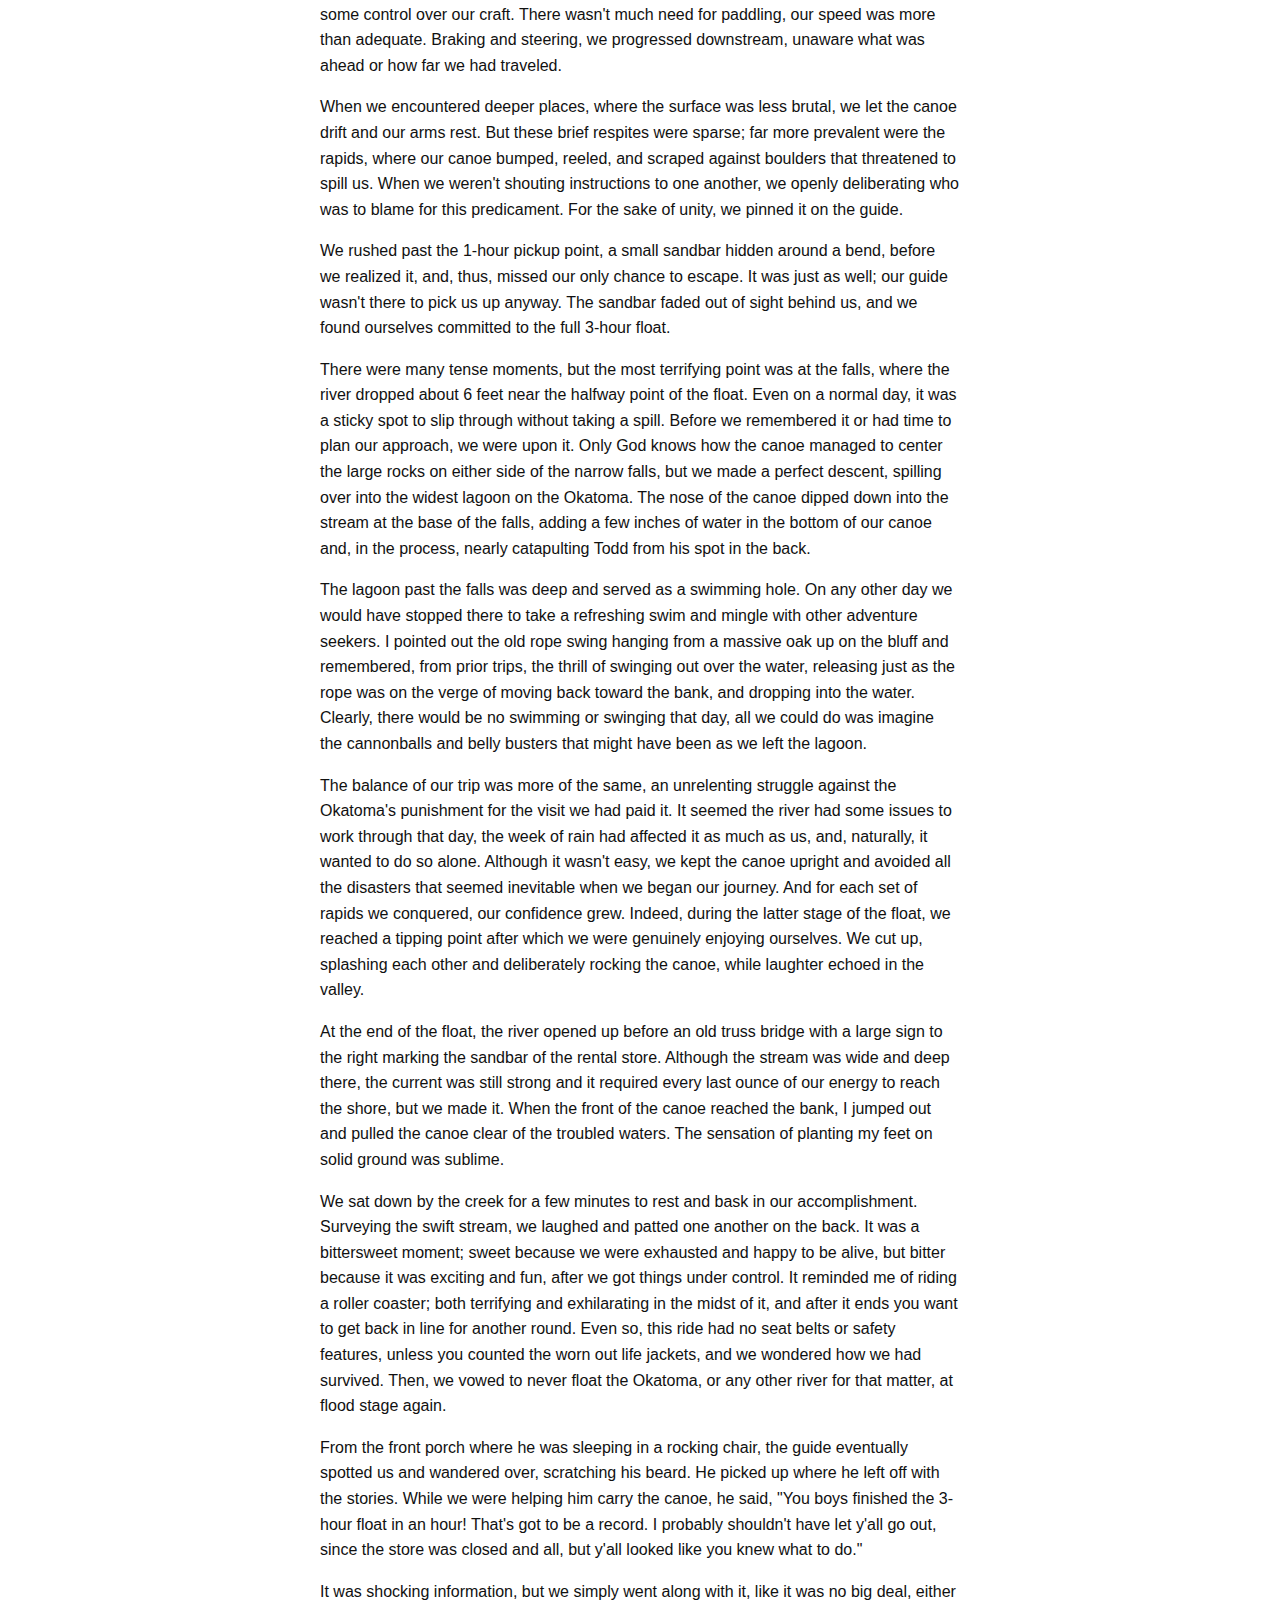
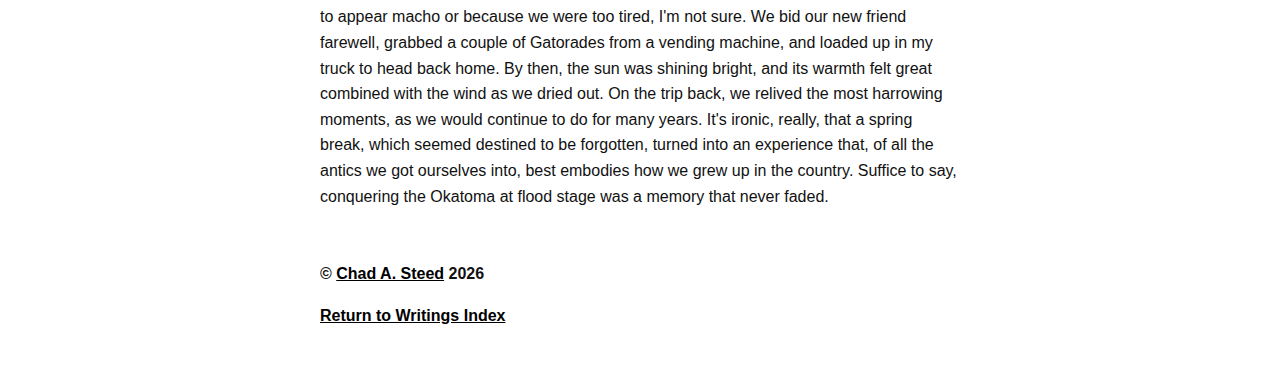
<file: stories/floating_the_okatoma_20200505.html>
<!DOCTYPE html>
<meta charset="utf-8">

<html>
<head>
  <!-- Global site tag (gtag.js) - Google Analytics -->
  <script async src="https://www.googletagmanager.com/gtag/js?id=G-EK3MWHSGHJ"></script>
  <script>
    window.dataLayer = window.dataLayer || [];
    function gtag(){dataLayer.push(arguments);}
    gtag('js', new Date());

    gtag('config', 'G-EK3MWHSGHJ');
  </script>
  
  <meta charset="utf-8">
  <meta http-equiv="Content-Type" content="text/html; charset=UTF-8">
  <title>Floating the Okatoma - A Short Story by Chad A.&nbsp;Steed</title>
  <meta name="viewport" content="width=device-width, initial-scale=1.0">
  <meta name="author" content="Chad A. Steed">
  <meta property="og:image" content="http://csteed.com/writings/img/ranger.jpeg" />
  <link rel="stylesheet" href="../css/cas_writings.css">
</head>

<body>
  <div class="top">
    <div class="limiter" style="padding-top: 10px; padding-bottom: 10px; text-align: left;">
      <a href="../index.html"><strong>Writings by Chad A.&nbsp;Steed</strong></a>
    </div>
  </div>
  <div class="pad2y limiter content">
    <div class="title">
      <h2>Floating the Okatoma</h2>
      <h3>A Short Story by Chad A.&nbsp;Steed</h3>
      <strong>May 5, 2020</strong>
    </div>
    <br/>
    <div class="body">
      <img src="../img/ranger.jpeg">
      <p>
        Cruising the back roads in my '85 Ford Ranger with the windows rolled down, Todd and I had one thing on our minds; salvaging what remained of our spring break. Since the day we dismissed from school, it had been raining, eroding our plans faster the barren hill down by the creek. At times, the storms swelled into a weather phenomenon we referred to as gully washers, which turned our yards into shallow ponds. With nothing left to do inside, we moped around despising the deluge as the sound of raindrops thumping on the roof filled our rooms. By the middle of the week, the ground was a muddy sponge, streams were swollen, and a maddening case of cabin fever had infected us.
      </p>
      <p>
        Then, on Friday, just as we were on the verge of doing something drastic, like homework, the rain ceased, proving the local weatherman wrong, yet again. Although everything outside was a waterlogged mess and the sun remained hidden behind lingering clouds, a euphoric sense of freedom revived us. It was a flicker of hope, a chance to venture out and release our pent-up energy before the resumption of classes, and we intended to seize it. A few options were briefly considered before we settled on the most adventurous activity available to us; floating the Okatoma.  
      </p>
      <p>
        Technically speaking, the Okatoma was classified as a creek, but, given the broad span between its banks, it had the appearance of a small river, and few people regarded it in any other way. It was a relaxing float, just a short drive away, and it had achieved an appreciable degree of popularity with the locals. Indeed, we were no strangers to it ourselves, but never had we floated it together. So, with no further deliberation, we set out for a canoe rental store on the Okatoma via the scenic route, with Todd riding shotgun and me behind the wheel. All our frustrations were in the rear view mirror, but adventure can be a tricky thing, as we would soon be reminded.
      </p>
      <p>
        We arrived at the store's gravel parking lot to find it empty, and we thought it might be closed. As we exited my truck to investigate, a young fellow with a scruffy beard stepped onto the front porch, yawning and stretching like a bear rising from his winter nap. The logo on his shirt told us he worked there, a guide no doubt, and, thus, we knew they were open. Eyeing our approach from the porch, he slowly slipped a wad of Skoal in his lip. As we waited for him, we wondered, under our breath, if there was a story behind the odd totem pole standing tall near the steps leading up to the porch. A toothy grin suddenly spread over the guide's face as he extended the warmest of county greetings. He said he was working solo that day and it was good that we stopped by. 
      </p>
      <p>
        We requested the rental of one canoe for the duration of the afternoon. Without so much as a liability waiver, he took our money and gathered our gear. To make ourselves useful, we helped him load a battered aluminum canoe onto a trailer that was hitched to a worn white van. We hopped inside as he turned the key on the ignition, and, after a brief hesitation, the engine roared to life. We settled in for the short ride upstream to the launch point concealed under a small bridge near Seminary, Mississippi. 
      </p>
      <p>
        Our guide was a chipper fellow, about four years our senior, and for the duration of our drive he talked nonstop. The conversation, mostly one-sided, focused on a guy from our school that he knew well. "So, you boys are from Petal, huh? Do you know a dude named Red? He's from around there and I used to hang out with him all the time." Indeed, we knew this Red he spoke of; the very mention of his name caused us to shutter. Last year, he was a senior, while we were lowly freshmen, and, as far as we could tell, his sole purpose in life was to torment boys from our class. We had managed to avoid any altercations with him, but we heard stories of others who weren't so fortunate.
      </p>
      <p>
        It didn't seem like a good time to risk rocking the boat with our new friend--for all we knew he may have shared Red's tendencies--so we told him what he probably wanted to hear. "Yeah, we know him. He's something else," we replied. This response, though noncommittal, fanned the flame of our host's memories as he expanded on their adventures. Even after we arrived at the launch, the stories continued and gradually captured our attention to the point that we were distracted from our upcoming rendezvous with the Okatoma.
      </p>
      <p>
        He unloaded the canoe and, as he handed over our life jackets and paddles, informed us that we would have exclusive access to the stream that day. "Not too many people go out when we're running at flood stage," he added. It was our first indication of trouble.
      </p>
      <p>
        The second was the sight of swirling vortexes spawned by the fierce flow funneling through the gap under the bridge. The current was stronger than I had ever seen it, and as we sat down in the canoe, me up front and Todd in the back, it was obvious we hadn't thought this trip through. But before I could voice my concern, I felt the canoe lunge forward, persuaded by a swift kick from the bearded one's muddy boot. With a crazed chuckle, he hollered out, "Hang on, boys! And try to stay out of the bushes!" 
      </p>
      <p>
        The Okatoma immediately snatched our vessel, propelling us downstream like a runaway locomotive. I glanced over my shoulder at Todd and knew by the anxious expression on his face that he too was contemplating the plight to which we had so eagerly subjected ourselves. Yet there was no time to lament our decision as we careened into a stretch of turbulent whitewater. With scant control over the canoe, we bobbed through the water, adding a few more dents to the hull along the way, before breaking free from the first of many rapids we were destined to face that afternoon. At that moment, it was clear that survival hinged upon our ability to keep both the canoe upright and our posteriors in it. Todd succinctly summed it up when he shouted, "If we flip, we're goners!"
      </p>
      <p>
        Normally, flipping on the Okatoma was no cause for concern; if one did enter the stream all one had to do was stand up in the knee-deep stream. In fact, most flips were intentional, a fun break from the South Mississippi heat. But the Okatoma's choleric disposition that day made our goal seem nearly impossible. It easily qualified as the most dangerous situation we had faced thus far in our young lives, and, as I eyed another wave of whitewater up ahead, I realized that never had I floated this stream without flipping. 
      </p>
      <p>
        Fortunately, we were still young enough to consider ourselves somewhat invincible. Sure, we had heard the stories about tragedies involving kids like us, but they always happened to people we didn't know in some other town. This naive optimism worked in our favor, blocking inklings of fear as adrenaline surged in our veins. We shouted over the sounds of the water to coordinate our actions and worked the paddles like extensions of our arms to dampen the canoe's acceleration and keep us in the least threatening routes. All the while, we did our best to maintain a generous buffer with the semi-submerged brush along the flooded banks, following the sole instruction offered by our guide. 
      </p>
      <p>
        It was true, there were no other people on the Okatoma that day, but we were not entirely along. In addition to the logs, trash, and other debris floating beside us, we spotted a couple of water moccasins along the bank, which bolstered our resolve to stay in the canoe. Our clothes were drenched and we each lost our ball caps at some point. But we gripped our paddles firmly, well aware of their value, and locked horns with an overachieving creek that seemed determined to devour us, like ole Red with the freshmen. We learned, out of necessity, how to efficiently steer by submerging the paddle head and pushing against the current. And by synchronizing our efforts, we managed to achieve some control over our craft. There wasn't much need for paddling, our speed was more than adequate. Braking and steering, we progressed downstream, unaware what was ahead or how far we had traveled.
      </p>
      <p>
        When we encountered deeper places, where the surface was less brutal, we let the canoe drift and our arms rest. But these brief respites were sparse; far more prevalent were the rapids, where our canoe bumped, reeled, and scraped against boulders that threatened to spill us. When we weren't shouting instructions to one another, we openly deliberating who was to blame for this predicament. For the sake of unity, we pinned it on the guide.
      </p>
      <p>
        We rushed past the 1-hour pickup point, a small sandbar hidden around a bend, before we realized it, and, thus, missed our only chance to escape. It was just as well; our guide wasn't there to pick us up anyway. The sandbar faded out of sight behind us, and we found ourselves committed to the full 3-hour float. 
      </p>
      <p>
        There were many tense moments, but the most terrifying point was at the falls, where the river dropped about 6 feet near the halfway point of the float. Even on a normal day, it was a sticky spot to slip through without taking a spill. Before we remembered it or had time to plan our approach, we were upon it. Only God knows how the canoe managed to center the large rocks on either side of the narrow falls, but we made a perfect descent, spilling over into the widest lagoon on the Okatoma. The nose of the canoe dipped down into the stream at the base of the falls, adding a few inches of water in the bottom of our canoe and, in the process, nearly catapulting Todd from his spot in the back. 
      </p>
      <p>
        The lagoon past the falls was deep and served as a swimming hole. On any other day we would have stopped there to take a refreshing swim and mingle with other adventure seekers. I pointed out the old rope swing hanging from a massive oak up on the bluff and remembered, from prior trips, the thrill of swinging out over the water, releasing just as the rope was on the verge of moving back toward the bank, and dropping into the water. Clearly, there would be no swimming or swinging that day, all we could do was imagine the cannonballs and belly busters that might have been as we left the lagoon.
      </p>
      <p>
        The balance of our trip was more of the same, an unrelenting struggle against the Okatoma's punishment for the visit we had paid it. It seemed the river had some issues to work through that day, the week of rain had affected it as much as us, and, naturally, it wanted to do so alone. Although it wasn't easy, we kept the canoe upright and avoided all the disasters that seemed inevitable when we began our journey. And for each set of rapids we conquered, our confidence grew. Indeed, during the latter stage of the float, we reached a tipping point after which we were genuinely enjoying ourselves. We cut up, splashing each other and deliberately rocking the canoe, while laughter echoed in the valley.
      </p>
      <p>
        At the end of the float, the river opened up before an old truss bridge with a large sign to the right marking the sandbar of the rental store. Although the stream was wide and deep there, the current was still strong and it required every last ounce of our energy to reach the shore, but we made it. When the front of the canoe reached the bank, I jumped out and pulled the canoe clear of the troubled waters. The sensation of planting my feet on solid ground was sublime. 
      </p>
      <p>
        We sat down by the creek for a few minutes to rest and bask in our accomplishment. Surveying the swift stream, we laughed and patted one another on the back. It was a bittersweet moment; sweet because we were exhausted and happy to be alive, but bitter because it was exciting and fun, after we got things under control. It reminded me of riding a roller coaster; both terrifying and exhilarating in the midst of it, and after it ends you want to get back in line for another round. Even so, this ride had no seat belts or safety features, unless you counted the worn out life jackets, and we wondered how we had survived. Then, we vowed to never float the Okatoma, or any other river for that matter, at flood stage again.
      </p>
      <p>
        From the front porch where he was sleeping in a rocking chair, the guide eventually spotted us and wandered over, scratching his beard. He picked up where he left off with the stories. While we were helping him carry the canoe, he said, "You boys finished the 3-hour float in an hour! That's got to be a record. I probably shouldn't have let y'all go out, since the store was closed and all, but y'all looked like you knew what to do." 
      </p>
      <p>
        It was shocking information, but we simply went along with it, like it was no big deal, either to appear macho or because we were too tired, I'm not sure. We bid our new friend farewell, grabbed a couple of Gatorades from a vending machine, and loaded up in my truck to head back home. By then, the sun was shining bright, and its warmth felt great combined with the wind as we dried out. On the trip back, we relived the most harrowing moments, as we would continue to do for many years. It's ironic, really, that a spring break, which seemed destined to be forgotten, turned into an experience that, of all the antics we got ourselves into, best embodies how we grew up in the country. Suffice to say, conquering the Okatoma at flood stage was a memory that never faded.
      </p>
    </div>
    <div class="breaker"></div>
    <div class="pad2y">
      <div class="copyright">
        <p>
          &copy; <a href="https://csteed.com">Chad A. Steed</a>
          <script type="text/javascript">
            document.write(new Date().getFullYear());
          </script>
        </p>
        <p>
          <a href="../index.html"><strong>Return to Writings Index</strong></a>
        </p>
      </div>
    </div>
  </div>
</body>
</html>
</file>
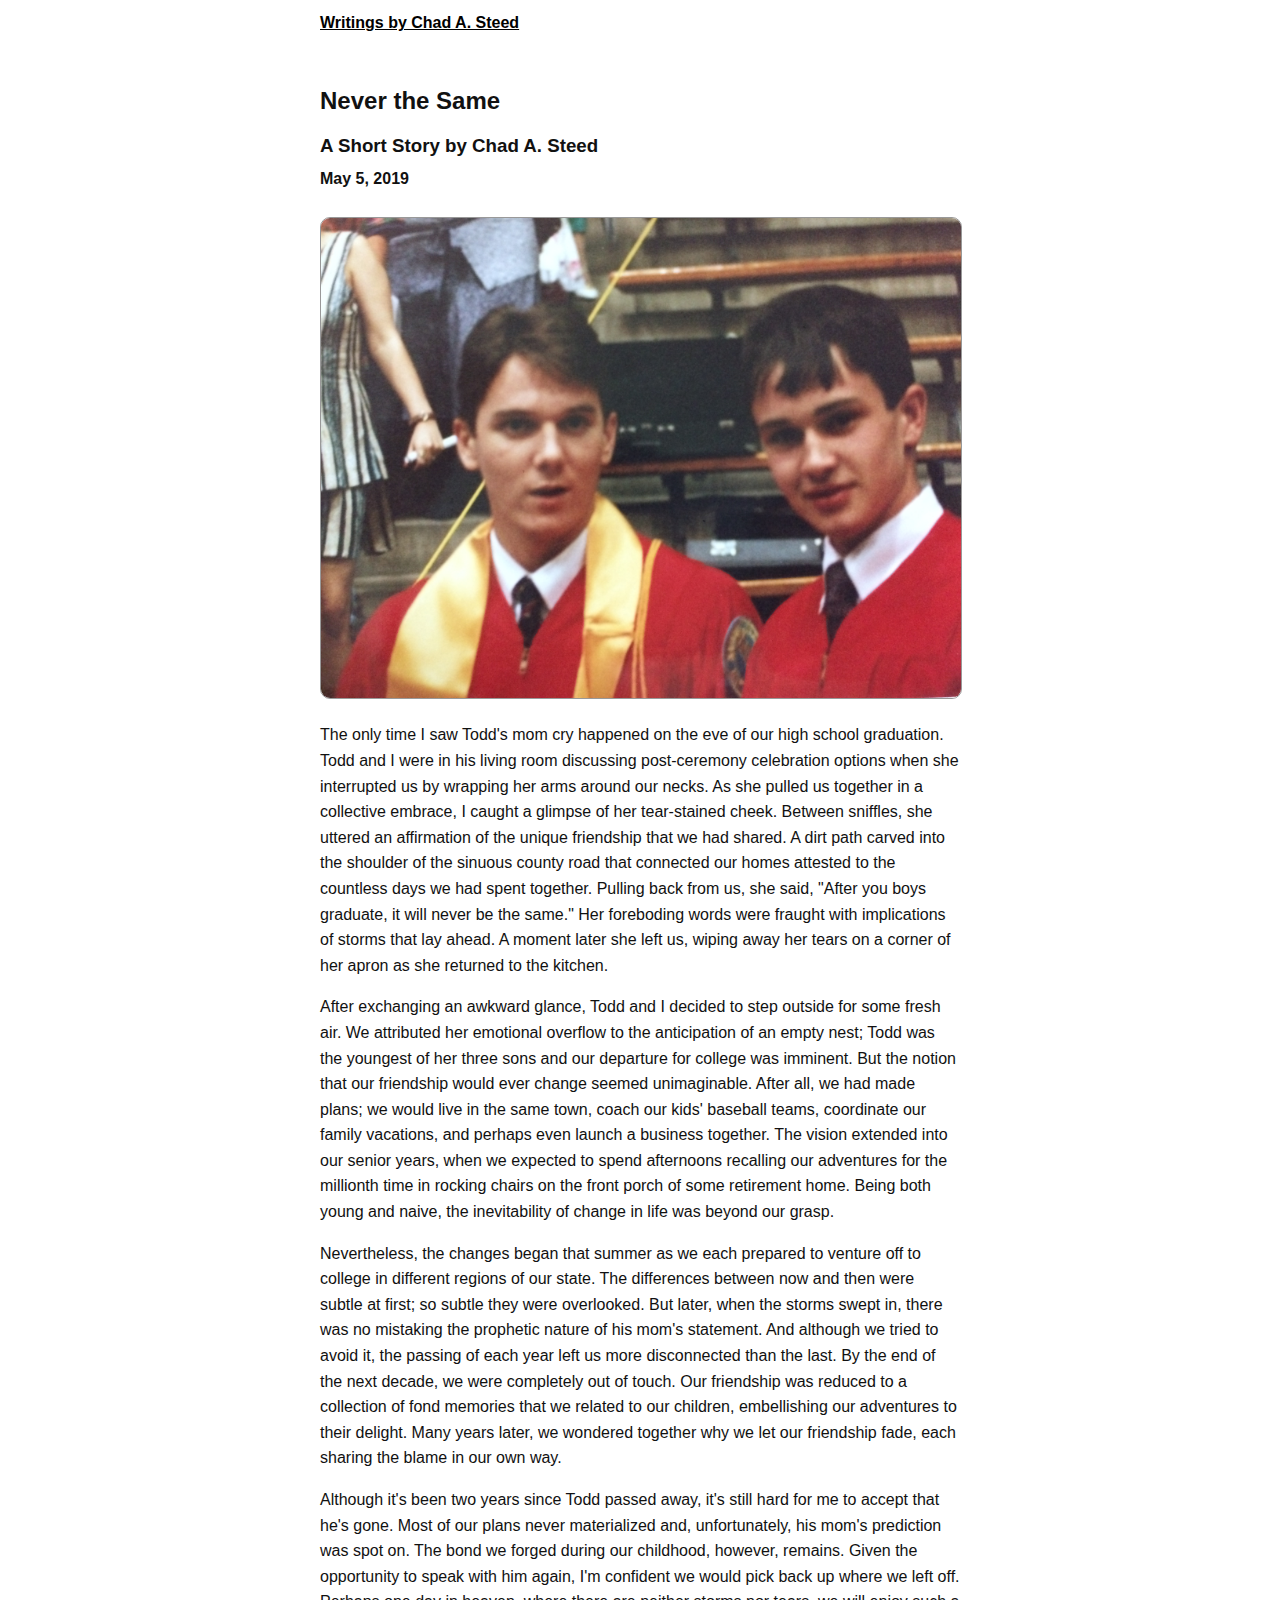
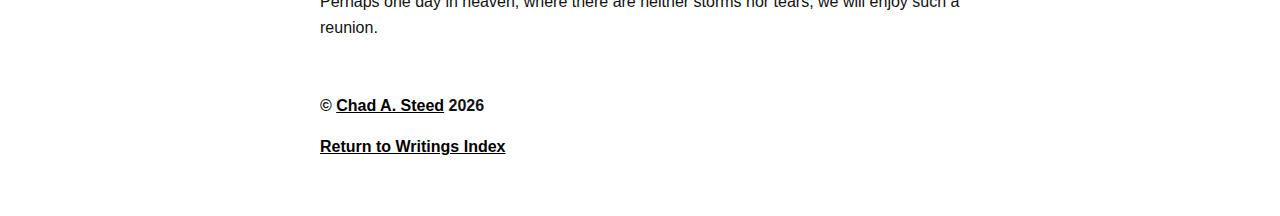
<file: stories/never_the_same_20190505.html>
<!DOCTYPE html>
<meta charset="utf-8">

<html>
<head>
  <!-- Global site tag (gtag.js) - Google Analytics -->
  <script async src="https://www.googletagmanager.com/gtag/js?id=G-EK3MWHSGHJ"></script>
  <script>
    window.dataLayer = window.dataLayer || [];
    function gtag(){dataLayer.push(arguments);}
    gtag('js', new Date());

    gtag('config', 'G-EK3MWHSGHJ');
  </script>
  
  <meta charset="utf-8">
  <meta http-equiv="Content-Type" content="text/html; charset=UTF-8">
  <title>Never the Same - A Short Story by Chad A.&nbsp;Steed</title>
  <meta name="viewport" content="width=device-width, initial-scale=1.0">
  <meta name="author" content="Chad A. Steed">
  <meta property="og:image" content="http://csteed.com/writings/img/graduation.jpeg" />
  <link rel="stylesheet" href="../css/cas_writings.css">
</head>

<body>
  <div class="top">
    <div class="limiter" style="padding-top: 10px; padding-bottom: 10px; text-align: left;">
      <a href="../index.html"><strong>Writings by Chad A.&nbsp;Steed</strong></a>
    </div>
  </div>
  <div class="pad2y limiter content">
    <div class="title">
      <h2>Never the Same</h2>
      <h3>A Short Story by Chad A.&nbsp;Steed</h3>
      <strong>May 5, 2019</strong>
    </div>
    <br/>
    <div class="body">
      <img src="../img/graduation.jpeg">
      <p>
        The only time I saw Todd's mom cry happened on the eve of our high school graduation. Todd and I were in his living room discussing post-ceremony celebration options when she interrupted us by wrapping her arms around our necks. As she pulled us together in a collective embrace, I caught a glimpse of her tear-stained cheek. Between sniffles, she uttered an affirmation of the unique friendship that we had shared. A dirt path carved into the shoulder of the sinuous county road that connected our homes attested to the countless days we had spent together. Pulling back from us, she said, "After you boys graduate, it will never be the same." Her foreboding words were fraught with implications of storms that lay ahead. A moment later she left us, wiping away her tears on a corner of her apron as she returned to the kitchen.
      </p>
      <p>
        After exchanging an awkward glance, Todd and I decided to step outside for some fresh air. We attributed her emotional overflow to the anticipation of an empty nest; Todd was the youngest of her three sons and our departure for college was imminent. But the notion that our friendship would ever change seemed unimaginable. After all, we had made plans; we would live in the same town, coach our kids' baseball teams, coordinate our family vacations, and perhaps even launch a business together. The vision extended into our senior years, when we expected to spend afternoons recalling our adventures for the millionth time in rocking chairs on the front porch of some retirement home. Being both young and naive, the inevitability of change in life was beyond our grasp.
      </p>
      <p>
        Nevertheless, the changes began that summer as we each prepared to venture off to college in different regions of our state. The differences between now and then were subtle at first; so subtle they were overlooked. But later, when the storms swept in, there was no mistaking the prophetic nature of his mom's statement. And although we tried to avoid it, the passing of each year left us more disconnected than the last. By the end of the next decade, we were completely out of touch. Our friendship was reduced to a collection of fond memories that we related to our children, embellishing our adventures to their delight. Many years later, we wondered together why we let our friendship fade, each sharing the blame in our own way.
      </p>
      <p>
        Although it's been two years since Todd passed away, it's still hard for me to accept that he's gone. Most of our plans never materialized and, unfortunately, his mom's prediction was spot on. The bond we forged during our childhood, however, remains. Given the opportunity to speak with him again, I'm confident we would pick back up where we left off. Perhaps one day in heaven, where there are neither storms nor tears, we will enjoy such a reunion.
      </p>
    </div>
    <div class="breaker"></div>
    <div class="pad2y">

      <div class="copyright">
        <p>
          &copy; <a href="http://csteed.com">Chad A. Steed</a>
          <script type="text/javascript">
            document.write(new Date().getFullYear());
          </script>
        </p>
        <p>
          <a href="../index.html"><strong>Return to Writings Index</strong></a>
        </p>
      </div>
    </div>
  </div>
</body>
</html>
</file>
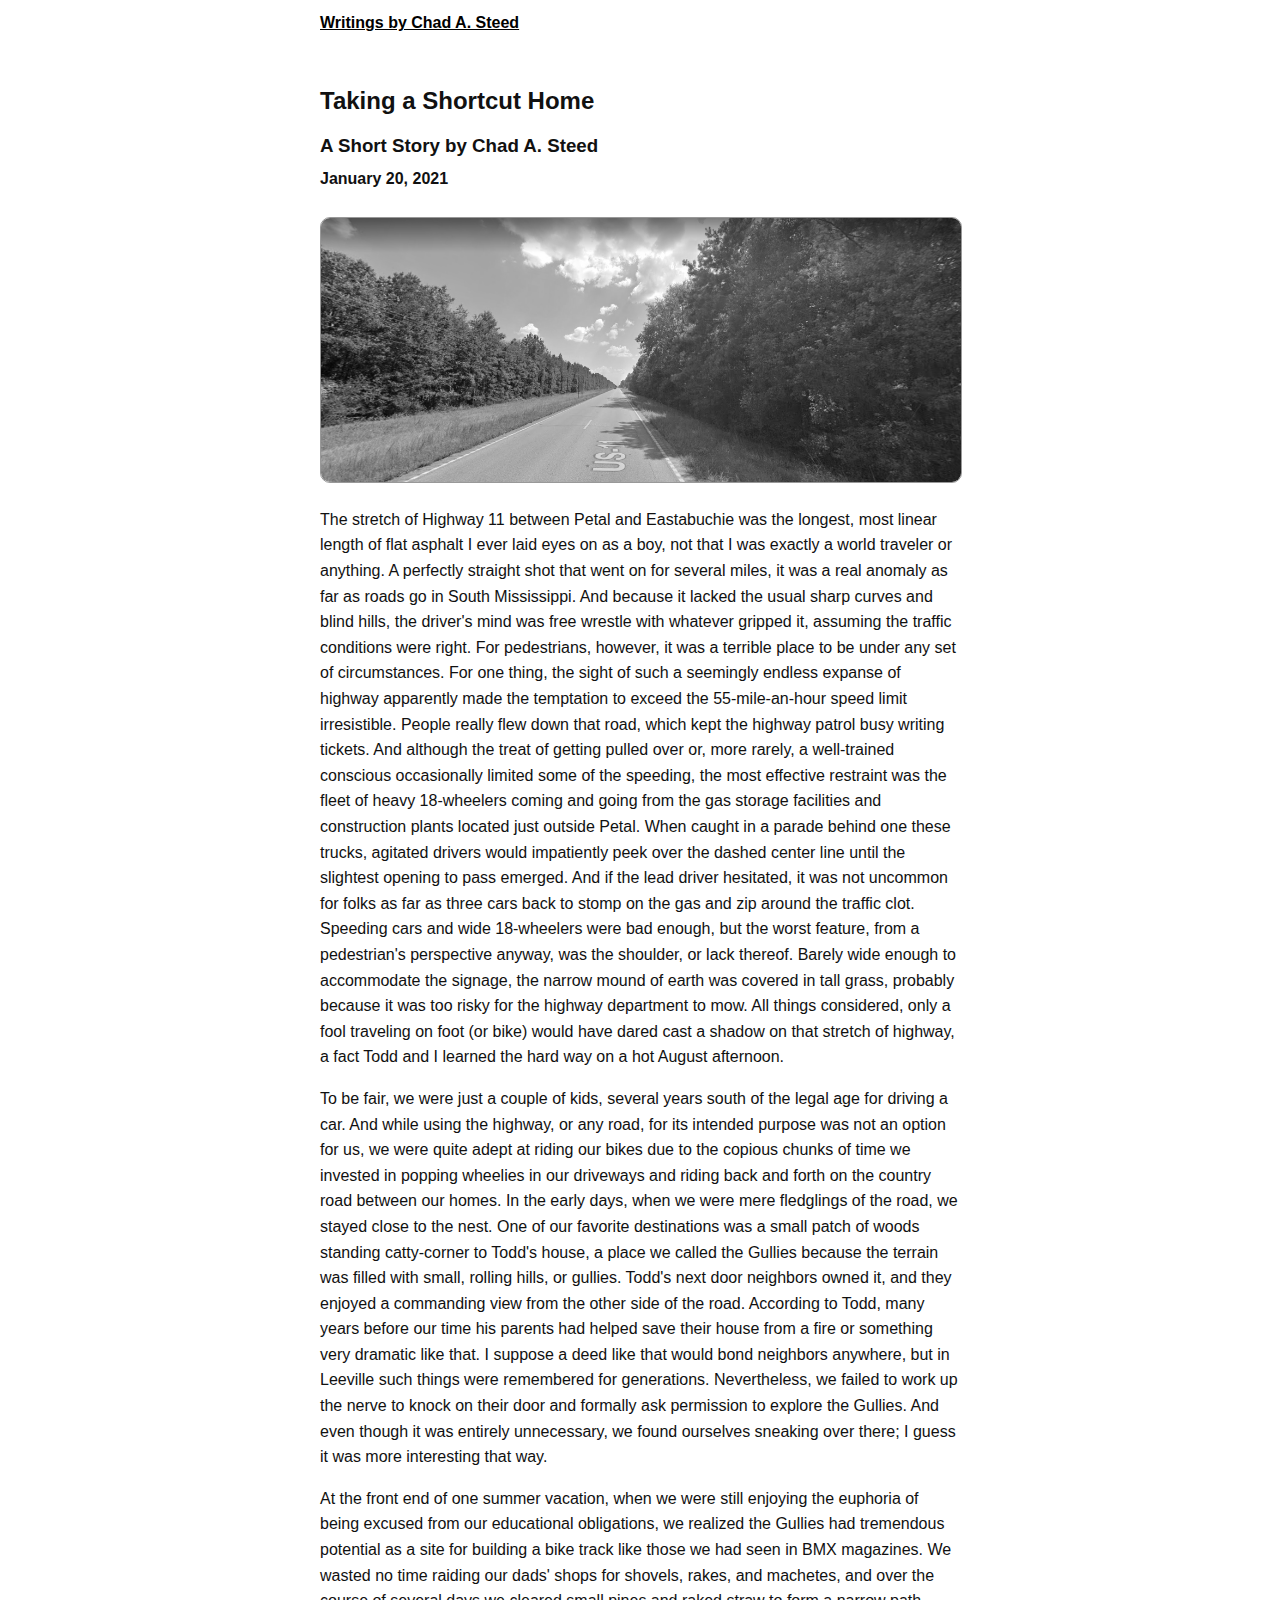
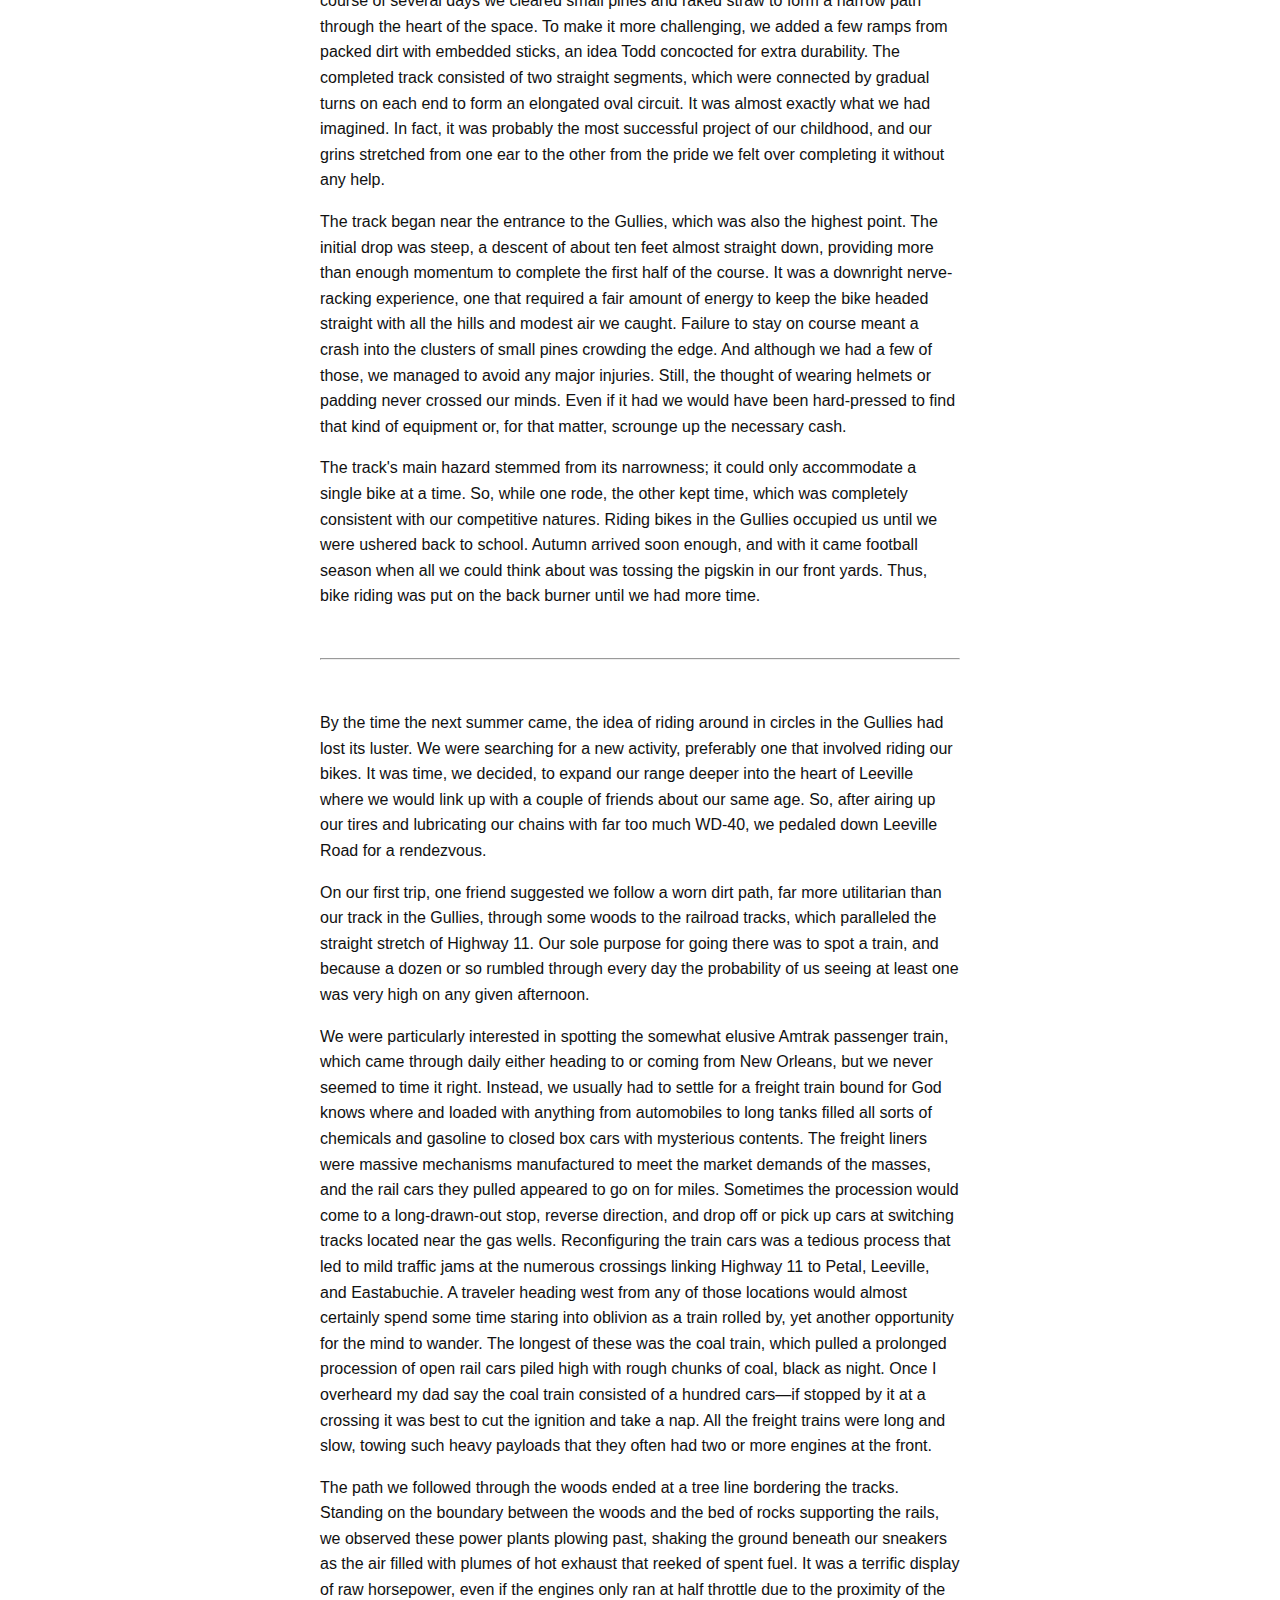
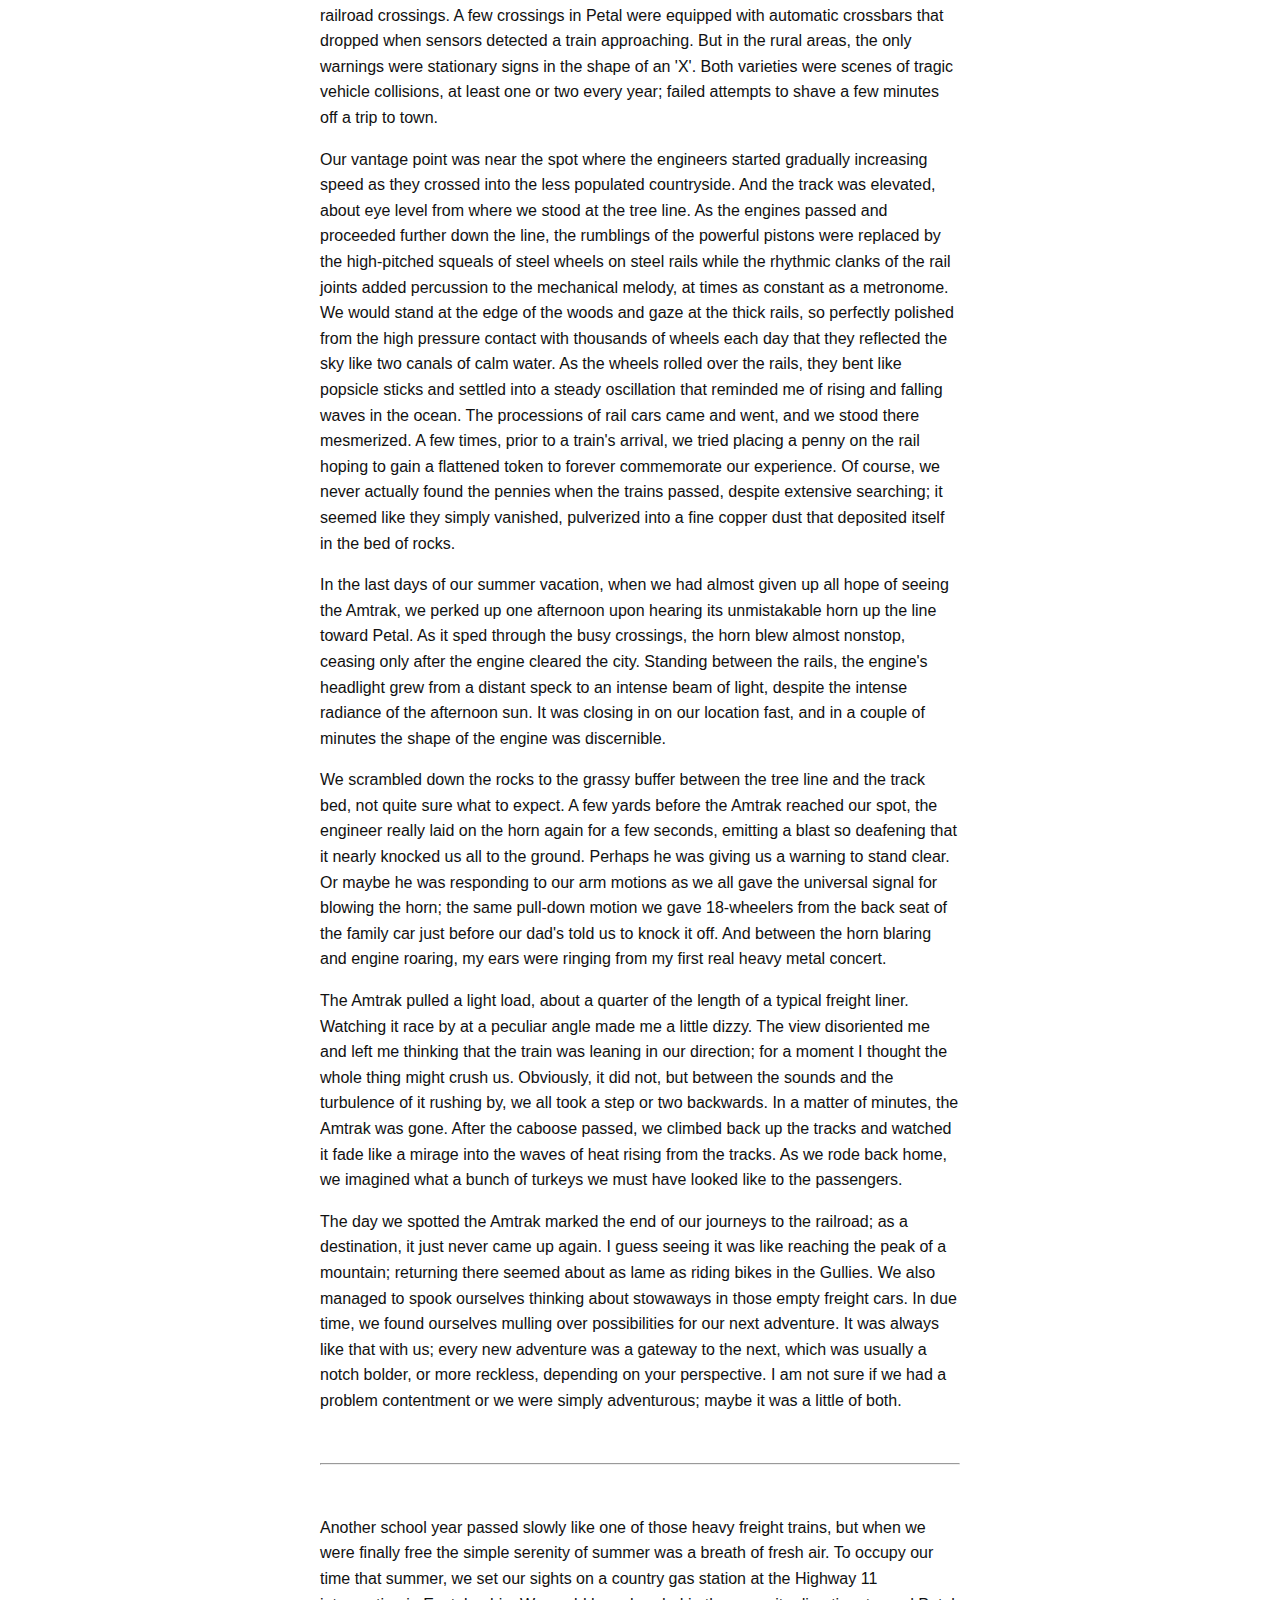
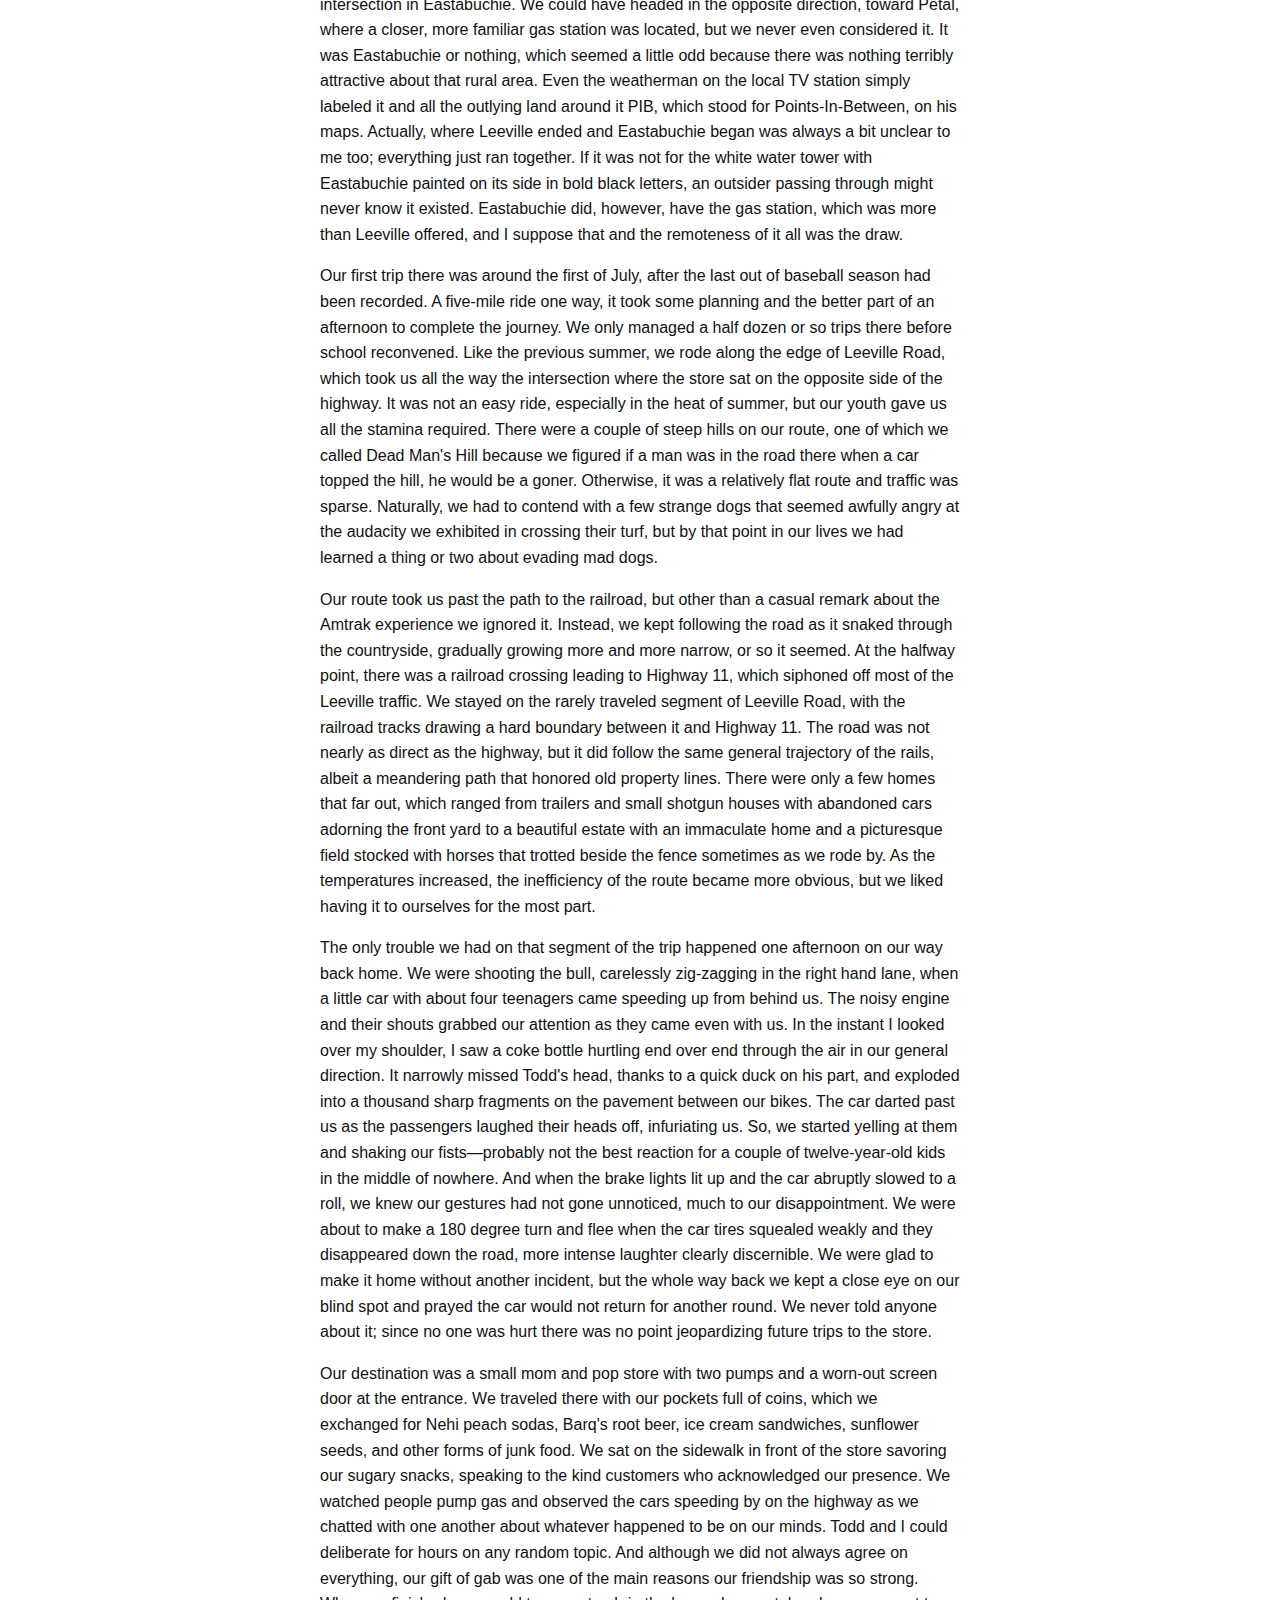
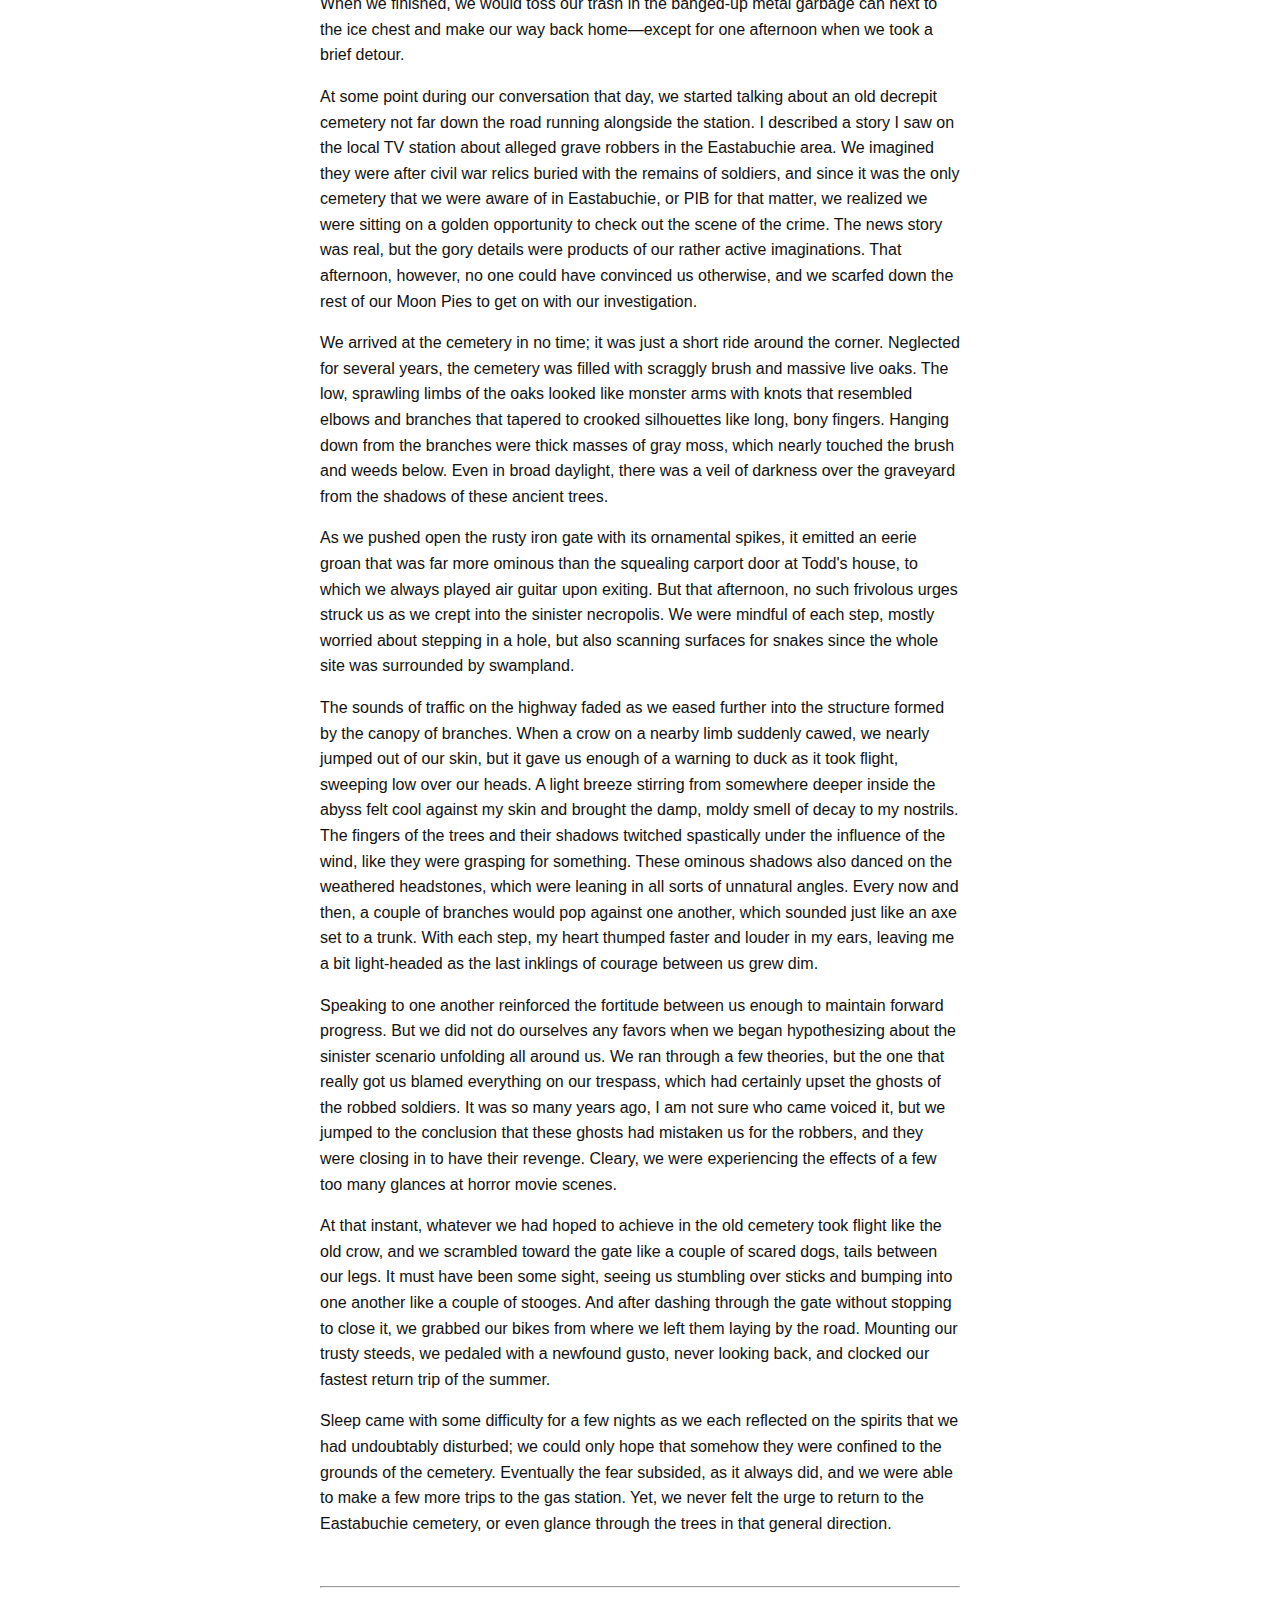
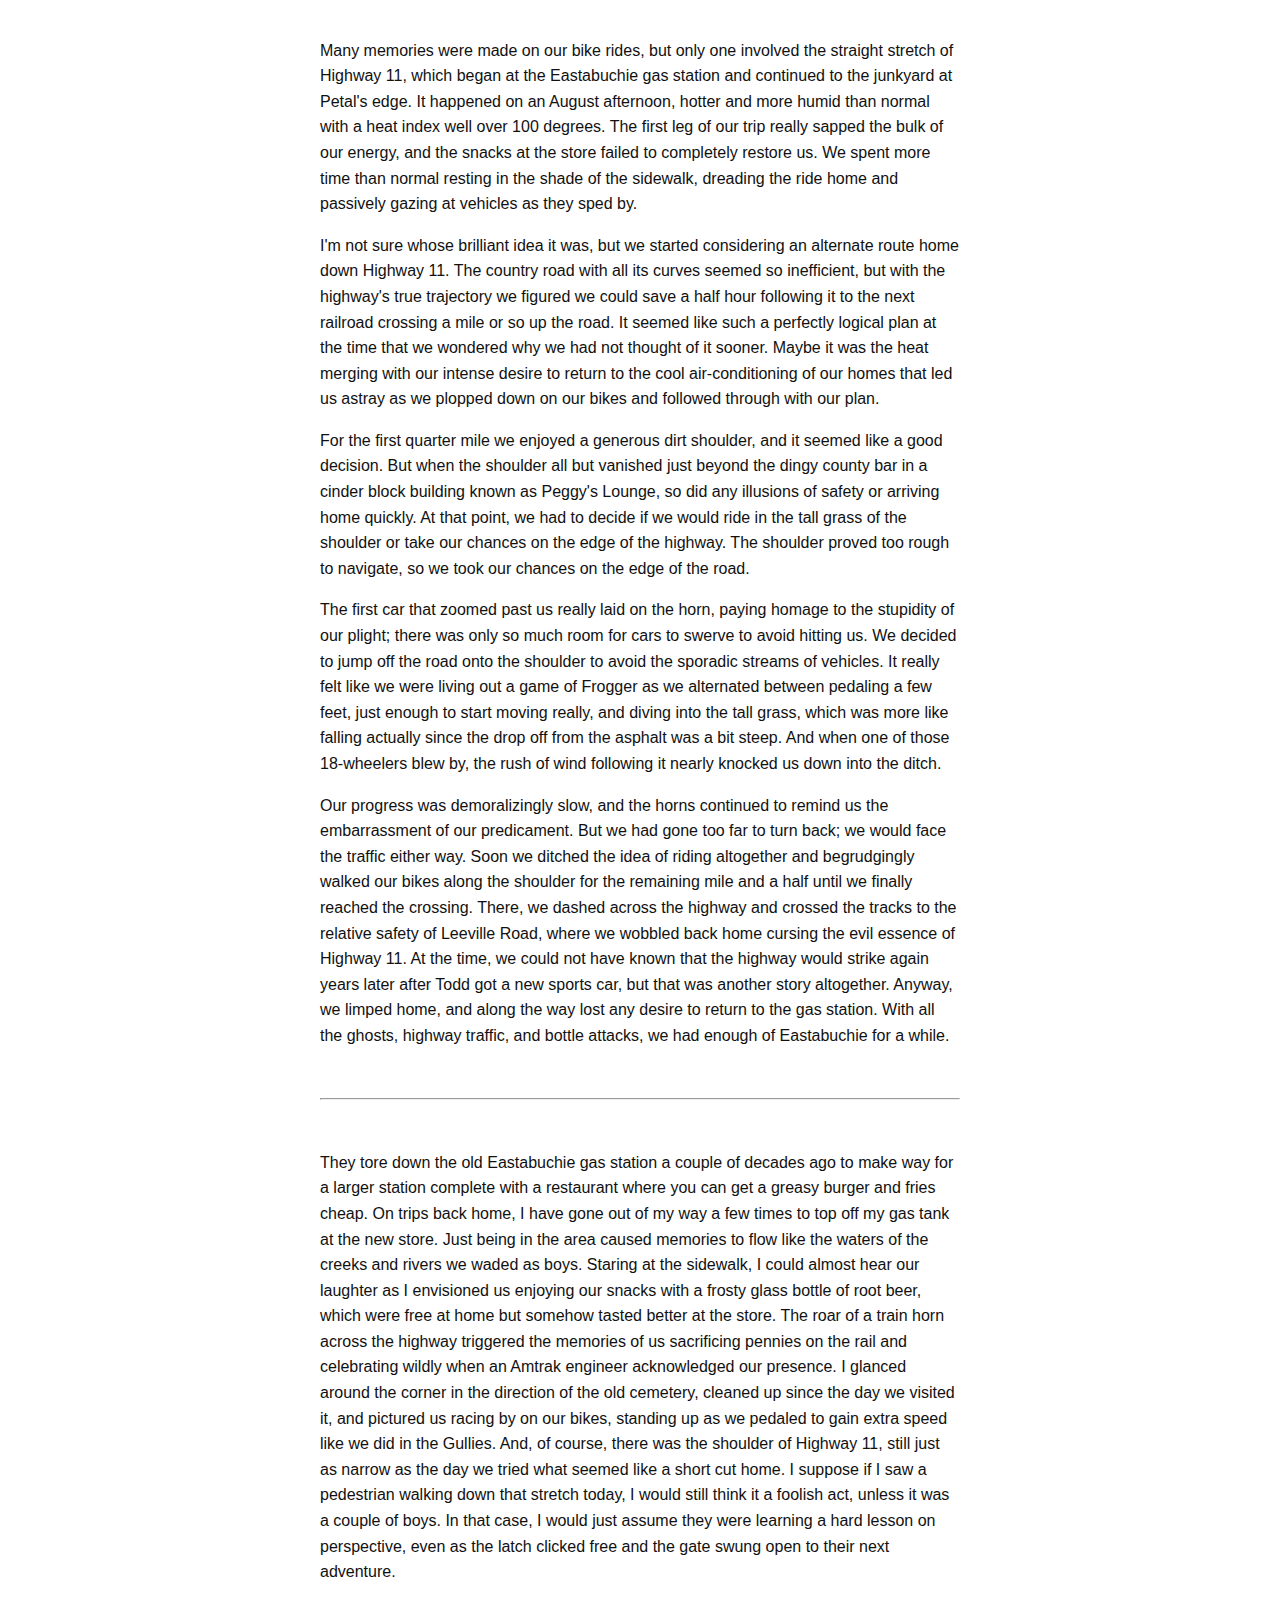
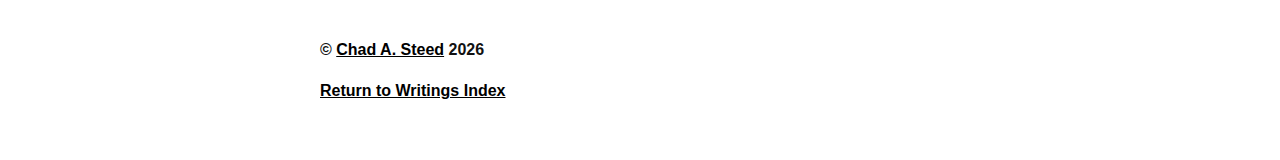
<file: stories/shortcut_home_20210120.html>
<!DOCTYPE html>
<meta charset="utf-8">

<html>
<head>
  <!-- Global site tag (gtag.js) - Google Analytics -->
  <script async src="https://www.googletagmanager.com/gtag/js?id=G-EK3MWHSGHJ"></script>
  <script>
    window.dataLayer = window.dataLayer || [];
    function gtag(){dataLayer.push(arguments);}
    gtag('js', new Date());

    gtag('config', 'G-EK3MWHSGHJ');
  </script>
  
  <meta charset="utf-8">
  <meta http-equiv="Content-Type" content="text/html; charset=UTF-8">
  <title>A Shortcut Home - A Short Story by Chad A.&nbsp;Steed</title>
  <meta name="viewport" content="width=device-width, initial-scale=1.0">
  <meta name="author" content="Chad A. Steed">
  <meta property="og:image" content="http://csteed.com/writings/img/hwy11.png" />
  <meta property="og:description" content="The stretch of Highway 11 between Petal and Eastabuchie was the longest, most linear length of flat asphalt I ever laid eyes on as a boy, not that I was exactly a world traveler or anything. A perfectly straight shot that went on for several miles, it was a real anomaly as far as roads go in South Mississippi." />
  <link rel="stylesheet" href="../css/cas_writings.css">
</head>

<body>
  <div class="top">
    <div class="limiter" style="padding-top: 10px; padding-bottom: 10px; text-align: left;">
      <a href="../index.html"><strong>Writings by Chad A.&nbsp;Steed</strong></a>
    </div>
  </div>
  <div class="pad2y limiter content">
    <div class="title">
      <h2>Taking a Shortcut Home</h2>
      <h3>A Short Story by Chad A.&nbsp;Steed</h3>
      <strong>January 20, 2021</strong>
    </div>
    <br/>
    <div class="body">
      <img src="../img/hwy11.png" style="filter: grayscale(100%);">
      <p>
        The stretch of Highway 11 between Petal and Eastabuchie was the longest, most linear length of flat asphalt I ever laid eyes on as a boy, not that I was exactly a world traveler or anything. A perfectly straight shot that went on for several miles, it was a real anomaly as far as roads go in South Mississippi. And because it lacked the usual sharp curves and blind hills, the driver's mind was free wrestle with whatever gripped it, assuming the traffic conditions were right. For pedestrians, however, it was a terrible place to be under any set of circumstances. For one thing, the sight of such a seemingly endless expanse of highway apparently made the temptation to exceed the 55-mile-an-hour speed limit irresistible. People really flew down that road, which kept the highway patrol busy writing tickets. And although the treat of getting pulled over or, more rarely, a well-trained conscious occasionally limited some of the speeding, the most effective restraint was the fleet of heavy 18-wheelers coming and going from the gas storage facilities and construction plants located just outside Petal. When caught in a parade behind one these trucks, agitated drivers would impatiently peek over the dashed center line until the slightest opening to pass emerged. And if the lead driver hesitated, it was not uncommon for folks as far as three cars back to stomp on the gas and zip around the traffic clot. Speeding cars and wide 18-wheelers were bad enough, but the worst feature, from a pedestrian's perspective anyway, was the shoulder, or lack thereof. Barely wide enough to accommodate the signage, the narrow mound of earth was covered in tall grass, probably because it was too risky for the highway department to mow. All things considered, only a fool traveling on foot (or bike) would have dared cast a shadow on that stretch of highway, a fact Todd and I learned the hard way on a hot August afternoon.
      </p>
      <p>
        To be fair, we were just a couple of kids, several years south of the legal age for driving a car. And while using the highway, or any road, for its intended purpose was not an option for us, we were quite adept at riding our bikes due to the copious chunks of time we invested in popping wheelies in our driveways and riding back and forth on the country road between our homes. In the early days, when we were mere fledglings of the road, we stayed close to the nest. One of our favorite destinations was a small patch of woods standing catty-corner to Todd's house, a place we called the Gullies because the terrain was filled with small, rolling hills, or gullies. Todd's next door neighbors owned it, and they enjoyed a commanding view from the other side of the road. According to Todd, many years before our time his parents had helped save their house from a fire or something very dramatic like that. I suppose a deed like that would bond neighbors anywhere, but in Leeville such things were remembered for generations. Nevertheless, we failed to work up the nerve to knock on their door and formally ask permission to explore the Gullies. And even though it was entirely unnecessary, we found ourselves sneaking over there; I guess it was more interesting that way.
      </p>
      <p>
        At the front end of one summer vacation, when we were still enjoying the euphoria of being excused from our educational obligations, we realized the Gullies had tremendous potential as a site for building a bike track like those we had seen in BMX magazines. We wasted no time raiding our dads' shops for shovels, rakes, and machetes, and over the course of several days we cleared small pines and raked straw to form a narrow path through the heart of the space. To make it more challenging, we added a few ramps from packed dirt with embedded sticks, an idea Todd concocted for extra durability. The completed track consisted of two straight segments, which were connected by gradual turns on each end to form an elongated oval circuit. It was almost exactly what we had imagined. In fact, it was probably the most successful project of our childhood, and our grins stretched from one ear to the other from the pride we felt over completing it without any help.
      </p>
      <p>
        The track began near the entrance to the Gullies, which was also the highest point. The initial drop was steep, a descent of about ten feet almost straight down, providing more than enough momentum to complete the first half of the course. It was a downright nerve-racking experience, one that required a fair amount of energy to keep the bike headed straight with all the hills and modest air we caught. Failure to stay on course meant a crash into the clusters of small pines crowding the edge. And although we had a few of those, we managed to avoid any major injuries. Still, the thought of wearing helmets or padding never crossed our minds. Even if it had we would have been hard-pressed to find that kind of equipment or, for that matter, scrounge up the necessary cash. 
      </p>
      <p>
        The track's main hazard stemmed from its narrowness; it could only accommodate a single bike at a time. So, while one rode, the other kept time, which was completely consistent with our competitive natures. Riding bikes in the Gullies occupied us until we were ushered back to school. Autumn arrived soon enough, and with it came football season when all we could think about was tossing the pigskin in our front yards. Thus, bike riding was put on the back burner until we had more time.
      </p>
      <br/>
      <hr/>
      <br/>
      <p>
        By the time the next summer came, the idea of riding around in circles in the Gullies had lost its luster. We were searching for a new activity, preferably one that involved riding our bikes. It was time, we decided, to expand our range deeper into the heart of Leeville where we would link up with a couple of friends about our same age. So, after airing up our tires and lubricating our chains with far too much WD-40, we pedaled down Leeville Road for a rendezvous. 
      </p>
      <p>
        On our first trip, one friend suggested we follow a worn dirt path, far more utilitarian than our track in the Gullies, through some woods to the railroad tracks, which paralleled the straight stretch of Highway 11. Our sole purpose for going there was to spot a train, and because a dozen or so rumbled through every day the probability of us seeing at least one was very high on any given afternoon.
      </p>
      <p>
        We were particularly interested in spotting the somewhat elusive Amtrak passenger train, which came through daily either heading to or coming from New Orleans, but we never seemed to time it right. Instead, we usually had to settle for a freight train bound for God knows where and loaded with anything from automobiles to long tanks filled all sorts of chemicals and gasoline to closed box cars with mysterious contents. The freight liners were massive mechanisms manufactured to meet the market demands of the masses, and the rail cars they pulled appeared to go on for miles. Sometimes the procession would come to a long-drawn-out stop, reverse direction, and drop off or pick up cars at switching tracks located near the gas wells. Reconfiguring the train cars was a tedious process that led to mild traffic jams at the numerous crossings linking Highway 11 to Petal, Leeville, and Eastabuchie. A traveler heading west from any of those locations would almost certainly spend some time staring into oblivion as a train rolled by, yet another opportunity for the mind to wander. The longest of these was the coal train, which pulled a prolonged procession of open rail cars piled high with rough chunks of coal, black as night. Once I overheard my dad say the coal train consisted of a hundred cars&mdash;if stopped by it at a crossing it was best to cut the ignition and take a nap. All the freight trains were long and slow, towing such heavy payloads that they often had two or more engines at the front. 
      </p>
      <p>
        The path we followed through the woods ended at a tree line bordering the tracks. Standing on the boundary between the woods and the bed of rocks supporting the rails, we observed these power plants plowing past, shaking the ground beneath our sneakers as the air filled with plumes of hot exhaust that reeked of spent fuel. It was a terrific display of raw horsepower, even if the engines only ran at half throttle due to the proximity of the railroad crossings. A few crossings in Petal were equipped with automatic crossbars that dropped when sensors detected a train approaching. But in the rural areas, the only warnings were stationary signs in the shape of an 'X'. Both varieties were scenes of tragic vehicle collisions, at least one or two every year; failed attempts to shave a few minutes off a trip to town. 
      </p>
      <p>
        Our vantage point was near the spot where the engineers started gradually increasing speed as they crossed into the less populated countryside. And the track was elevated, about eye level from where we stood at the tree line. As the engines passed and proceeded further down the line, the rumblings of the powerful pistons were replaced by the high-pitched squeals of steel wheels on steel rails while the rhythmic clanks of the rail joints added percussion to the mechanical melody, at times as constant as a metronome. We would stand at the edge of the woods and gaze at the thick rails, so perfectly polished from the high pressure contact with thousands of wheels each day that they reflected the sky like two canals of calm water. As the wheels rolled over the rails, they bent like popsicle sticks and settled into a steady oscillation that reminded me of rising and falling waves in the ocean. The processions of rail cars came and went, and we stood there mesmerized. A few times, prior to a train's arrival, we tried placing a penny on the rail hoping to gain a flattened token to forever commemorate our experience. Of course, we never actually found the pennies when the trains passed, despite extensive searching; it seemed like they simply vanished, pulverized into a fine copper dust that deposited itself in the bed of rocks.
      </p>
      <p>
        In the last days of our summer vacation, when we had almost given up all hope of seeing the Amtrak, we perked up one afternoon upon hearing its unmistakable horn up the line toward Petal. As it sped through the busy crossings, the horn blew almost nonstop, ceasing only after the engine cleared the city. Standing between the rails, the engine's headlight grew from a distant speck to an intense beam of light, despite the intense radiance of the afternoon sun. It was closing in on our location fast, and in a couple of minutes the shape of the engine was discernible.
      </p>
      <p>
        We scrambled down the rocks to the grassy buffer between the tree line and the track bed, not quite sure what to expect. A few yards before the Amtrak reached our spot, the engineer really laid on the horn again for a few seconds, emitting a blast so deafening that it nearly knocked us all to the ground. Perhaps he was giving us a warning to stand clear. Or maybe he was responding to our arm motions as we all gave the universal signal for blowing the horn; the same pull-down motion we gave 18-wheelers from the back seat of the family car just before our dad's told us to knock it off. And between the horn blaring and engine roaring, my ears were ringing from my first real heavy metal concert. 
      </p>
      <p>
        The Amtrak pulled a light load, about a quarter of the length of a typical freight liner. Watching it race by at a peculiar angle made me a little dizzy. The view disoriented me and left me thinking that the train was leaning in our direction; for a moment I thought the whole thing might crush us. Obviously, it did not, but between the sounds and the turbulence of it rushing by, we all took a step or two backwards. In a matter of minutes, the Amtrak was gone. After the caboose passed, we climbed back up the tracks and watched it fade like a mirage into the waves of heat rising from the tracks. As we rode back home, we imagined what a bunch of turkeys we must have looked like to the passengers.
      </p>
      <p>
        The day we spotted the Amtrak marked the end of our journeys to the railroad; as a destination, it just never came up again. I guess seeing it was like reaching the peak of a mountain; returning there seemed about as lame as riding bikes in the Gullies. We also managed to spook ourselves thinking about stowaways in those empty freight cars. In due time, we found ourselves mulling over possibilities for our next adventure. It was always like that with us; every new adventure was a gateway to the next, which was usually a notch bolder, or more reckless, depending on your perspective. I am not sure if we had a problem contentment or we were simply adventurous; maybe it was a little of both.
      </p>
      <br/>
      <hr/>
      <br/>
      <p>
        Another school year passed slowly like one of those heavy freight trains, but when we were finally free the simple serenity of summer was a breath of fresh air. To occupy our time that summer, we set our sights on a country gas station at the Highway 11 intersection in Eastabuchie. We could have headed in the opposite direction, toward Petal, where a closer, more familiar gas station was located, but we never even considered it. It was Eastabuchie or nothing, which seemed a little odd because there was nothing terribly attractive about that rural area. Even the weatherman on the local TV station simply labeled it and all the outlying land around it PIB, which stood for Points-In-Between, on his maps. Actually, where Leeville ended and Eastabuchie began was always a bit unclear to me too; everything just ran together. If it was not for the white water tower with Eastabuchie painted on its side in bold black letters, an outsider passing through might never know it existed. Eastabuchie did, however, have the gas station, which was more than Leeville offered, and I suppose that and the remoteness of it all was the draw.
      </p>
      <p>
        Our first trip there was around the first of July, after the last out of baseball season had been recorded. A five-mile ride one way, it took some planning and the better part of an afternoon to complete the journey. We only managed a half dozen or so trips there before school reconvened. Like the previous summer, we rode along the edge of Leeville Road, which took us all the way the intersection where the store sat on the opposite side of the highway. It was not an easy ride, especially in the heat of summer, but our youth gave us all the stamina required. There were a couple of steep hills on our route, one of which we called Dead Man's Hill because we figured if a man was in the road there when a car topped the hill, he would be a goner. Otherwise, it was a relatively flat route and traffic was sparse. Naturally, we had to contend with a few strange dogs that seemed awfully angry at the audacity we exhibited in crossing their turf, but by that point in our lives we had learned a thing or two about evading mad dogs.
      </p>
      <p>
        Our route took us past the path to the railroad, but other than a casual remark about the Amtrak experience we ignored it. Instead, we kept following the road as it snaked through the countryside, gradually growing more and more narrow, or so it seemed. At the halfway point, there was a railroad crossing leading to Highway 11, which siphoned off most of the Leeville traffic. We stayed on the rarely traveled segment of Leeville Road, with the railroad tracks drawing a hard boundary between it and Highway 11. The road was not nearly as direct as the highway, but it did follow the same general trajectory of the rails, albeit a meandering path that honored old property lines. There were only a few homes that far out, which ranged from trailers and small shotgun houses with abandoned cars adorning the front yard to a beautiful estate with an immaculate home and a picturesque field stocked with horses that trotted beside the fence sometimes as we rode by. As the temperatures increased, the inefficiency of the route became more obvious, but we liked having it to ourselves for the most part.
      </p>
      <p>
        The only trouble we had on that segment of the trip happened one afternoon on our way back home. We were shooting the bull, carelessly zig-zagging in the right hand lane, when a little car with about four teenagers came speeding up from behind us. The noisy engine and their shouts grabbed our attention as they came even with us. In the instant I looked over my shoulder, I saw a coke bottle hurtling end over end through the air in our general direction. It narrowly missed Todd's head, thanks to a quick duck on his part, and exploded into a thousand sharp fragments on the pavement between our bikes. The car darted past us as the passengers laughed their heads off, infuriating us. So, we started yelling at them and shaking our fists&mdash;probably not the best reaction for a couple of twelve-year-old kids in the middle of nowhere. And when the brake lights lit up and the car abruptly slowed to a roll, we knew our gestures had not gone unnoticed, much to our disappointment. We were about to make a 180 degree turn and flee when the car tires squealed weakly and they disappeared down the road, more intense laughter clearly discernible. We were glad to make it home without another incident, but the whole way back we kept a close eye on our blind spot and prayed the car would not return for another round. We never told anyone about it; since no one was hurt there was no point jeopardizing future trips to the store.
      </p>
      <p>
        Our destination was a small mom and pop store with two pumps and a worn-out screen door at the entrance. We traveled there with our pockets full of coins, which we exchanged for Nehi peach sodas, Barq's root beer, ice cream sandwiches, sunflower seeds, and other forms of junk food. We sat on the sidewalk in front of the store savoring our sugary snacks, speaking to the kind customers who acknowledged our presence. We watched people pump gas and observed the cars speeding by on the highway as we chatted with one another about whatever happened to be on our minds. Todd and I could deliberate for hours on any random topic. And although we did not always agree on everything, our gift of gab was one of the main reasons our friendship was so strong. When we finished, we would toss our trash in the banged-up metal garbage can next to the ice chest and make our way back home&mdash;except for one afternoon when we took a brief detour.
      </p>
      <p>
        At some point during our conversation that day, we started talking about an old decrepit cemetery not far down the road running alongside the station. I described a story I saw on the local TV station about alleged grave robbers in the Eastabuchie area. We imagined they were after civil war relics buried with the remains of soldiers, and since it was the only cemetery that we were aware of in Eastabuchie, or PIB for that matter, we realized we were sitting on a golden opportunity to check out the scene of the crime. The news story was real, but the gory details were products of our rather active imaginations. That afternoon, however, no one could have convinced us otherwise, and we scarfed down the rest of our Moon Pies to get on with our investigation. 
      </p>
      <p>
        We arrived at the cemetery in no time; it was just a short ride around the corner. Neglected for several years, the cemetery was filled with scraggly brush and massive live oaks. The low, sprawling limbs of the oaks looked like monster arms with knots that resembled elbows and branches that tapered to crooked silhouettes like long, bony fingers. Hanging down from the branches were thick masses of gray moss, which nearly touched the brush and weeds below. Even in broad daylight, there was a veil of darkness over the graveyard from the shadows of these ancient trees. 
      </p>
      <p>
        As we pushed open the rusty iron gate with its ornamental spikes, it emitted an eerie groan that was far more ominous than the squealing carport door at Todd's house, to which we always played air guitar upon exiting. But that afternoon, no such frivolous urges struck us as we crept into the sinister necropolis. We were mindful of each step, mostly worried about stepping in a hole, but also scanning surfaces for snakes since the whole site was surrounded by swampland. 
      </p>
      <p>
        The sounds of traffic on the highway faded as we eased further into the structure formed by the canopy of branches. When a crow on a nearby limb suddenly cawed, we nearly jumped out of our skin, but it gave us enough of a  warning to duck as it took flight, sweeping low over our heads. A light breeze stirring from somewhere deeper inside the abyss felt cool against my skin and brought the damp, moldy smell of decay to my nostrils. The fingers of the trees and their shadows twitched spastically under the influence of the wind, like they were grasping for something. These ominous shadows also danced on the weathered headstones, which were leaning in all sorts of unnatural angles. Every now and then, a couple of branches would pop against one another, which sounded just like an axe set to a trunk. With each step, my heart thumped faster and louder in my ears, leaving me a bit light-headed as the last inklings of courage between us grew dim.
      </p>
      <p>
        Speaking to one another reinforced the fortitude between us enough to maintain forward progress. But we did not do ourselves any favors when we began hypothesizing about the sinister scenario unfolding all around us. We ran through a few theories, but the one that really got us blamed everything on our trespass, which had certainly upset the ghosts of the robbed soldiers. It was so many years ago, I am not sure who came voiced it, but we jumped to the conclusion that these ghosts had mistaken us for the robbers, and they were closing in to have their revenge. Cleary, we were experiencing the effects of a few too many glances at horror movie scenes. 
      </p>
      <p>
        At that instant, whatever we had hoped to achieve in the old cemetery took flight like the old crow, and we scrambled toward the gate like a couple of scared dogs, tails between our legs. It must have been some sight, seeing us stumbling over sticks and bumping into one another like a couple of stooges. And after dashing through the gate without stopping to close it, we grabbed our bikes from where we left them laying by the road. Mounting our trusty steeds, we pedaled with a newfound gusto, never looking back, and clocked our fastest return trip of the summer.
      </p>
      <p>
        Sleep came with some difficulty for a few nights as we each reflected on the spirits that we had undoubtably disturbed; we could only hope that somehow they were confined to the grounds of the cemetery. Eventually the fear subsided, as it always did, and we were able to make a few more trips to the gas station. Yet, we never felt the urge to return to the Eastabuchie cemetery, or even glance through the trees in that general direction.
      </p>
      <br/>
      <hr/>
      <br/>
      <p>
        Many memories were made on our bike rides, but only one involved the straight stretch of Highway 11, which began at the Eastabuchie gas station and continued to the junkyard at Petal's edge. It happened on an August afternoon, hotter and more humid than normal with a heat index well over 100 degrees. The first leg of our trip really sapped the bulk of our energy, and the snacks at the store failed to completely restore us. We spent more time than normal resting in the shade of the sidewalk, dreading the ride home and passively gazing at vehicles as they sped by. 
      </p>
      <p>
        I'm not sure whose brilliant idea it was, but we started considering an alternate route home down Highway 11. The country road with all its curves seemed so inefficient, but with the highway's true trajectory we figured we could save a half hour following it to the next railroad crossing a mile or so up the road. It seemed like such a perfectly logical plan at the time that we wondered why we had not thought of it sooner. Maybe it was the heat merging with our intense desire to return to the cool air-conditioning of our homes that led us astray as we plopped down on our bikes and followed through with our plan.
      </p>
      <p>
        For the first quarter mile we enjoyed a generous dirt shoulder, and it seemed like a good decision. But when the shoulder all but vanished just beyond the dingy county bar in a cinder block building known as Peggy's Lounge, so did any illusions of safety or arriving home quickly. At that point, we had to decide if we would ride in the tall grass of the shoulder or take our chances on the edge of the highway. The shoulder proved too rough to navigate, so we took our chances on the edge of the road. 
      </p>
      <p>
        The first car that zoomed past us really laid on the horn, paying homage to the stupidity of our plight; there was only so much room for cars to swerve to avoid hitting us. We decided to jump off the road onto the shoulder to avoid the sporadic streams of vehicles. It really felt like we were living out a game of Frogger as we alternated between pedaling a few feet, just enough to start moving really, and diving into the tall grass, which was more like falling actually since the drop off from the asphalt was a bit steep. And when one of those 18-wheelers blew by, the rush of wind following it nearly knocked us down into the ditch.
      </p>
      <p>
        Our progress was demoralizingly slow, and the horns continued to remind us the embarrassment of our predicament. But we had gone too far to turn back; we would face the traffic either way. Soon we ditched the idea of riding altogether and begrudgingly walked our bikes along the shoulder for the remaining mile and a half until we finally reached the crossing. There, we dashed across the highway and crossed the tracks to the relative safety of Leeville Road, where we wobbled back home cursing the evil essence of Highway 11. At the time, we could not have known that the highway would strike again years later after Todd got a new sports car, but that was another story altogether. Anyway, we limped home, and along the way lost any desire to return to the gas station. With all the ghosts, highway traffic, and bottle attacks, we had enough of Eastabuchie for a while.
      </p>
      <br/>
      <hr/>
      <br/>
      <p>
        They tore down the old Eastabuchie gas station a couple of decades ago to make way for a larger station complete with a restaurant where you can get a greasy burger and fries cheap. On trips back home, I have gone out of my way a few times to top off my gas tank at the new store. Just being in the area caused memories to flow like the waters of the creeks and rivers we waded as boys. Staring at the sidewalk, I could almost hear our laughter as I envisioned us enjoying our snacks with a frosty glass bottle of root beer, which were free at home but somehow tasted better at the store. The roar of a train horn across the highway triggered the memories of us sacrificing pennies on the rail and celebrating wildly when an Amtrak engineer acknowledged our presence. I glanced around the corner in the direction of the old cemetery, cleaned up since the day we visited it, and pictured us racing by on our bikes, standing up as we pedaled to gain extra speed like we did in the Gullies. And, of course, there was the shoulder of Highway 11, still just as narrow as the day we tried what seemed like a short cut home. I suppose if I saw a pedestrian walking down that stretch today, I would still think it a foolish act, unless it was a couple of boys. In that case, I would just assume they were learning a hard lesson on perspective, even as the latch clicked free and the gate swung open to their next adventure.
      </p>
    </div>
    <div class="breaker"></div>
    <div class="pad2y">
      <div class="copyright">
        <p>
          &copy; <a href="https://csteed.com">Chad A. Steed</a>
          <script type="text/javascript">
            document.write(new Date().getFullYear());
          </script>
        </p>
        <p>
          <a href="../index.html"><strong>Return to Writings Index</strong></a>
        </p>
      </div>
    </div>
  </div>
</body>
</html>
</file>
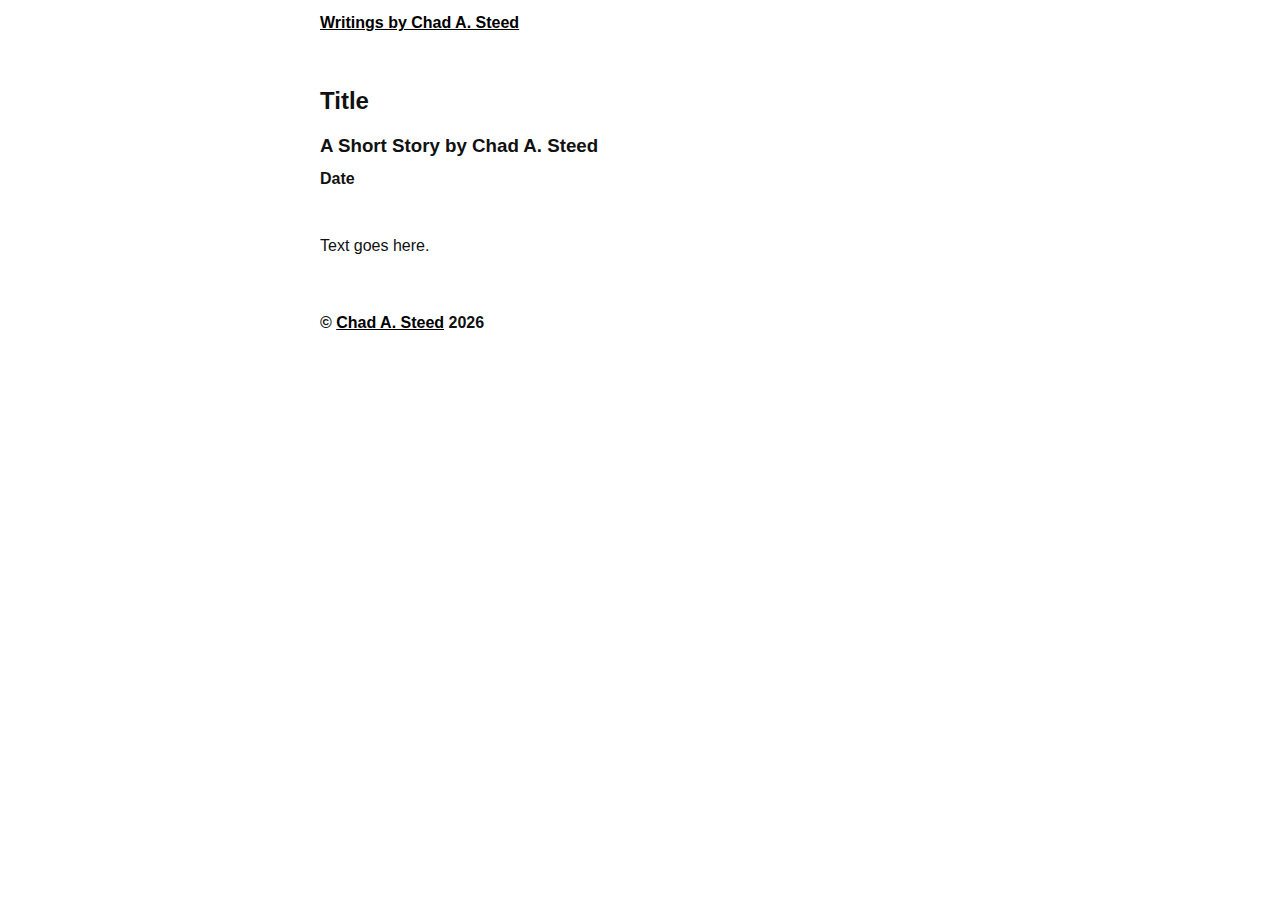
<file: stories/template.html>
<!DOCTYPE html>
<meta charset="utf-8">

<html>
<head>
  <meta charset="utf-8">
  <meta http-equiv="Content-Type" content="text/html; charset=UTF-8">
  <title>Title - A Short Story by Chad A.&nbsp;Steed</title>
  <meta name="viewport" content="width=device-width, initial-scale=1.0">
  <meta name="author" content="Chad A. Steed">
  <link rel="stylesheet" href="../css/cas_writings.css">
</head>

<body>
  <div class="top">
    <div class="limiter" style="padding-top: 10px; padding-bottom: 10px; text-align: left;">
      <a href="../index.html"><strong>Writings by Chad A.&nbsp;Steed</strong></a>
    </div>
  </div>
  <div class="pad2y limiter content">
    <div class="title">
      <h2>Title</h2>
      <h3>A Short Story by Chad A.&nbsp;Steed</h3>
      <strong>Date</strong>
    </div>
    <br/>
    <div class="body">
      <p>
        Text goes here.
      </p>
    </div>
    <div class="breaker"></div>
    <div class="pad2y">
      <div class="copyright">
        <p>
          &copy; <a href="https://csteed.com">Chad A. Steed</a>
          <script type="text/javascript">
            document.write(new Date().getFullYear());
          </script>
        </p>
      </div>
    </div>
  </div>
</body>
</html>
</file>
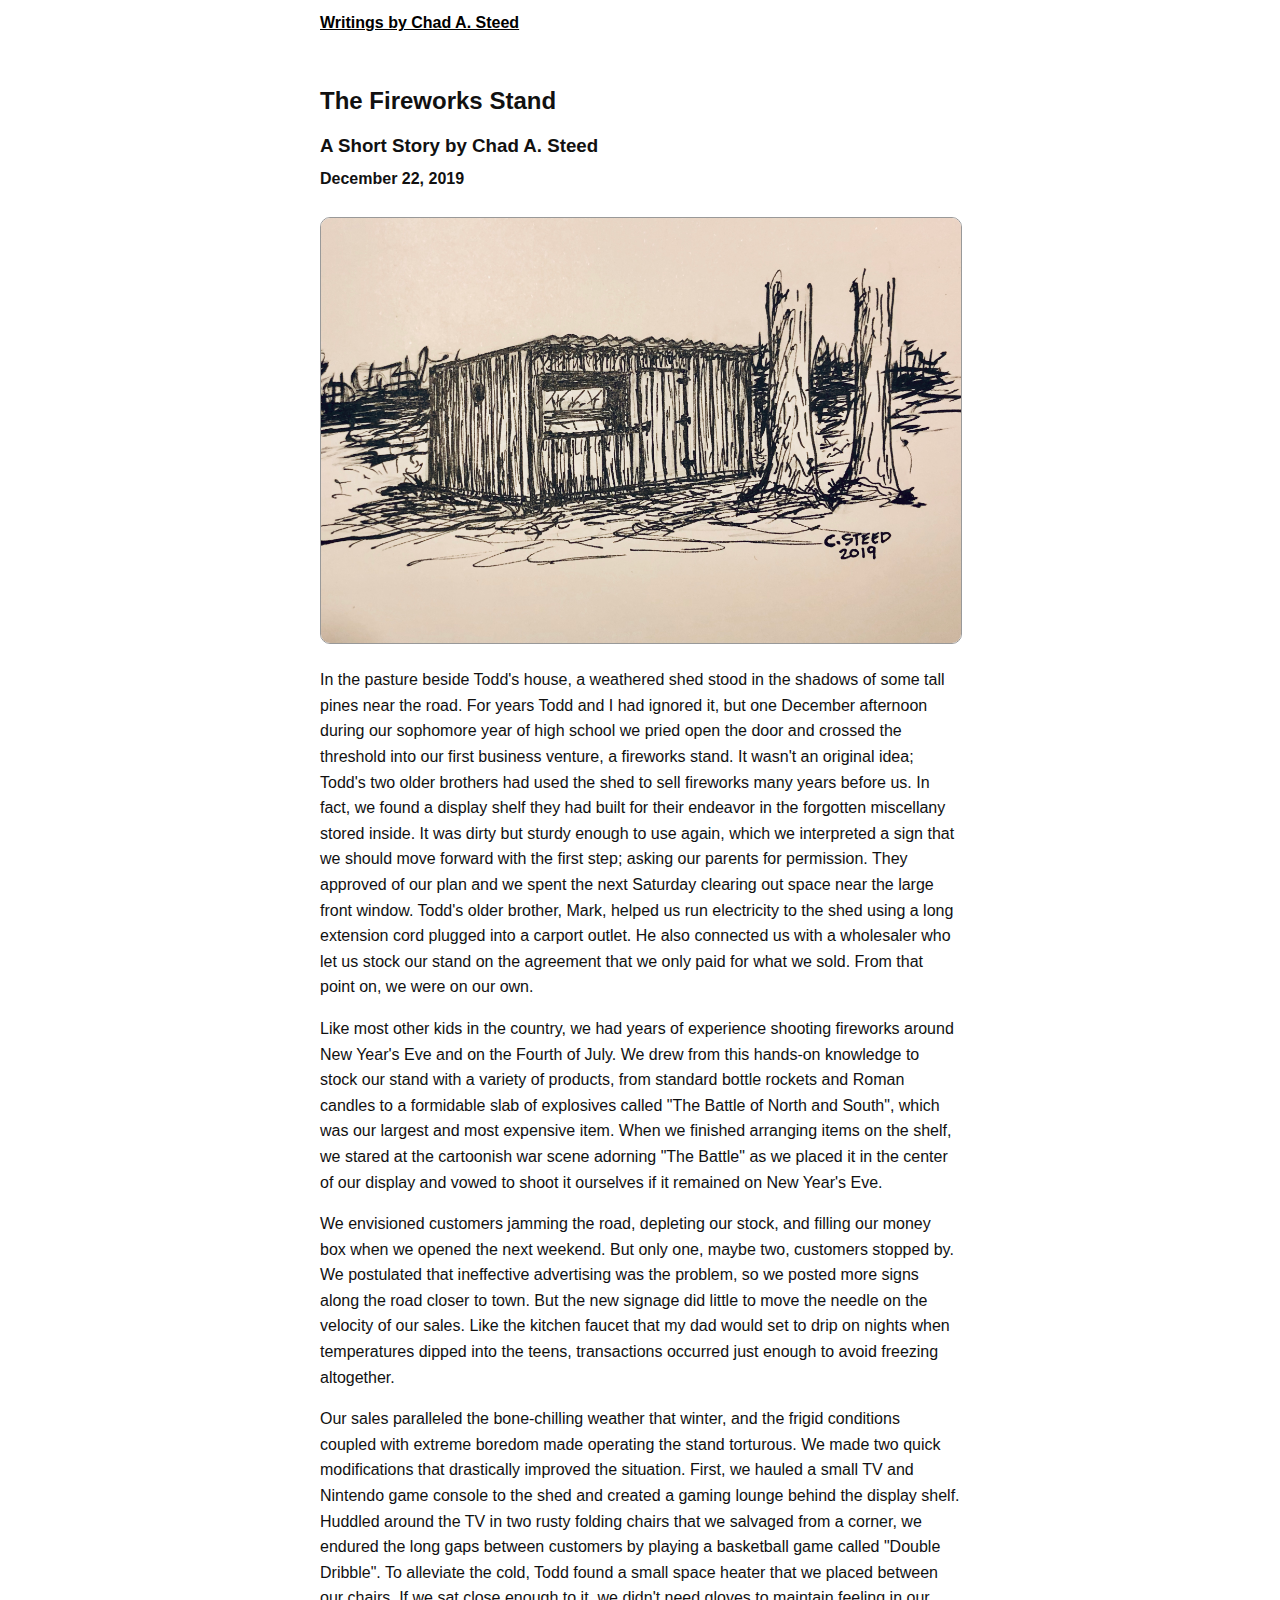
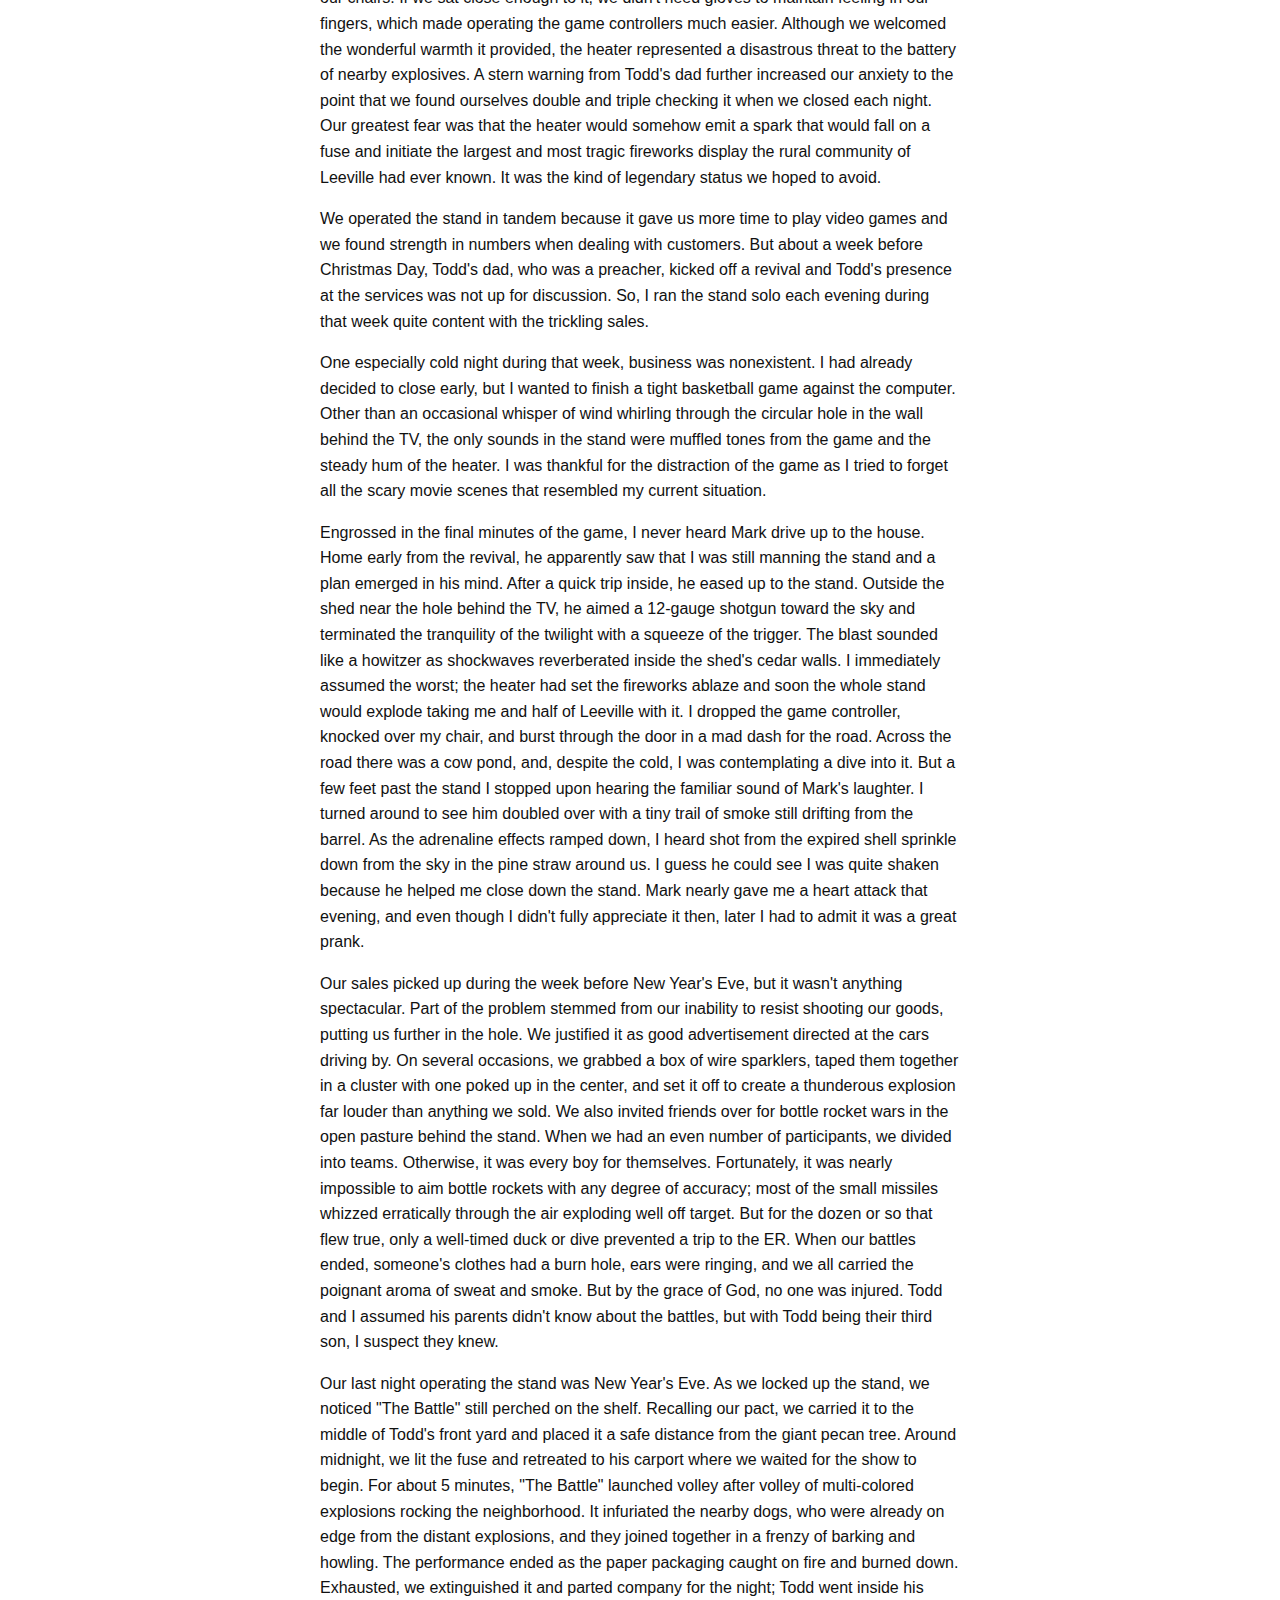
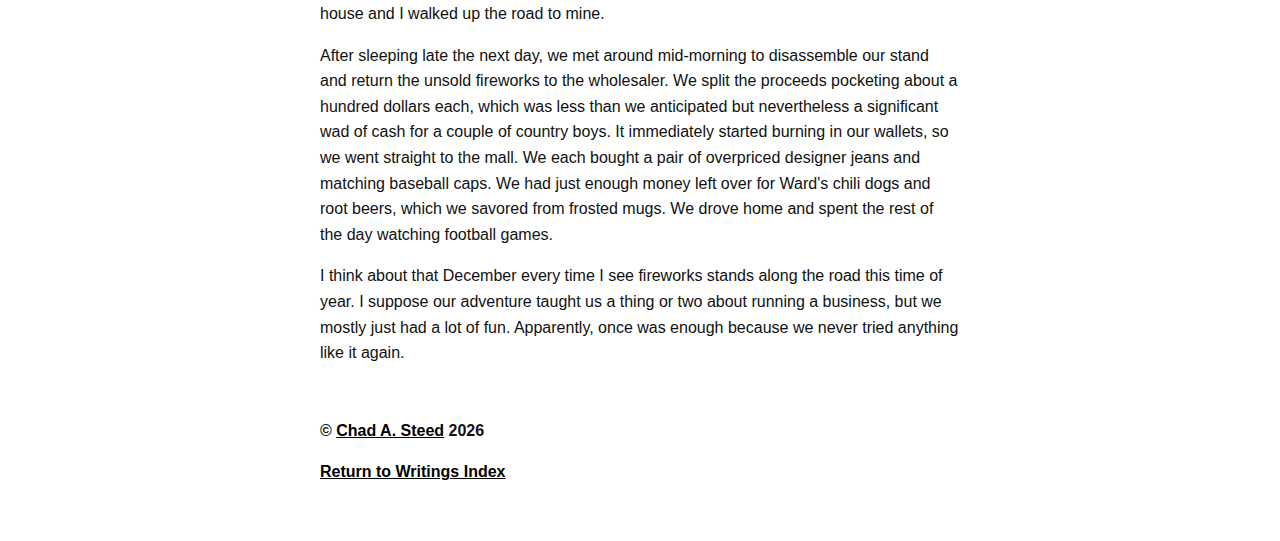
<file: stories/the_fireworks_stand_20191222.html>
<!DOCTYPE html>
<meta charset="utf-8">

<html>
<head>
  <!-- Global site tag (gtag.js) - Google Analytics -->
  <script async src="https://www.googletagmanager.com/gtag/js?id=G-EK3MWHSGHJ"></script>
  <script>
    window.dataLayer = window.dataLayer || [];
    function gtag(){dataLayer.push(arguments);}
    gtag('js', new Date());

    gtag('config', 'G-EK3MWHSGHJ');
  </script>
  
  <meta charset="utf-8">
  <meta http-equiv="Content-Type" content="text/html; charset=UTF-8">
  <title>The Fireworks Stand - A Short Story by Chad A.&nbsp;Steed</title>
  <meta name="viewport" content="width=device-width, initial-scale=1.0">
  <meta name="author" content="Chad A. Steed">
  <meta property="og:image" content="http://csteed.com/writings/img/fireworks_stand.jpg" />
  <link rel="stylesheet" href="../css/cas_writings.css">
</head>

<body>
  <div class="top">
    <div class="limiter" style="padding-top: 10px; padding-bottom: 10px; text-align: left;">
      <a href="../index.html"><strong>Writings by Chad A.&nbsp;Steed</strong></a>
    </div>
  </div>
  <div class="pad2y limiter content">
    <div class="title">
      <h2>The Fireworks Stand</h2>
      <h3>A Short Story by Chad A.&nbsp;Steed</h3>
      <strong>December 22, 2019</strong>
    </div>
    <br/>
    <div class="body">
      <img src="../img/fireworks_stand.jpg">
      <p>
        In the pasture beside Todd's house, a weathered shed stood in the shadows of some tall pines near the road. For years Todd and I had ignored it, but one December afternoon during our sophomore year of high school we pried open the door and crossed the threshold into our first business venture, a fireworks stand. It wasn't an original idea; Todd's two older brothers had used the shed to sell fireworks many years before us. In fact, we found a display shelf they had built for their endeavor in the forgotten miscellany stored inside. It was dirty but sturdy enough to use again, which we interpreted a sign that we should move forward with the first step; asking our parents for permission. They approved of our plan and we spent the next Saturday clearing out space near the large front window. Todd's older brother, Mark, helped us run electricity to the shed using a long extension cord plugged into a carport outlet. He also connected us with a wholesaler who let us stock our stand on the agreement that we only paid for what we sold. From that point on, we were on our own.
      </p>
      <p>
        Like most other kids in the country, we had years of experience shooting fireworks around New Year's Eve and on the Fourth of July. We drew from this hands-on knowledge to stock our stand with a variety of products, from standard bottle rockets and Roman candles to a formidable slab of explosives called "The Battle of North and South", which was our largest and most expensive item. When we finished arranging items on the shelf, we stared at the cartoonish war scene adorning "The Battle" as we placed it in the center of our display and vowed to shoot it ourselves if it remained on New Year's Eve.
      </p>
      <p>
        We envisioned customers jamming the road, depleting our stock, and filling our money box when we opened the next weekend. But only one, maybe two, customers stopped by. We postulated that ineffective advertising was the problem, so we posted more signs along the road closer to town. But the new signage did little to move the needle on the velocity of our sales. Like the kitchen faucet that my dad would set to drip on nights when temperatures dipped into the teens, transactions occurred just enough to avoid freezing altogether.
      </p>
      <p>
        Our sales paralleled the bone-chilling weather that winter, and the frigid conditions coupled with extreme boredom made operating the stand torturous. We made two quick modifications that drastically improved the situation. First, we hauled a small TV and Nintendo game console to the shed and created a gaming lounge behind the display shelf. Huddled around the TV in two rusty folding chairs that we salvaged from a corner, we endured the long gaps between customers by playing a basketball game called "Double Dribble". To alleviate the cold, Todd found a small space heater that we placed between our chairs. If we sat close enough to it, we didn't need gloves to maintain feeling in our fingers, which made operating the game controllers much easier. Although we welcomed the wonderful warmth it provided, the heater represented a disastrous threat to the battery of nearby explosives. A stern warning from Todd's dad further increased our anxiety to the point that we found ourselves double and triple checking it when we closed each night. Our greatest fear was that the heater would somehow emit a spark that would fall on a fuse and initiate the largest and most tragic fireworks display the rural community of Leeville had ever known. It was the kind of legendary status we hoped to avoid.
      </p>
      <p>
        We operated the stand in tandem because it gave us more time to play video games and we found strength in numbers when dealing with customers. But about a week before Christmas Day, Todd's dad, who was a preacher, kicked off a revival and Todd's presence at the services was not up for discussion. So, I ran the stand solo each evening during that week quite content with the trickling sales. 
      </p>
      <p>
        One especially cold night during that week, business was nonexistent. I had already decided to close early, but I wanted to finish a tight basketball game against the computer. Other than an occasional whisper of wind whirling through the circular hole in the wall behind the TV, the only sounds in the stand were muffled tones from the game and the steady hum of the heater. I was thankful for the distraction of the game as I tried to forget all the scary movie scenes that resembled my current situation.
      </p>
      <p>
        Engrossed in the final minutes of the game, I never heard Mark drive up to the house. Home early from the revival, he apparently saw that I was still manning the stand and a plan emerged in his mind. After a quick trip inside, he eased up to the stand. Outside the shed near the hole behind the TV, he aimed a 12-gauge shotgun toward the sky and terminated the tranquility of the twilight with a squeeze of the trigger. The blast sounded like a howitzer as shockwaves reverberated inside the shed's cedar walls. I immediately assumed the worst; the heater had set the fireworks ablaze and soon the whole stand would explode taking me and half of Leeville with it. I dropped the game controller, knocked over my chair, and burst through the door in a mad dash for the road. Across the road there was a cow pond, and, despite the cold, I was contemplating a dive into it. But a few feet past the stand I stopped upon hearing the familiar sound of Mark's laughter. I turned around to see him doubled over with a tiny trail of smoke still drifting from the barrel. As the adrenaline effects ramped down, I heard shot from the expired shell sprinkle down from the sky in the pine straw around us. I guess he could see I was quite shaken because he helped me close down the stand. Mark nearly gave me a heart attack that evening, and even though I didn't fully appreciate it then, later I had to admit it was a great prank.
      </p>
      <p>
        Our sales picked up during the week before New Year's Eve, but it wasn't anything spectacular. Part of the problem stemmed from our inability to resist shooting our goods, putting us further in the hole. We justified it as good advertisement directed at the cars driving by. On several occasions, we grabbed a box of wire sparklers, taped them together in a cluster with one poked up in the center, and set it off to create a thunderous explosion far louder than anything we sold. We also invited friends over for bottle rocket wars in the open pasture behind the stand. When we had an even number of participants, we divided into teams. Otherwise, it was every boy for themselves. Fortunately, it was nearly impossible to aim bottle rockets with any degree of accuracy; most of the small missiles whizzed erratically through the air exploding well off target. But for the dozen or so that flew true, only a well-timed duck or dive prevented a trip to the ER. When our battles ended, someone's clothes had a burn hole, ears were ringing, and we all carried the poignant aroma of sweat and smoke. But by the grace of God, no one was injured. Todd and I assumed his parents didn't know about the battles, but with Todd being their third son, I suspect they knew.
      </p>
      <p>
        Our last night operating the stand was New Year's Eve. As we locked up the stand, we noticed "The Battle" still perched on the shelf. Recalling our pact, we carried it to the middle of Todd's front yard and placed it a safe distance from the giant pecan tree. Around midnight, we lit the fuse and retreated to his carport where we waited for the show to begin. For about 5 minutes, "The Battle" launched volley after volley of multi-colored explosions rocking the neighborhood. It infuriated the nearby dogs, who were already on edge from the distant explosions, and they joined together in a frenzy of barking and howling. The performance ended as the paper packaging caught on fire and burned down. Exhausted, we extinguished it and parted company for the night; Todd went inside his house and I walked up the road to mine. 
      </p>
      <p>
        After sleeping late the next day, we met around mid-morning to disassemble our stand and return the unsold fireworks to the wholesaler. We split the proceeds pocketing about a hundred dollars each, which was less than we anticipated but nevertheless a significant wad of cash for a couple of country boys. It immediately started burning in our wallets, so we went straight to the mall. We each bought a pair of overpriced designer jeans and matching baseball caps. We had just enough money left over for Ward's chili dogs and root beers, which we savored from frosted mugs. We drove home and spent the rest of the day watching football games. 
      </p>
      <p>
        I think about that December every time I see fireworks stands along the road this time of year. I suppose our adventure taught us a thing or two about running a business, but we mostly just had a lot of fun. Apparently, once was enough because we never tried anything like it again.
      </p>
    </div>
    <div class="breaker"></div>
    <div class="pad2y">
      <div class="copyright">
        <p>
          &copy; <a href="https://csteed.com">Chad A. Steed</a>
          <script type="text/javascript">
            document.write(new Date().getFullYear());
          </script>
        </p>
        <p>
          <a href="../index.html"><strong>Return to Writings Index</strong></a>
        </p>
      </div>
    </div>
  </div>
</body>
</html>
</file>
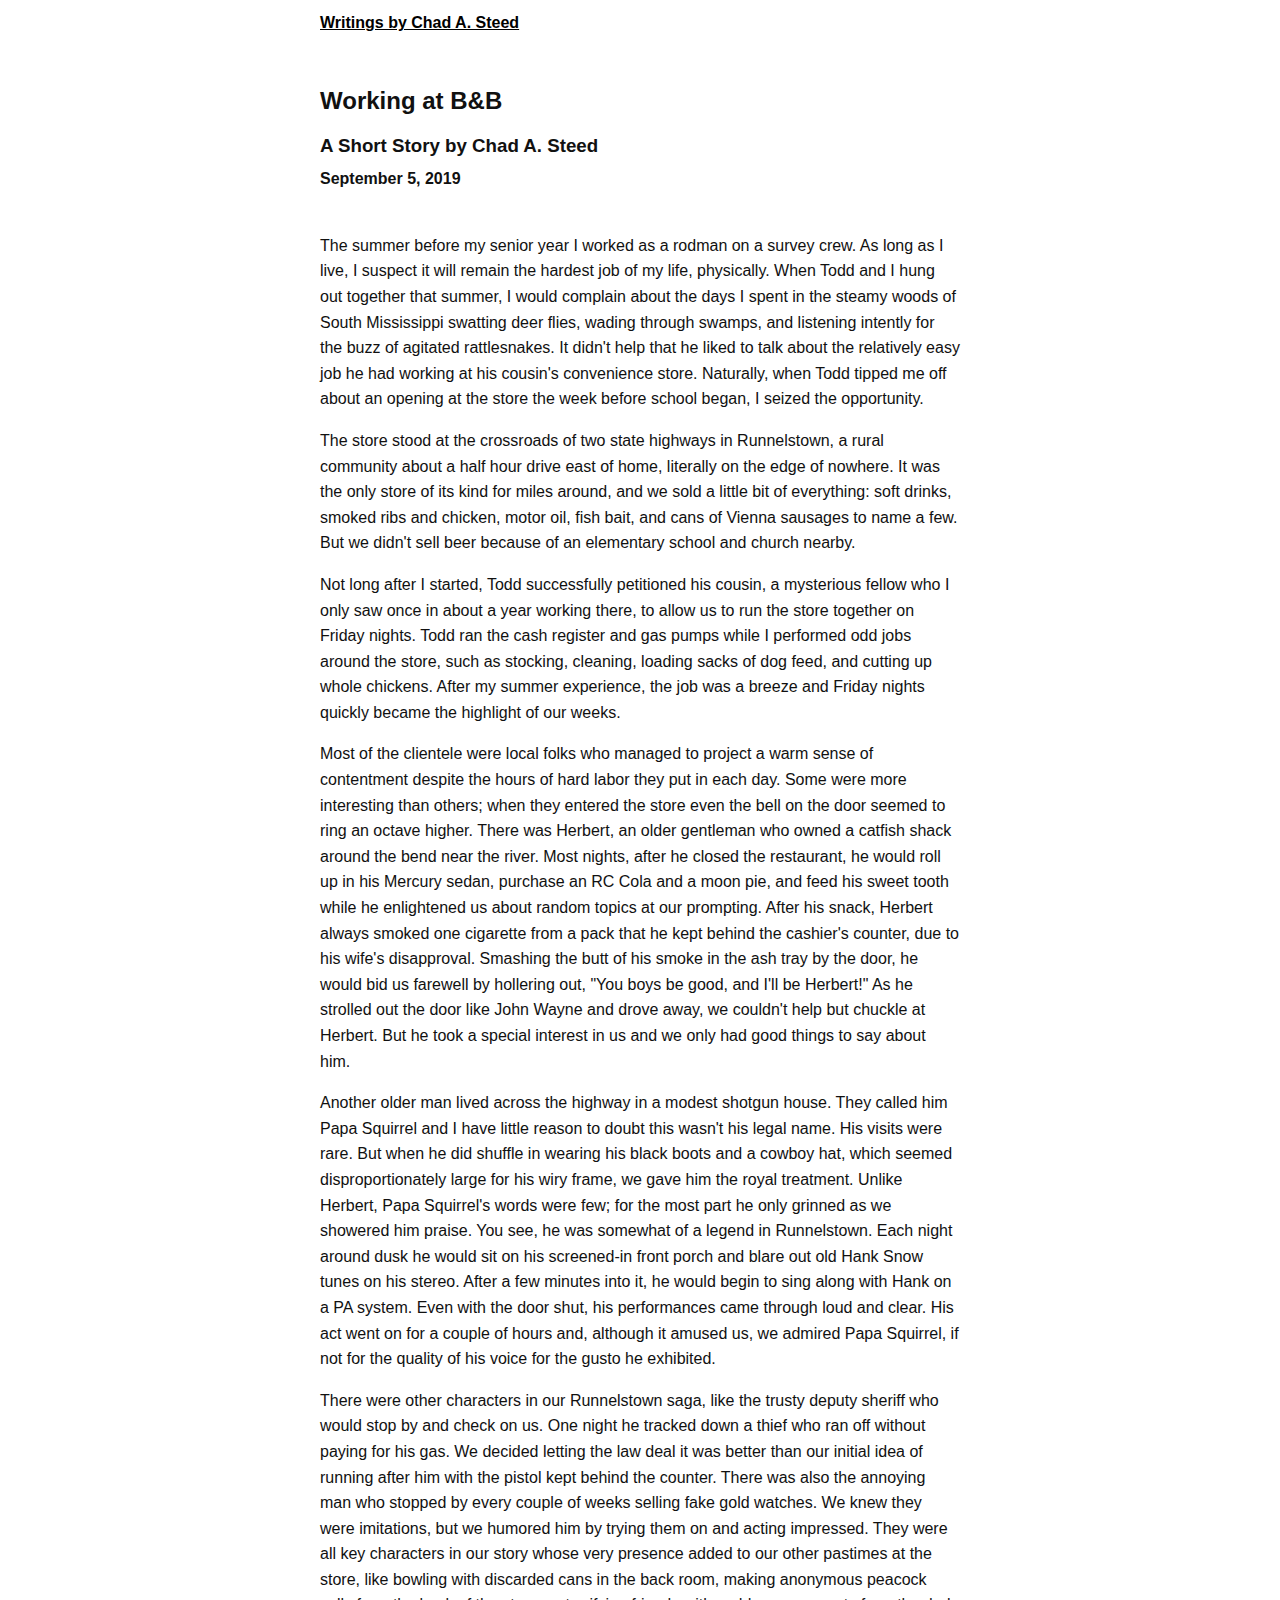
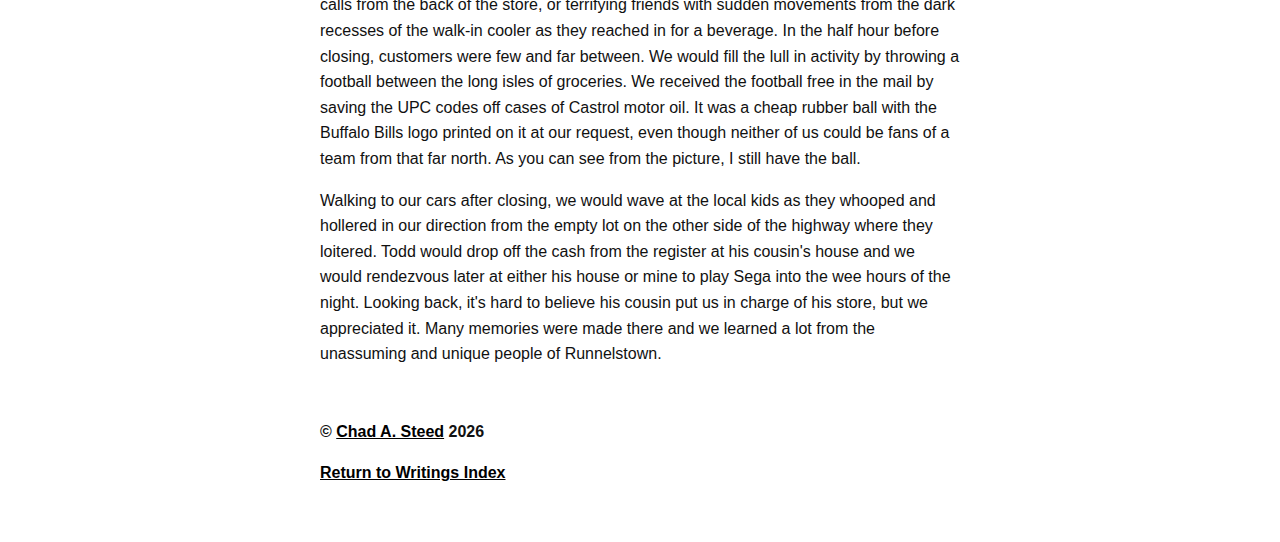
<file: stories/working_at_bandb_20190905.html>
<!DOCTYPE html>
<meta charset="utf-8">

<html>
<head>
  <!-- Global site tag (gtag.js) - Google Analytics -->
  <script async src="https://www.googletagmanager.com/gtag/js?id=G-EK3MWHSGHJ"></script>
  <script>
    window.dataLayer = window.dataLayer || [];
    function gtag(){dataLayer.push(arguments);}
    gtag('js', new Date());

    gtag('config', 'G-EK3MWHSGHJ');
  </script>
  
  <meta charset="utf-8">
  <meta http-equiv="Content-Type" content="text/html; charset=UTF-8">
  <title>Working at B&amp;B - A Short Story by Chad A.&nbsp;Steed</title>
  <meta name="viewport" content="width=device-width, initial-scale=1.0">
  <meta name="author" content="Chad A. Steed">
  <link rel="stylesheet" href="../css/cas_writings.css">
</head>

<body>
  <div class="top">
    <div class="limiter" style="padding-top: 10px; padding-bottom: 10px; text-align: left;">
      <a href="../index.html"><strong>Writings by Chad A.&nbsp;Steed</strong></a>
    </div>
  </div>
  <div class="pad2y limiter content">
    <div class="title">
      <h2>Working at B&amp;B</h2>
      <h3>A Short Story by Chad A.&nbsp;Steed</h3>
      <strong>September 5, 2019</strong>
    </div>
    <br/>
    <div class="body">
      <p>
        The summer before my senior year I worked as a rodman on a survey crew. As long as I live, I suspect it will remain the hardest job of my life, physically. When Todd and I hung out together that summer, I would complain about the days I spent in the steamy woods of South Mississippi swatting deer flies, wading through swamps, and listening intently for the buzz of agitated rattlesnakes. It didn't help that he liked to talk about the relatively easy job he had working at his cousin's convenience store. Naturally, when Todd tipped me off about an opening at the store the week before school began, I seized the opportunity.
      </p>
      <p>
        The store stood at the crossroads of two state highways in Runnelstown, a rural community about a half hour drive east of home, literally on the edge of nowhere. It was the only store of its kind for miles around, and we sold a little bit of everything: soft drinks, smoked ribs and chicken, motor oil, fish bait, and cans of Vienna sausages to name a few. But we didn't sell beer because of an elementary school and church nearby.
      </p>
      <p>
        Not long after I started, Todd successfully petitioned his cousin, a mysterious fellow who I only saw once in about a year working there, to allow us to run the store together on Friday nights. Todd ran the cash register and gas pumps while I performed odd jobs around the store, such as stocking, cleaning, loading sacks of dog feed, and cutting up whole chickens. After my summer experience, the job was a breeze and Friday nights quickly became the highlight of our weeks.
      </p>
      <p>
        Most of the clientele were local folks who managed to project a warm sense of contentment despite the hours of hard labor they put in each day. Some were more interesting than others; when they entered the store even the bell on the door seemed to ring an octave higher. There was Herbert, an older gentleman who owned a catfish shack around the bend near the river. Most nights, after he closed the restaurant, he would roll up in his Mercury sedan, purchase an RC Cola and a moon pie, and feed his sweet tooth while he enlightened us about random topics at our prompting. After his snack, Herbert always smoked one cigarette from a pack that he kept behind the cashier's counter, due to his wife's disapproval. Smashing the butt of his smoke in the ash tray by the door, he would bid us farewell by hollering out, "You boys be good, and I'll be Herbert!" As he strolled out the door like John Wayne and drove away, we couldn't help but chuckle at Herbert. But he took a special interest in us and we only had good things to say about him.
      </p>
      <p>
        Another older man lived across the highway in a modest shotgun house. They called him Papa Squirrel and I have little reason to doubt this wasn't his legal name. His visits were rare. But when he did shuffle in wearing his black boots and a cowboy hat, which seemed disproportionately large for his wiry frame, we gave him the royal treatment. Unlike Herbert, Papa Squirrel's words were few; for the most part he only grinned as we showered him praise. You see, he was somewhat of a legend in Runnelstown. Each night around dusk he would sit on his screened-in front porch and blare out old Hank Snow tunes on his stereo. After a few minutes into it, he would begin to sing along with Hank on a PA system. Even with the door shut, his performances came through loud and clear. His act went on for a couple of hours and, although it amused us, we admired Papa Squirrel, if not for the quality of his voice for the gusto he exhibited.
      </p>
      <p>
        There were other characters in our Runnelstown saga, like the trusty deputy sheriff who would stop by and check on us. One night he tracked down a thief who ran off without paying for his gas. We decided letting the law deal it was better than our initial idea of running after him with the pistol kept behind the counter. There was also the annoying man who stopped by every couple of weeks selling fake gold watches. We knew they were imitations, but we humored him by trying them on and acting impressed. They were all key characters in our story whose very presence added to our other pastimes at the store, like bowling with discarded cans in the back room, making anonymous peacock calls from the back of the store, or terrifying friends with sudden movements from the dark recesses of the walk-in cooler as they reached in for a beverage. In the half hour before closing, customers were few and far between. We would fill the lull in activity by throwing a football between the long isles of groceries. We received the football free in the mail by saving the UPC codes off cases of Castrol motor oil. It was a cheap rubber ball with the Buffalo Bills logo printed on it at our request, even though neither of us could be fans of a team from that far north. As you can see from the picture, I still have the ball.
      </p>
      <p>
        Walking to our cars after closing, we would wave at the local kids as they whooped and hollered in our direction from the empty lot on the other side of the highway where they loitered. Todd would drop off the cash from the register at his cousin's house and we would rendezvous later at either his house or mine to play Sega into the wee hours of the night. Looking back, it's hard to believe his cousin put us in charge of his store, but we appreciated it. Many memories were made there and we learned a lot from the unassuming and unique people of Runnelstown.
      </p>
    </div>
    <div class="breaker"></div>
    <div class="pad2y">
      <div class="copyright">
        <p>
          &copy; <a href="https://csteed.com">Chad A. Steed</a>
          <script type="text/javascript">
            document.write(new Date().getFullYear());
          </script>
        </p>
        <p>
          <a href="../index.html"><strong>Return to Writings Index</strong></a>
        </p>
      </div>
    </div>
  </div>
</body>
</html>
</file>
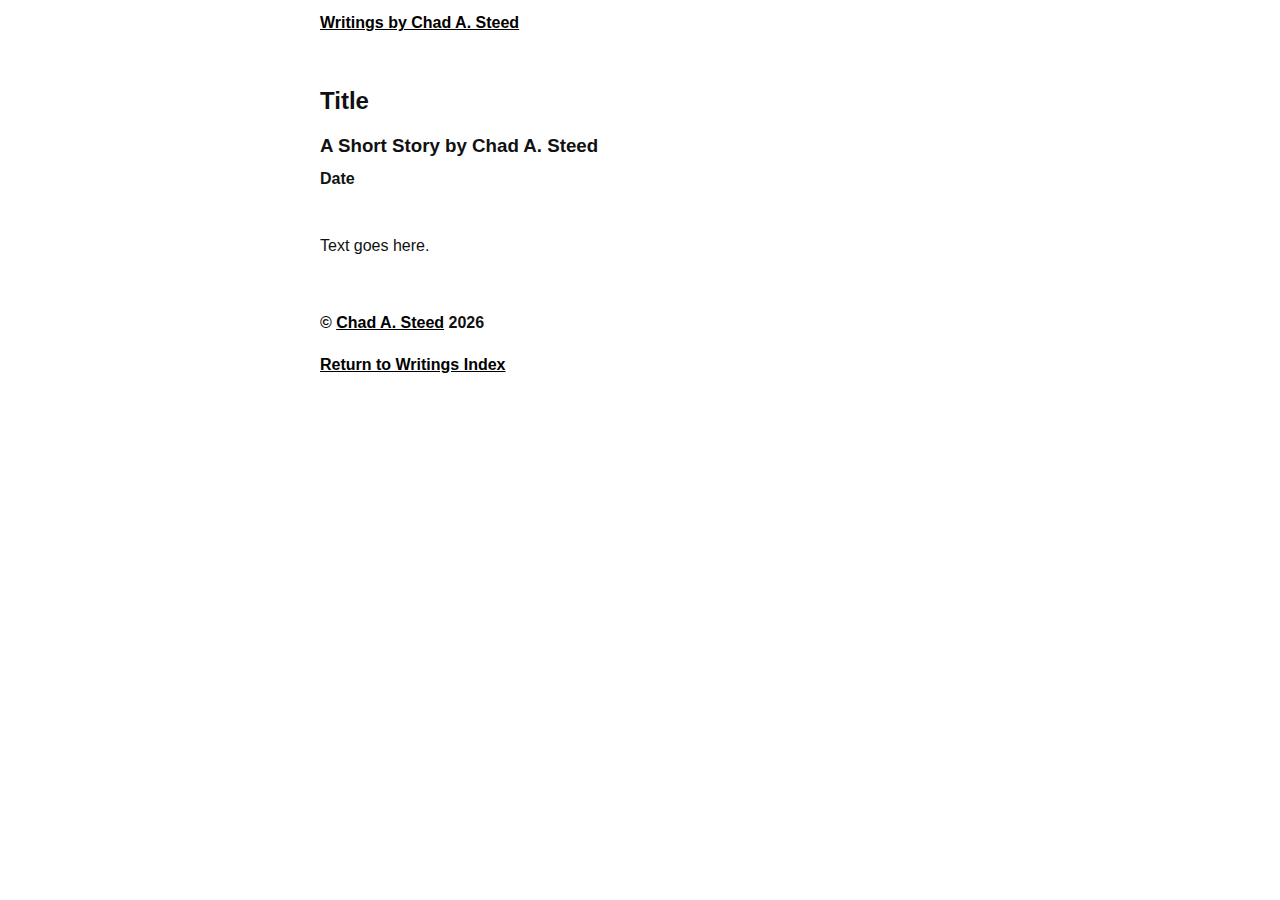
<file: templates/template.html>
<!DOCTYPE html>
<meta charset="utf-8">

<html>
<head>
  <!-- Global site tag (gtag.js) - Google Analytics -->
  <script async src="https://www.googletagmanager.com/gtag/js?id=G-EK3MWHSGHJ"></script>
  <script>
    window.dataLayer = window.dataLayer || [];
    function gtag(){dataLayer.push(arguments);}
    gtag('js', new Date());

    gtag('config', 'G-EK3MWHSGHJ');
  </script>
  
  <meta charset="utf-8">
  <meta http-equiv="Content-Type" content="text/html; charset=UTF-8">
  <title>Title - A Short Story by Chad A.&nbsp;Steed</title>
  <meta name="viewport" content="width=device-width, initial-scale=1.0">
  <meta name="author" content="Chad A. Steed">
  <link rel="stylesheet" href="../css/cas_writings.css">
</head>

<body>
  <div class="top">
    <div class="limiter" style="padding-top: 10px; padding-bottom: 10px; text-align: left;">
      <a href="../index.html"><strong>Writings by Chad A.&nbsp;Steed</strong></a>
    </div>
  </div>
  <div class="pad2y limiter content">
    <div class="title">
      <h2>Title</h2>
      <h3>A Short Story by Chad A.&nbsp;Steed</h3>
      <strong>Date</strong>
    </div>
    <br/>
    <div class="body">
      <p>
        Text goes here.
      </p>
    </div>
    <div class="breaker"></div>
    <div class="pad2y">
      <div class="copyright">
        <p>
          &copy; <a href="https://csteed.com">Chad A. Steed</a>
          <script type="text/javascript">
            document.write(new Date().getFullYear());
          </script>
        </p>
        <p>
          <a href="../index.html"><strong>Return to Writings Index</strong></a>
        </p>
      </div>
    </div>
  </div>
</body>
</html>
</file>
<file: css/cas_writings.css>
:root {
  --mono-font: San Francisco Mono, Monaco, "Consolas", "Lucida Console", "DejaVu Sans Mono", "Bitstream Vera Sans Mono", monospace;
  --sans-font: -apple-system, BlinkMacSystemFont, "avenir next", avenir, helvetica, "helvetica neue", ubuntu, roboto, noto, "segoe ui", arial, sans-serif;
}
body {
  margin: 0 auto;
  -webkit-font-smoothing: antialiased;
  text-rendering: optimizeLegibility;
  line-height: 1.6;
  font-size: 1rem;
  font-family: var(--sans-font);
}

body, h1 a {
  color: #111;
}

.body img {
  width: 100%;
  max-width: 640px;
  border: 1px solid #999;
  border-radius: 10px;
}

.title {
  text-align: left;
}

.copyright {
  /* text-align: center; */
  font-weight: bold;
}

.writing {
  display: grid;
  grid-column-gap: 5px;
  grid-row-gap: 5px;
  grid-template-columns: 1fr min-content;
}

.writing>div {
  white-space: nowrap;
  overflow: hidden;
  text-overflow: ellipsis;
}

.writing time {
  padding-right: .25em;
  color: #333;
  font-variant-numeric: tabular-nums;
  letter-spacing: -.012em;
  white-space: pre;
}

.pad2y {
  padding-top: 20px;
  padding-bottom: 20px;
}

.limiter {
  max-width: 640px;
  min-width: 340px;
  padding-left: 20px;
  padding-right: 20px;
  margin-left: auto;
  margin-right: auto;
}

.writing a {
  font-weight: 500;
  letter-spacing: -.015em;
}

.nu a {
  text-decoration: none;
}

a:visited {
  color: #333;
}

a {
  color: #000;
  text-decoration-skip-ink: auto;
  text-decoration: underline;
}

h1 {
  font-size: 32px;
  letter-spacing: .004em;
}
h1, h2, h3 {
  margin-bottom: .5rem;
  line-height: 1.25;
  font-weight: 600;
}

p {
  display: block;
  margin-block-start: 1em;
  margin-block-end: 1em;
  margin-inline-start: 0px;
  margin-inline-end: 0px;
}
</file>
